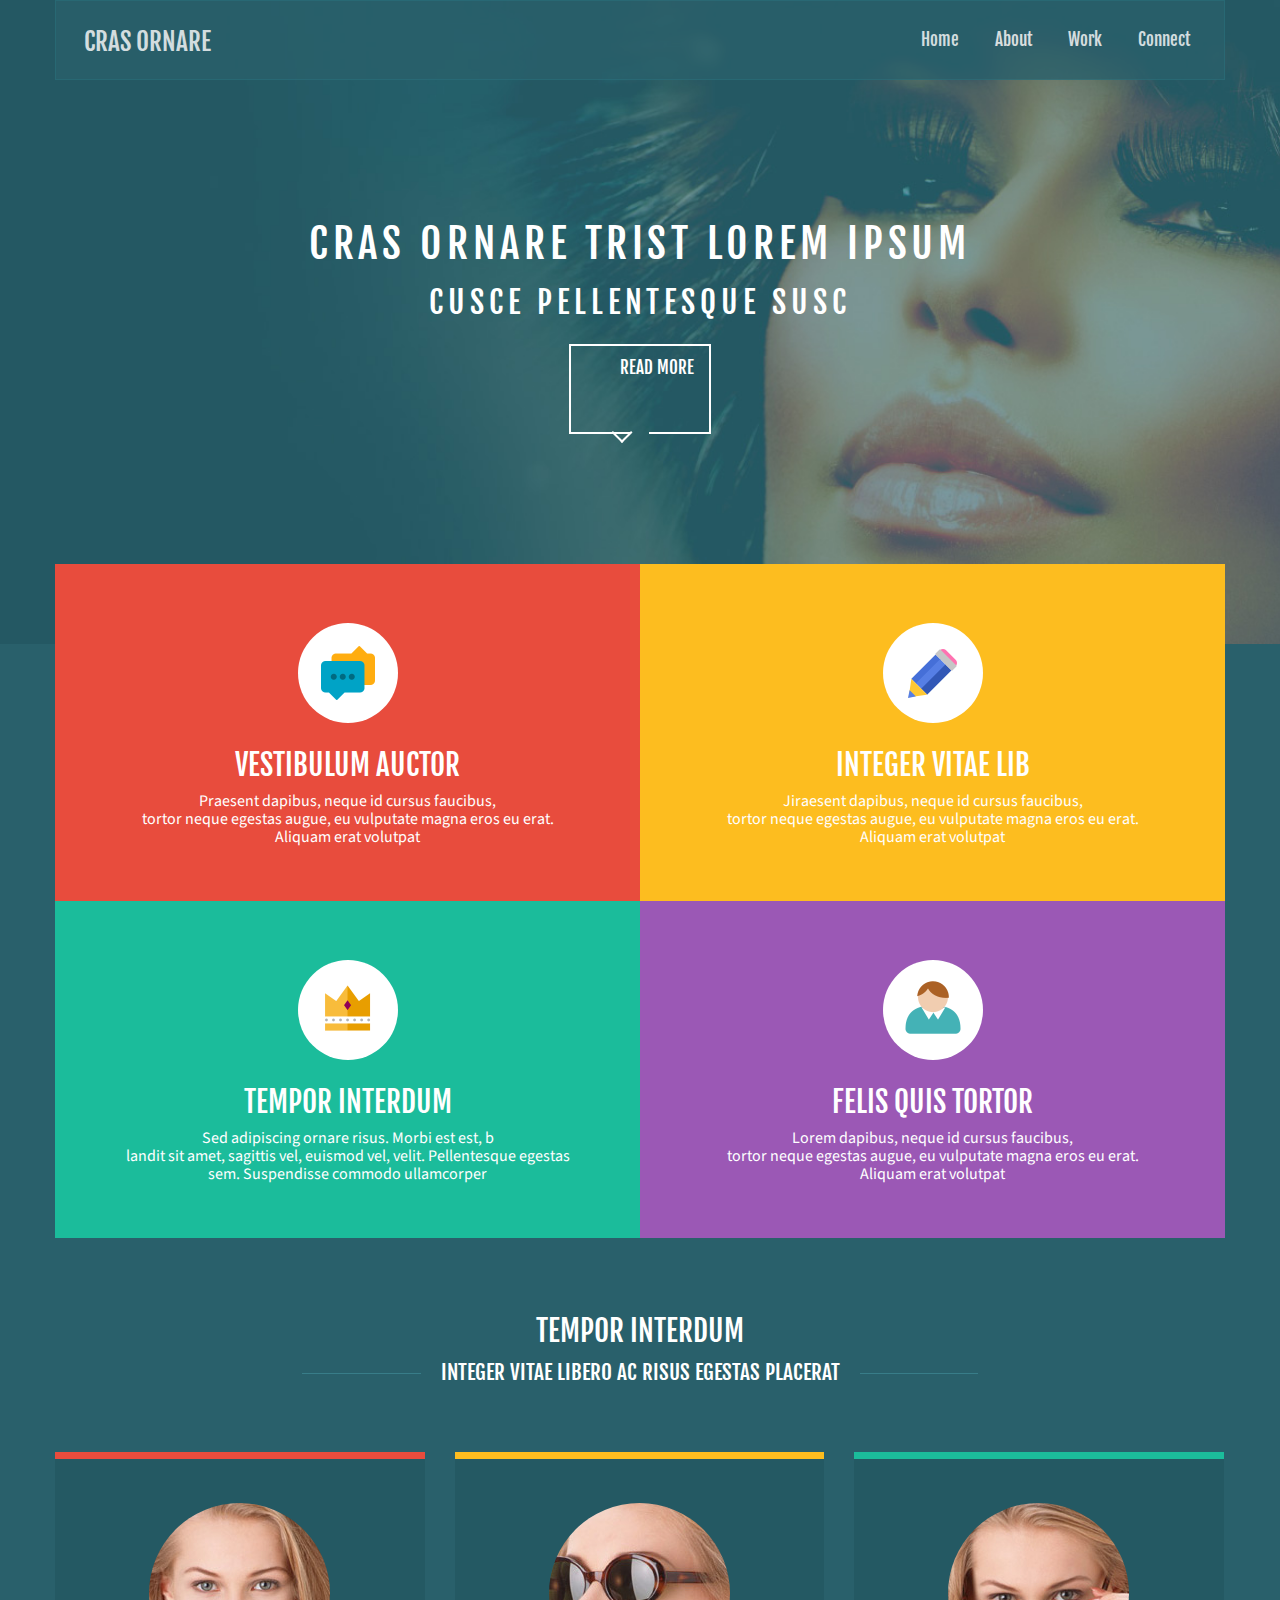
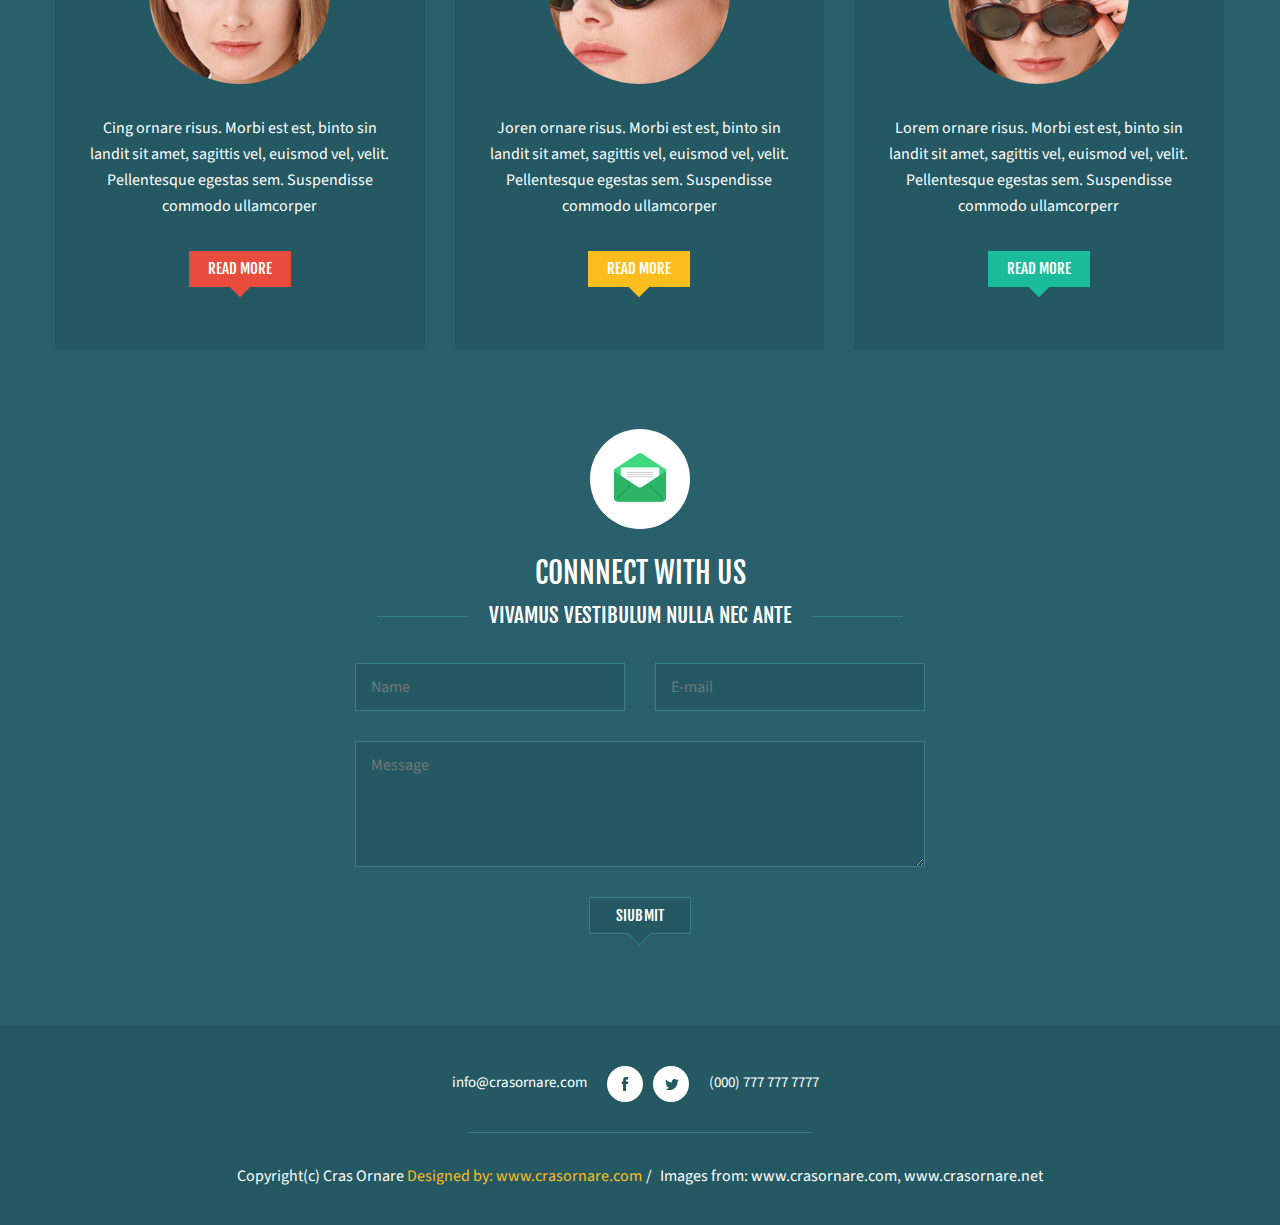
<file: crasornare/index.html>
<!DOCTYPE html>
<html lang="en">
<head>
	<meta charset="UTF-8">
	<meta name="viewport" content="width=device-width, initial-scale=1.0">
	<title>Cras Ornare</title>
	<link href="https://fonts.googleapis.com/css?family=Fjalla+One&amp;subset=latin-ext" rel="stylesheet">
	<link href="https://fonts.googleapis.com/css?family=Source+Sans+Pro" rel="stylesheet">
	<link rel="stylesheet" href="css/style.css">
</head>
<body>
	<header class="header" id="header">
		<div class="container header__container">
			<div class="header__block">
				<h1 class="logo">
					<a href="#" class="logo__link">Cras ornare</a>
				</h1>
				<div class="main-nav-btn not-active" id="main-nav-btn"><span></span></div>
				<nav class="main-nav" id="main-nav">
					<ul class="main-nav__list">
						<li class="main-nav__item"><a href="#" class="main-nav__link">Home</a></li>
						<li class="main-nav__item"><a href="#" class="main-nav__link">About</a></li>
						<li class="main-nav__item"><a href="#" class="main-nav__link">Work</a></li>
						<li class="main-nav__item"><a href="#" class="main-nav__link">Connect</a></li>
					</ul>
				</nav>
			</div>
		</div>
	</header>
	<div class="promo" id="promo">
		<h2 class="promo__title">Cras ornare trist lorem ipsum</h2>
		<p class="promo__title-txt">cusce pellentesque susc</p>
		<button class="promo__btn"><span class="promo__btn-txt">read more</span></button>
	</div>
	<div class="section container">
		<div class="section__block">
			<div class="section__box section__box-vestibulum">
					<h5 class="info-title section__box-title section__box-title-vestibulum">Vestibulum auctor</h5>
					<p class="box-txt section__box-txt">Praesent dapibus, neque id cursus faucibus,<br> tortor neque egestas augue, eu vulputate magna eros eu erat. Aliquam erat volutpat</p>
			</div>
			<div class="section__box section__box-integer">
					<h5 class="info-title section__box-title section__box-title-integer">Integer vitae lib</h5>
					<p class="box-txt section__box-txt">Jiraesent dapibus, neque id cursus faucibus,<br> tortor neque egestas augue, eu vulputate magna eros eu erat. Aliquam erat volutpat</p>
			</div>
			<div class="section__box section__box-tempor">
					<h5 class="info-title section__box-title section__box-title-tempor">tempor interdum</h5>
					<p class="box-txt section__box-txt">Sed adipiscing ornare risus. Morbi est est, b <br>landit sit amet, sagittis vel, euismod vel, velit. Pellentesque egestas sem. Suspendisse commodo ullamcorper</p>
			</div>
			<div class="section__box section__box-felis">
					<h5 class="info-title section__box-title section__box-title-felis">felis quis tortor</h5>
					<p class="box-txt section__box-txt">Lorem dapibus, neque id cursus faucibus, <br>tortor neque egestas augue, eu vulputate magna eros eu erat. Aliquam erat volutpat</p>
			</div>
		</div>
	</div>
	<div class="info-block">
		<div class="container info-block__container">
			<h5 class="info-title info-block__title">tempor interdum</h5>
			<div class="info-block__title-txt-block">
				<p class="box-txt info-block__title-txt">Integer vitae libero ac risus egestas placerat</p>
			</div>
			<div class="info-block__box">
				<div class="info-block__inner-box info-block__box-cing">
					<img src="img/Cing-1.jpg" class="info-block__img" width="181" height="181" alt="Cing-1">
					<p class="box-txt info-block__box-txt">Cing ornare risus. Morbi est est, binto sin landit sit amet, sagittis vel, euismod vel, velit. Pellentesque egestas sem. Suspendisse commodo ullamcorper</p>
					<button class="info-block__btn info-block__btn-cing">read more</button>
				</div>
			</div>
			<div class="info-block__box">
				<div class="info-block__inner-box info-block__box-joren">
					<img src="img/Joren-2.jpg" class="info-block__img" width="181" height="181" alt="Cing-1">
					<p class="box-txt info-block__box-txt">Joren ornare risus. Morbi est est, binto sin landit sit amet, sagittis vel, euismod vel, velit. Pellentesque egestas sem. Suspendisse commodo ullamcorper</p>
					<button class="info-block__btn info-block__btn-joren">read more</button>
				</div>
			</div>
			<div class="info-block__box">
				<div class="info-block__inner-box info-block__box-lorem">
					<img src="img/Lorem-3.jpg" class="info-block__img" width="181" height="181" alt="Cing-1">
					<p class="box-txt info-block__box-txt">Lorem ornare risus. Morbi est est, binto sin landit sit amet, sagittis vel, euismod vel, velit. Pellentesque egestas sem. Suspendisse commodo ullamcorperr</p>
					<button class="info-block__btn info-block__btn-lorem">read more</button>
				</div>
			</div>
		</div>
	</div>
	<div class="connect">
		<div class="container">
			<h5 class="info-title connect__title">connnect with us</h5>
			<div class="connect__title-txt-block">
				<p class="box-txt connect__title-txt">Vivamus vestibulum nulla nec ante</p>
			</div>
			<form class="connect__form">
				<div class="connect__input-block">
					<input type="text" class="connect__input-name" name="name" placeholder="Name">
				</div>
				<div class="connect__input-block">
					<input type="email" class="connect__input-email" name="email" placeholder="E-mail">
				</div>
				<div class="connect__textarea-block">
					<textarea class="connect__textarea" name="message" placeholder="Message"></textarea>
				</div>
				<div class="connect__btn-block">
					<button class="connect__btn"><span class="connect__btn-txt">siubmit</span></button>
				</div>
			</form>
		</div>
	</div>
	<footer class="footer">
		<div class="footer__block container">
			<div class="footer__contact-block">
				<a href="#" class="footer__email">info@crasornare.com</a>
				<a href="#" class="footer__face"></a>
				<a href="#" class="footer__twitter"></a>
				<a href="#" class="footer__phone">(000) 777 777 7777</a>
			</div>
			<div class="footer__resources">
				<p class="footer__resources-txt">Copyright(c) Cras Ornare</p>
				<a href="http://www.crasornare.com" class="footer__resources-link footer__resources-link-design-by"> Designed by: www.crasornare.com </a>
				<p class="footer__resources-txt footer__resources-txt-img-from"> Images from:</p>
				<a href="http://www.crasornare.com" class="footer__resources-link"> www.crasornare.com,</a>
				<a href="http://www.crasornare.net" class="footer__resources-link"> www.crasornare.net</a>
			</div>
		</div>
	</footer>
	<script src="vendor/jquery-3.6.0.min.js"></script>
	<script src="js/core.js"></script>
</body>
</html>
</file>
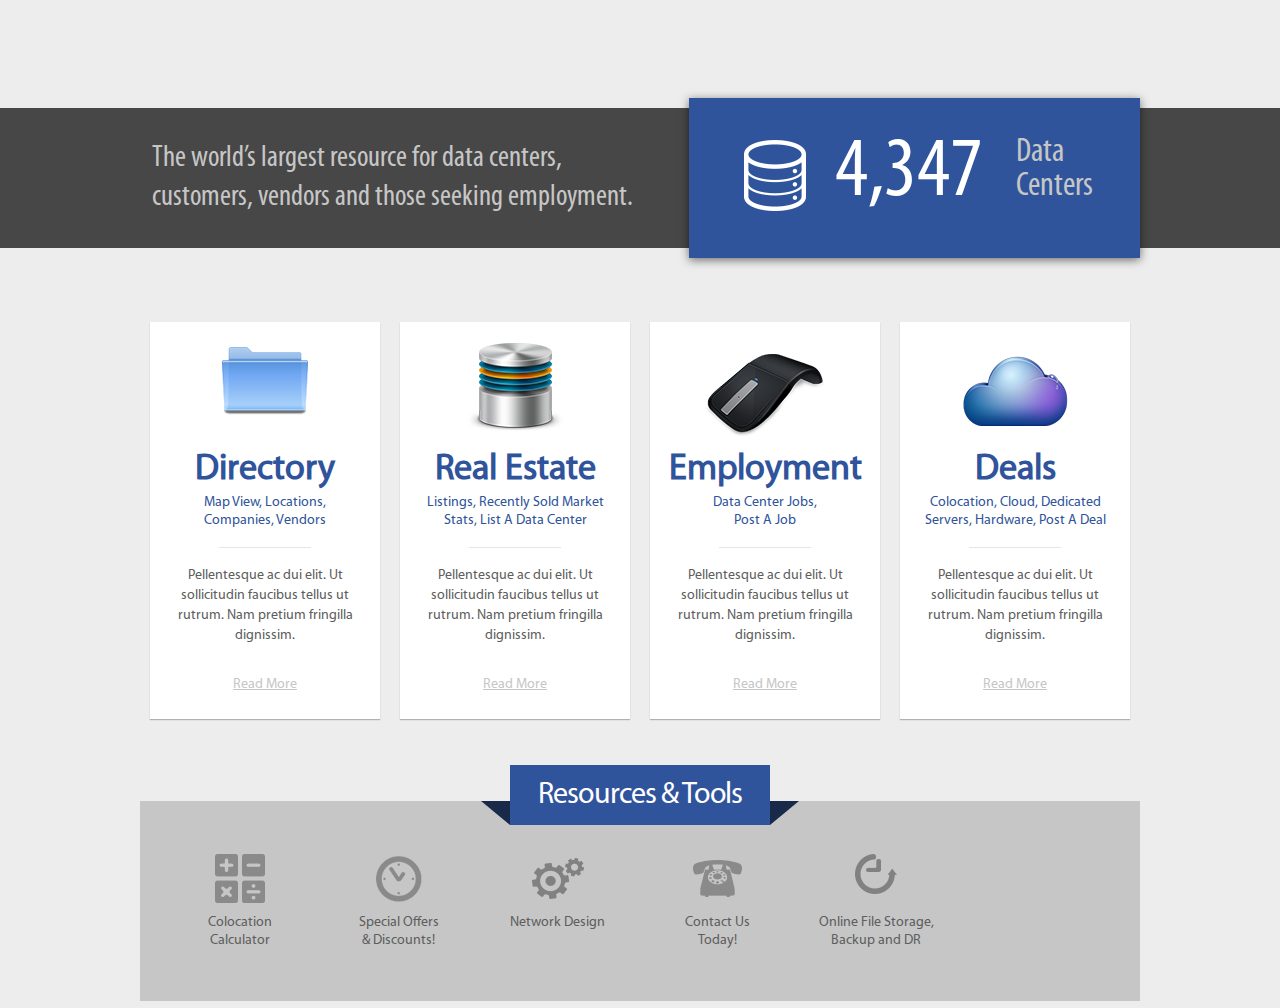
<file: datacenter/index.html>
<!DOCTYPE html>
<html lang="en">
	<head>
		<meta charset="UTF-8">
		<meta name="viewport" content="width=device-width, initial-scale=1.0">
		<title>Data Center</title>
		<link rel="stylesheet" href="fonts/font.css">
		<link rel="stylesheet" href="css/reset.css">
		<link rel="stylesheet" href="css/style.css">
		<link rel="stylesheet" href="css/media.css">
	</head>
	<body>
		<div class="header-block">
			<div class="container header">
				<h5 class="title">The world’s largest resource for data centers, customers, vendors and those seeking employment.</h5>
				<div class="data-center-calc">
					<div>
						<p class="calc">4,347</p>
						<p class="calc-text">Data</br>Centers</p>
					</div>
				</div>
			</div>
		</div>
		<div class="container">
			<div class="content">
				<aside>
					<div class="block">
						<h6 class="directory">Directory</h6>
						<p class="submenu">Map View, Locations, Companies, Vendors</p>
						<i></i>
						<p class="aside-text">Pellentesque ac dui elit. Ut sollicitudin faucibus tellus ut rutrum. Nam pretium fringilla dignissim. </p>
						<a href="#">Read More</a>
					</div>
				</aside>
				<aside>
					<div class="block">
						<h6 class="real-estate">Real Estate</h6>
						<p class="submenu">Listings, Recently Sold Market Stats, List A Data Center</p>
						<i></i>
						<p class="aside-text">Pellentesque ac dui elit. Ut sollicitudin faucibus tellus ut rutrum. Nam pretium fringilla dignissim. </p>
						<a href="#">Read More</a>
					</div>
				</aside>
				<aside>
					<div class="block">
						<h6 class="employment">Employment</h6>
						<p class="submenu">Data Center Jobs,</br> Post A Job</p>
						<i></i>
						<p class="aside-text">Pellentesque ac dui elit. Ut sollicitudin faucibus tellus ut rutrum. Nam pretium fringilla dignissim. </p>
						<a href="#">Read More</a>
					</div>
				</aside>
				<aside>
					<div class="block">
						<h6 class="deals">Deals</h6>
						<p class="submenu">Colocation, Cloud, Dedicated Servers, Hardware, Post A Deal</p>
						<i></i>
						<p class="aside-text">Pellentesque ac dui elit. Ut sollicitudin faucibus tellus ut rutrum. Nam pretium fringilla dignissim. </p>
						<a href="#">Read More</a>
					</div>
				</aside>
			</div>
			<div class="tools">
				<div class="tool-icons">
					<div>
						<a href="#" class="colocation">Colocation Calculator</a>
						<a href="#" class="special-offers">Special Offers</br>& Discounts!</a>
						<a href="#" class="consulting">Network Design</a>
						<a href="#" class="contact">Contact Us</br>Today!</a>
						<a href="#" class="online-backup">Online File Storage, Backup and DR</a>
					</div>
				</div>
				<div class="tools-header">
					<p class="tool-text">Resources & Tools</p>
				</div>
			</div>
		</div>
	</body> 
</html>
</file>
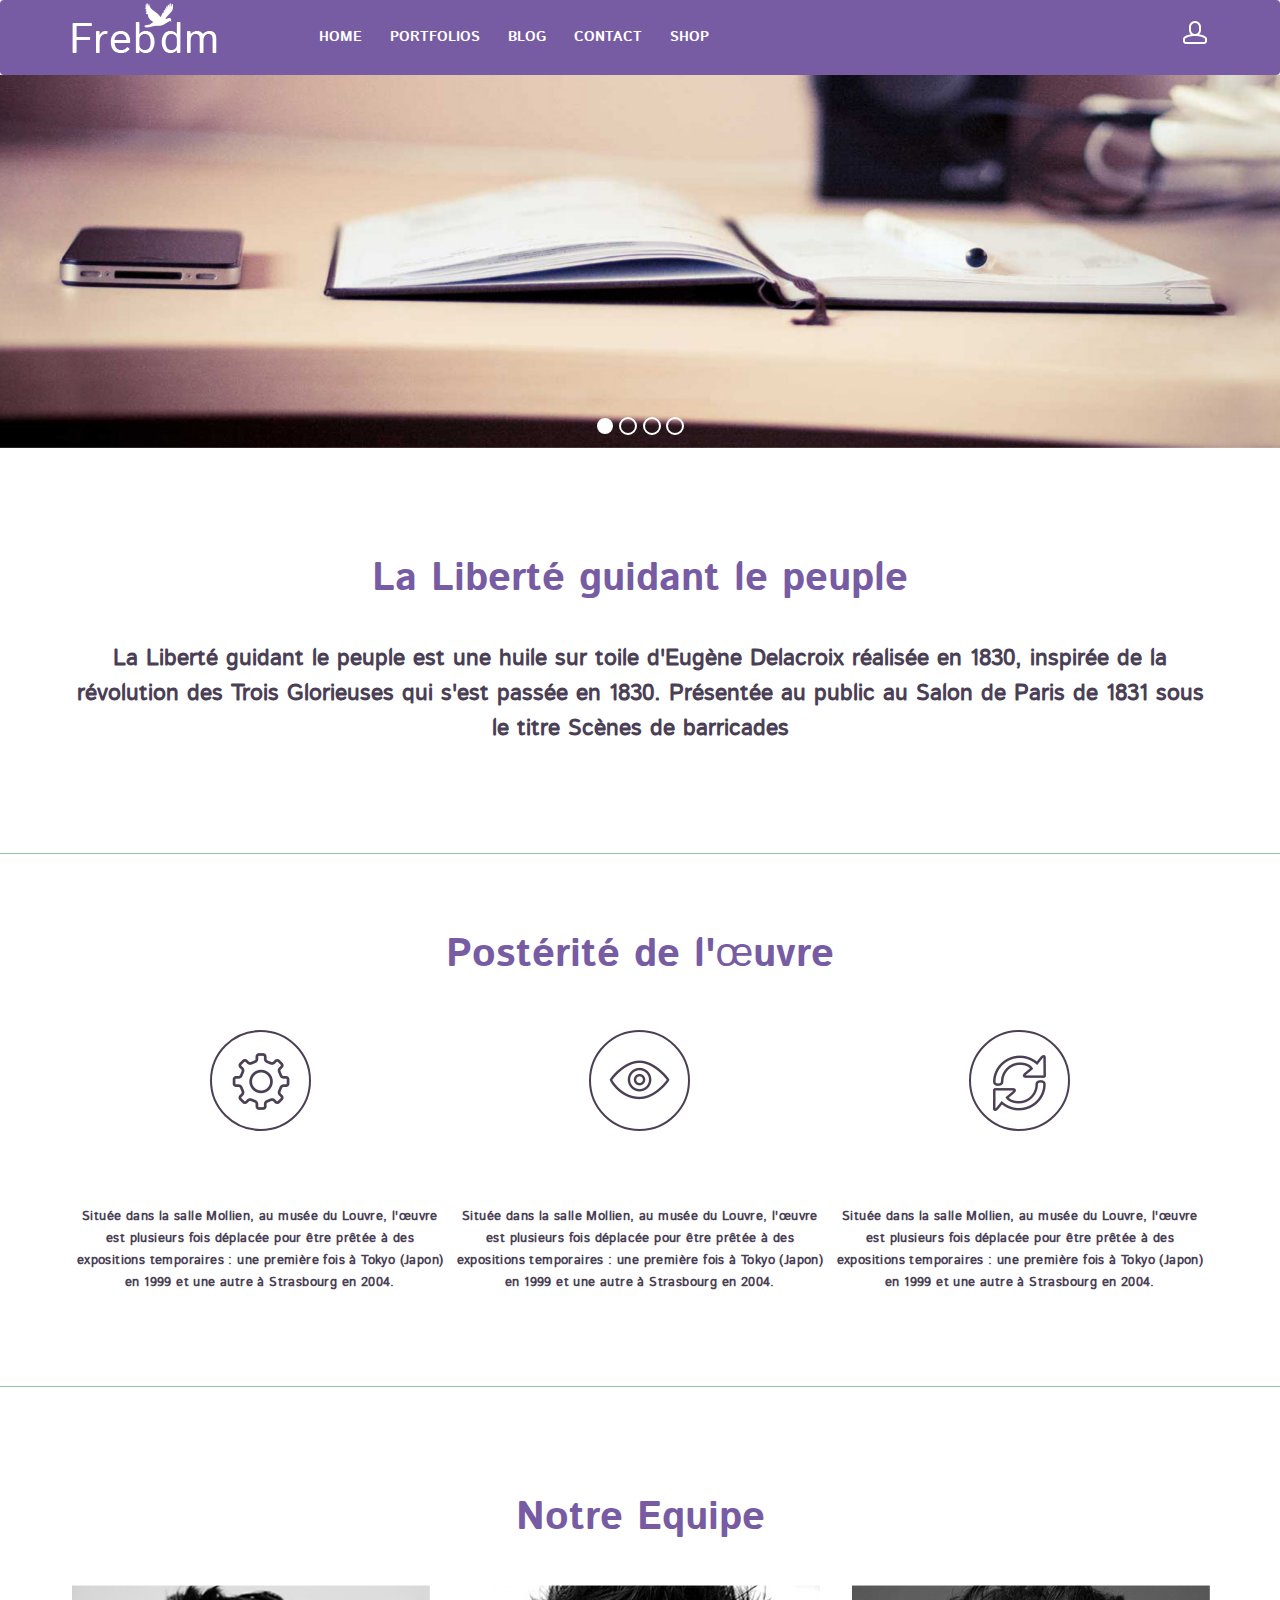
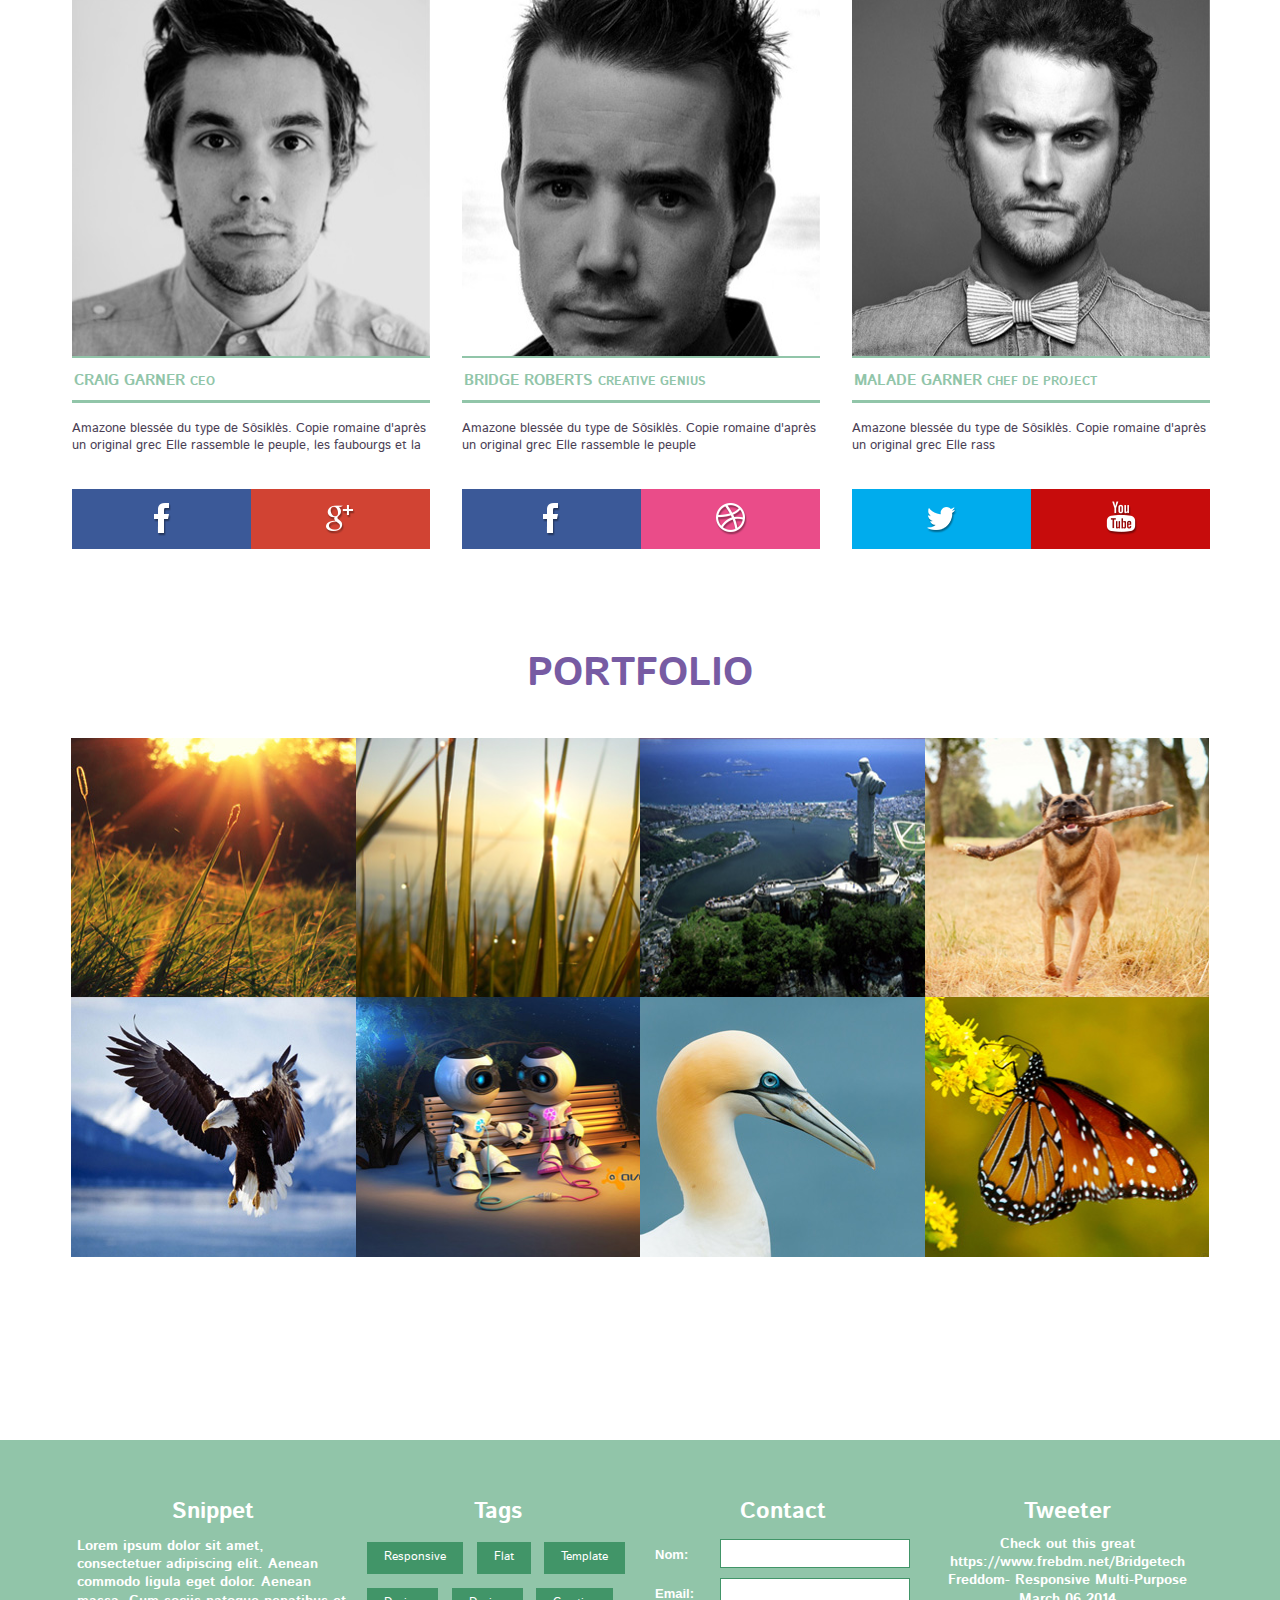
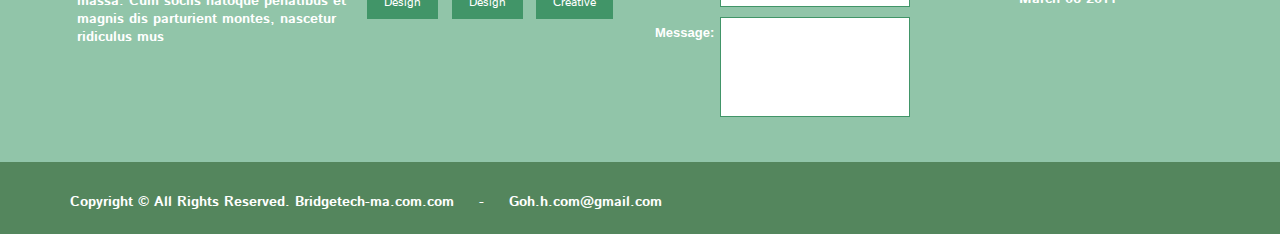
<file: Frebdm/index.html>
<!DOCTYPE html>
<html lang="en">
<head>
	<meta charset="UTF-8">
	<meta name="viewport" content="width=device-width, initial-scale=1.0">
	<title>Freedom</title>
	<link rel="stylesheet" href="css/bootstrap.min.css">
	<link rel="stylesheet" href="css/style.css">
	<link rel="stylesheet" href="css/media.css">
	<link rel="stylesheet" href="fonts/fonts.css">
</head>
<body>
	<header>
		<nav class="navbar navbar-inverse" role="navigation">
			<div class="container">
			<!-- Brand and toggle get grouped for better mobile display -->
				<div class="navbar-header">
					<button type="button" class="navbar-toggle" data-toggle="collapse" data-target="#bs-example-navbar-collapse-1">
						<span class="sr-only">Toggle navigation</span>
						<span class="icon-bar"></span>
						<span class="icon-bar"></span>
						<span class="icon-bar"></span>
					</button>
					<a href="#" class="logo">
						<img src="img/logo.png" height="52" width="146" alt="logo">
					</a>
				</div>
				<!-- Collect the nav links, forms, and other content for toggling -->
				<div class="collapse navbar-collapse" id="bs-example-navbar-collapse-1">
					<ul class="nav navbar-nav">
						<li><a href="#">home</a></li>
						<li><a href="#">portfolios</a></li>
						<li><a href="#">blog</a></li>
						<li><a href="#">contact</a></li>
						<li><a href="#">shop</a></li>
					</ul>
					<a href="#" class="user">
						<img src="img/ic-user.png" height="23" width="24" alt="user">
					</a>
				</div><!-- /.navbar-collapse -->
			</div><!-- /.container-fluid -->
		</nav>
	</header>
	<div id="carousel-example-generic" class="carousel slide" data-ride="carousel">
	<!-- Indicators -->
		<ol class="carousel-indicators ">
			<li data-target="#carousel-example-generic" data-slide-to="0" class="active"></li>
			<li data-target="#carousel-example-generic" data-slide-to="1"></li>
			<li data-target="#carousel-example-generic" data-slide-to="2"></li>
			<li data-target="#carousel-example-generic" data-slide-to="3"></li>
		</ol>
	<!-- Wrapper for slides -->
		<div class="carousel-inner" role="listbox">
			<div class="item active">
				<img src="upload/slide-pic-1.jpg" height="544" width="1800" alt="">
			</div>
			<div class="item">
				<img src="upload/slide-pic-2.jpg" height="544" width="1800" alt="">
			</div>
			<div class="item">
				<img src="upload/slide-pic-3.jpg" height="564" width="1800" alt="">
			</div>
			<div class="item">
				<img src="upload/slide-pic-4.jpg" height="564" width="1800" alt="">
			</div>
		</div>
	</div>
	<div class="block-liberte">
		<div class="container">
			<h2>La Liberté guidant le peuple</h2>
			<p>La Liberté guidant  le peuple est une huile sur toile d'Eugène Delacroix réalisée en 1830, inspirée de la révolution des Trois Glorieuses qui s'est passée en 1830. Présentée au public au Salon de Paris de 1831 sous le titre Scènes de barricades</p>
		</div>
	</div>
	<div class="block-poster">
		<div class="container">
			<h2>Postérité de l'œuvre</h2>
			<div class="teem-items">
				<div class="teem-item center poster-item-1">
					<a href="#" class="photo-poster"></a>
					<p>Située dans la salle Mollien, au musée du Louvre, l'œuvre est plusieurs fois déplacée pour être prêtée à des expositions temporaires : une première fois à Tokyo (Japon) en 1999 et une autre à Strasbourg en 2004.</p>
				</div><!--/teem-item-->
				<div class="teem-item center poster-item-2">
					<a href="#" class="photo-poster"></a>
					<p>Située dans la salle Mollien, au musée du Louvre, l'œuvre est plusieurs fois déplacée pour être prêtée à des expositions temporaires : une première fois à Tokyo (Japon) en 1999 et une autre à Strasbourg en 2004.</p>
				</div><!--/teem-item-->
				<div class="teem-item center poster-item-3">
					<a href="#" class="photo-poster"></a>
					<p>Située dans la salle Mollien, au musée du Louvre, l'œuvre est plusieurs fois déplacée pour être prêtée à des expositions temporaires : une première fois à Tokyo (Japon) en 1999 et une autre à Strasbourg en 2004.</p>
				</div><!--/teem-item-->
			</div>
		</div>
	</div>
	<div class="teem-block container">
		<h2>Notre Equipe</h2>
		<div class="teem-items">
			<div class="teem-item">
				<a href="#" class="photo">
					<img src="upload/notre-pic-1.jpg" height="372" width="358" alt="">
					<strong>Craig Garner <span>CEO</span></strong>	
				</a>
				<p>Amazone blessée du type de Sôsiklès. Copie romaine d'après un original grec Elle rassemble le peuple, les faubourgs et la</p>
				<div class="social">
					<div class="inner">
						<a href="#" class="fb"></a>
						<a href="#" class="g_plus"></a>
					</div>
				</div>
			</div><!--/teem-item-->
			<div class="teem-item">
				<a href="#" class="photo">
					<img src="upload/notre-pic-2.jpg" height="372" width="358" alt="">
					<strong>Bridge Roberts <span>Creative Genius</span></strong>	
				</a>
				<p>Amazone blessée du type de Sôsiklès. Copie romaine d'après un original grec Elle rassemble le peuple</p>
				<div class="social">
					<div class="inner">						
						<a href="#" class="fb"></a>
						<a href="#" class="dribble"></a>
					</div>
				</div>
			</div><!--/teem-item-->
			<div class="teem-item">
				<a href="#" class="photo">
					<img src="upload/notre-pic-3.jpg" height="372" width="358" alt="">
					<strong>Malade Garner <span>Chef de project</span></strong>	
				</a>
				<p>Amazone blessée du type de Sôsiklès. Copie romaine d'après un original grec Elle rass</p>
				<div class="social">
					<div class="inner">
						<a href="#" class="twitter"></a>
						<a href="#" class="youtube"></a>
					</div>
				</div>
			</div><!--/teem-item-->
		</div>
	</div>
	<div class="portfolio-block container">
		<h3>Portfolio</h3>
		<div class="images">
			<div class="img">
				<img src="upload/portfolio-1.jpg" height="260" width="285" alt="">
				<a href="#" class="img-link"><i class="eye"></i></a>
			</div>
			<div class="img">
				<img src="upload/portfolio-2.jpg" height="260" width="285" alt="">
				<a href="#" class="img-link"><i class="eye"></i></a>
			</div>
			<div class="img">
				<img src="upload/portfolio-3.jpg" height="260" width="285" alt="">
				<a href="#" class="img-link"><i class="eye"></i></a>
			</div>
			<div class="img">
				<img src="upload/portfolio-4.jpg" height="260" width="285" alt="">
				<a href="#" class="img-link"><i class="eye"></i></a>
			</div>
			<div class="img">
				<img src="upload/portfolio-5.jpg" height="260" width="285" alt="">
				<a href="#" class="img-link"><i class="eye"></i></a>
			</div>
			<div class="img">
				<img src="upload/portfolio-6.jpg" height="260" width="285" alt="">
				<a href="#" class="img-link"><i class="eye"></i></a>
			</div>
			<div class="img">
				<img src="upload/portfolio-7.jpg" height="260" width="285" alt="">
				<a href="#" class="img-link"><i class="eye"></i></a>
			</div>
			<div class="img">
				<img src="upload/portfolio-8.jpg" height="260" width="285" alt="">
				<a href="#" class="img-link"><i class="eye"></i></a>
			</div>
		</div>
	</div>
	<div class="feedback-block">
		<div class="container">
			<div class="cols">
				<div class="col snippet">
					<h4>Snippet</h4>
					<p>Lorem ipsum dolor sit amet, consectetuer adipiscing elit. Aenean commodo ligula eget dolor. Aenean massa. Cum sociis natoque penatibus et magnis dis parturient montes, nascetur ridiculus mus</p>
				</div>
				<div class="col tags">
					<h4>Tags</h4>
					<a href="#">Responsive</a>
					<a href="#">Flat</a>
					<a href="#">Template</a>
					<a href="#">Design</a>
					<a href="#">Design</a>
					<a href="#">Creative</a>
				</div>
				<div class="col contact">
					<h4>Contact</h4>
					<div class="form-block">
						<form>
							<div class="form-row">
								<label>Nom:</label>
								<span><input type="text"></span>
							</div>
							<div class="form-row">
								<label>Email:</label>
								<span><input type="email"></span>
							</div>
							<div class="form-row">
								<label>Message:</label>
								<span><textarea></textarea></span>
							</div>
						</form>
					</div>
				</div>
				<div class="col tw">
					<h4>Tweeter</h4>
					<a href="https://www.Frebdm.net/Bridgetech">Check out this great https://www.frebdm.net/Bridgetech Freddom- Responsive Multi-Purpose March 06 2014</a>
				</div>
			</div>
		</div>
	</div>
	<footer>
		<div class="container">
			<p>Copyright © All Rights Reserved. Bridgetech-ma.com.com &nbsp &nbsp - &nbsp &nbsp Goh.h.com@gmail.com</p>
		</div>
	</footer>
	<script src="vendor/jquery-1.12.4.min.js"></script>
	<script src="vendor/bootstrap.min.js"></script>
</body>
</html>
</file>
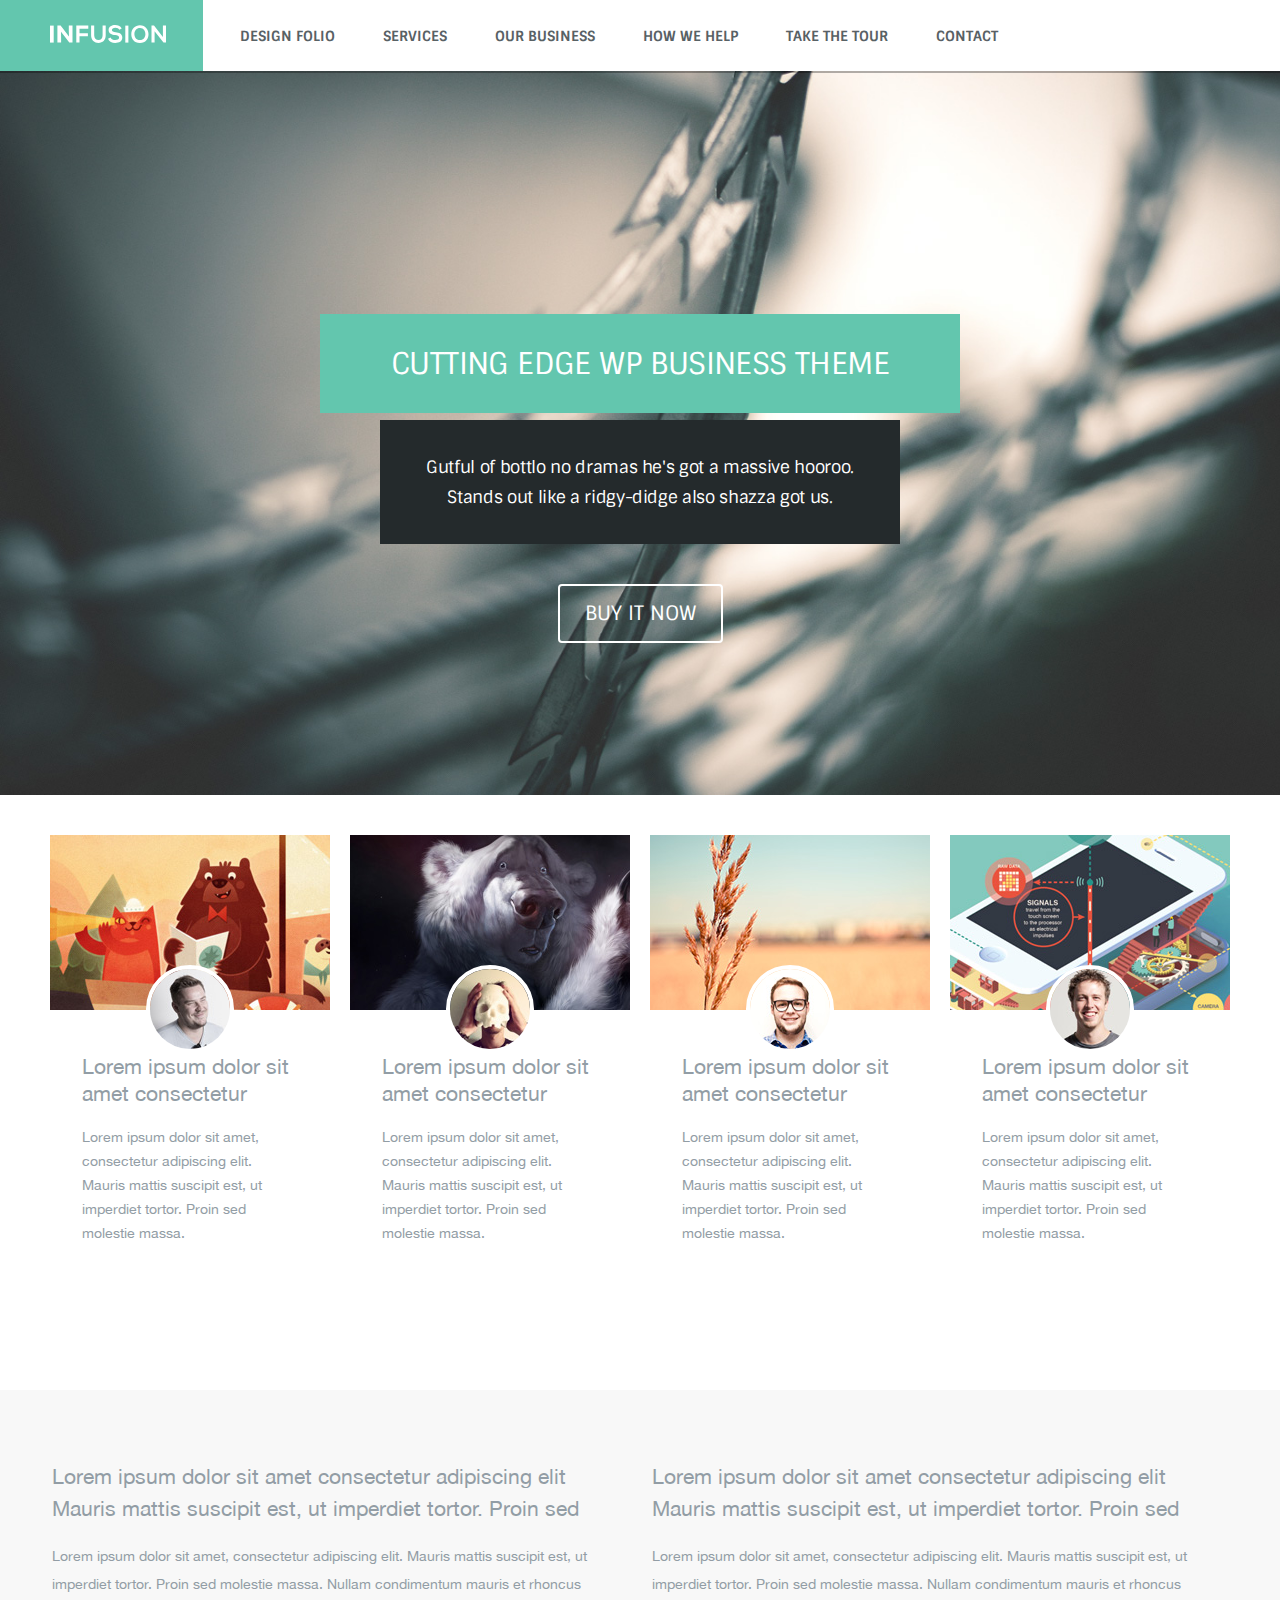
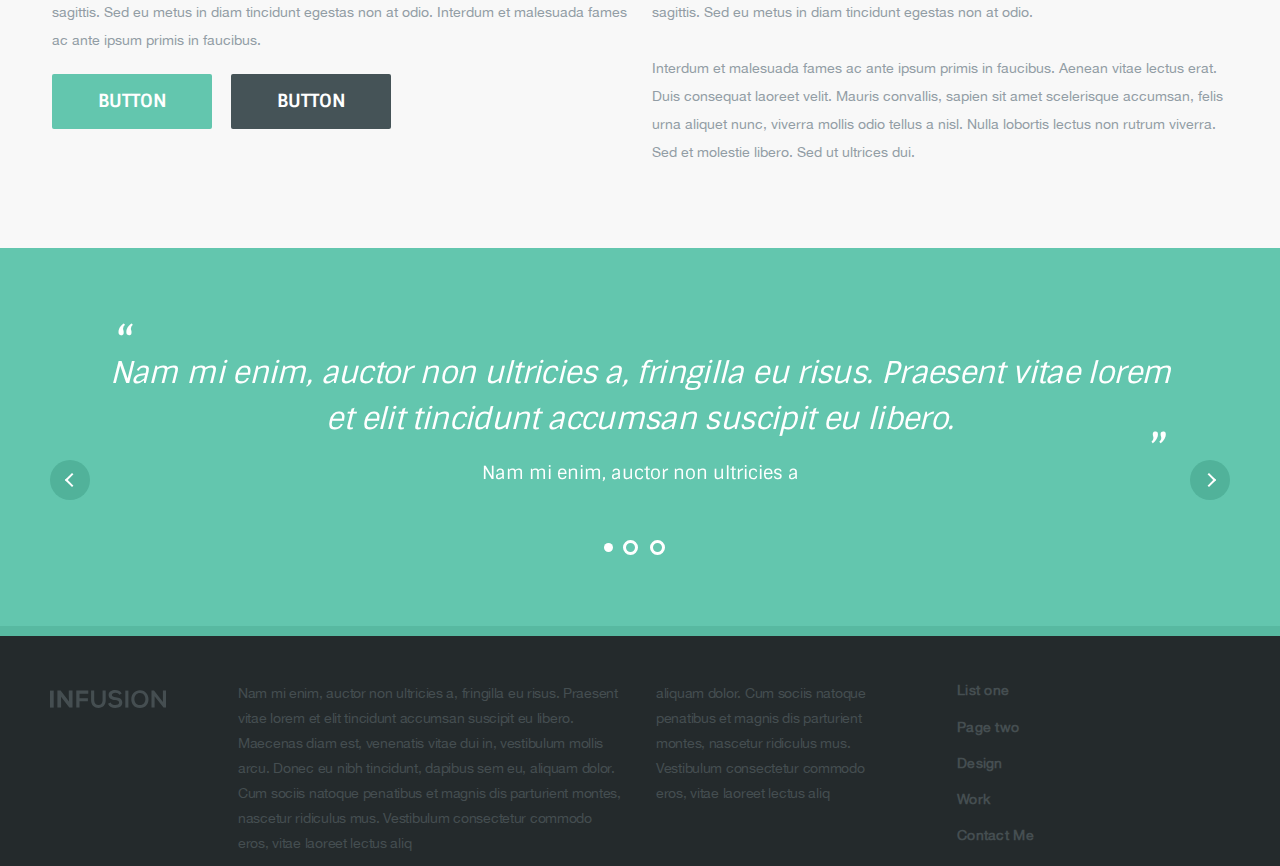
<file: infusion/index.html>
<!DOCTYPE html>
<html lang="en">
<head>
	<meta charset="UTF-8">
	<meta name="viewport" content="width=device-width, initial-scale=1.0">
	<title>Infusion</title>
	<link href="https://fonts.googleapis.com/css?family=Sintony:400,700" rel="stylesheet">
	<link rel="stylesheet" href="css/style.css">
</head>
<body>
	<header class="header" id="header">
		<div class="container header__container">
			<h1 class="logo">
				<a href="#" class="logo__link">
					<img src="img/logo-Infusion.svg" class="logo_img" width="116" height="18" alt="logo">
				</a>
			</h1>
			<div class="main-nav-btn not-active" id="main-nav-btn"><span></span></div>
			<nav class="main-nav main-nav-btn-act" id="main-nav">
				<ul class="main-nav__list">
					<li class="main-nav__item-base"><a href="#" class="main-nav__link-base main-nav__link-base-w-sub">design Folio</a>
						<ul class="main-nav__sub-nav main-nav__sub-nav-folio">
							<li class="main-nav__item-sub"><a href="#" class="main-nav__link-sub">Sub navigation</a></li>
							<li class="main-nav__item-sub"><a href="#" class="main-nav__link-sub">creative work</a></li>
							<li class="main-nav__item-sub"><a href="#" class="main-nav__link-sub">other work</a></li>
							<li class="main-nav__item-sub"><a href="#" class="main-nav__link-sub">painting</a></li>
							<li class="main-nav__item-sub"><a href="#" class="main-nav__link-sub">art</a></li>
							<li class="main-nav__item-sub"><a href="#" class="main-nav__link-sub">mad dog</a></li>
						</ul>
					</li>
					<li class="main-nav__item-base"><a href="#" class="main-nav__link-base main-nav__link-base-w-sub">Services</a>
						<ul class="main-nav__sub-nav main-nav__sub-nav-services">
							<li class="main-nav__item-sub"><a href="#" class="main-nav__link-sub">painting</a></li>
							<li class="main-nav__item-sub"><a href="#" class="main-nav__link-sub">creative work</a></li>
							<li class="main-nav__item-sub"><a href="#" class="main-nav__link-sub">other work</a></li>
							<li class="main-nav__item-sub"><a href="#" class="main-nav__link-sub">art</a></li>
							<li class="main-nav__item-sub"><a href="#" class="main-nav__link-sub">mad dog</a></li>
						</ul>
					</li>
					<li class="main-nav__item-base"><a href="#" class="main-nav__link-base">our business</a></li>
					<li class="main-nav__item-base"><a href="#" class="main-nav__link-base">how we help</a></li>
					<li class="main-nav__item-base"><a href="#" class="main-nav__link-base">take the tour</a></li>
					<li class="main-nav__item-base"><a href="#" class="main-nav__link-base">contact</a></li>
				</ul>
			</nav>
		</div>
	</header>
	<div class="promo" id="promo">
		<h2 class="promo__title">cutting edge wp business theme</h2>
		<p class="promo__title-txt">Gutful of bottlo no dramas he's got a massive hooroo. Stands out like a ridgy-didge also shazza got us.</p>
		<input type="submit" name="buy it" value="buy it now" class="promo__btn">
	</div>
	<div class="section">
		<div class="container">
			<div class="section__box">
				<div class="section__box-content">
					<div class="section__box-img-block">
						<img src="img/design-block-1.jpg" class="section__box-img" width="280" height="175" alt="Lorem">
						<img src="img/design-block-1-persona.jpg" class="section__box-person" width="80" height="80" alt="Lorem-person">
					</div>
					<h5 class="info-title section__box-title">Lorem ipsum dolor sit amet consectetur</h5>
					<p class="box-txt section__box-txt">Lorem ipsum dolor sit amet, consectetur adipiscing elit. Mauris mattis suscipit est, ut imperdiet tortor. Proin sed molestie massa.</p>
				</div>
			</div>
			<div class="section__box">
				<div class="section__box-content">
					<div class="section__box-img-block">
						<img src="img/design-block-2.jpg" class="section__box-img" width="280" height="175" alt="Lorem">
						<img src="img/design-block-2-persona.jpg" class="section__box-person" width="80" height="80" alt="Lorem-person">
					</div>
					<h5 class="info-title section__box-title">Lorem ipsum dolor sit amet consectetur</h5>
					<p class="box-txt section__box-txt">Lorem ipsum dolor sit amet, consectetur adipiscing elit. Mauris mattis suscipit est, ut imperdiet tortor. Proin sed molestie massa.</p>
				</div>
			</div>
			<div class="section__box">
				<div class="section__box-content">
					<div class="section__box-img-block">
						<img src="img/design-block-3.jpg" class="section__box-img" width="280" height="175" alt="Lorem">
						<img src="img/design-block-3-persona.jpg" class="section__box-person" width="80" height="80" alt="Lorem-person">
					</div>
					<h5 class="info-title section__box-title">Lorem ipsum dolor sit amet consectetur</h5>
					<p class="box-txt section__box-txt">Lorem ipsum dolor sit amet, consectetur adipiscing elit. Mauris mattis suscipit est, ut imperdiet tortor. Proin sed molestie massa.</p>
				</div>
			</div>
			<div class="section__box">
				<div class="section__box-content">
					<div class="section__box-img-block">
						<img src="img/design-block-4.jpg" class="section__box-img" width="280" height="175" alt="Lorem">
						<img src="img/design-block-4-persona.jpg" class="section__box-person" width="80" height="80" alt="Lorem-person">
					</div>
					<h5 class="info-title section__box-title">Lorem ipsum dolor sit amet consectetur</h5>
					<p class="box-txt section__box-txt">Lorem ipsum dolor sit amet, consectetur adipiscing elit. Mauris mattis suscipit est, ut imperdiet tortor. Proin sed molestie massa.</p>
				</div>
			</div>
		</div>
	</div>
	<div class="info-block">
		<div class="container">
			<div class="info-block__submit-box">
				<h5 class="info-title info-block__submit-box-title">Lorem ipsum dolor sit amet consectetur adipiscing elit Mauris mattis suscipit est, ut imperdiet tortor. Proin sed </h5>
				<p class="box-txt info-block__submit-box-txt">Lorem ipsum dolor sit amet, consectetur adipiscing elit. Mauris mattis suscipit est, ut imperdiet tortor. Proin sed molestie massa. Nullam condimentum mauris et rhoncus sagittis. Sed eu metus in diam tincidunt egestas non at odio. Interdum et malesuada fames ac ante ipsum primis in faucibus.</p>
				<input type="submit" name="button" value="button" class="info-block__submit-btn info-block__submit-btn--sea-green">
				<input type="submit" name="button" value="button" class="info-block__submit-btn info-block__submit-btn--black">
			</div>
			<div class="info-block__submit-box">
				<h5 class="info-title info-block__submit-box-title">Lorem ipsum dolor sit amet consectetur adipiscing elit Mauris mattis suscipit est, ut imperdiet tortor. Proin sed </h5>
				<p class="box-txt info-block__submit-box-txt">Lorem ipsum dolor sit amet, consectetur adipiscing elit. Mauris mattis suscipit est, ut imperdiet tortor. Proin sed molestie massa. Nullam condimentum mauris et rhoncus sagittis. Sed eu metus in diam tincidunt egestas non at odio.<br><br> Interdum et malesuada fames ac ante ipsum primis in faucibus. Aenean vitae lectus erat. Duis consequat laoreet velit. Mauris convallis, sapien sit amet scelerisque accumsan, felis urna aliquet nunc, viverra mollis odio tellus a nisl. Nulla lobortis lectus non rutrum viverra. Sed et molestie libero. Sed ut ultrices dui.</p>
			</div>
		</div>
	</div>
	<div class="quotes">
		<div class="container quotes__slider">
			<div class="quotes__block slide">
				<p class="quotes__quote"><i>Nam mi enim, auctor non ultricies a, fringilla eu risus. Praesent vitae lorem et elit tincidunt accumsan suscipit eu libero.</i></p>
				<p class="quotes__quote-author">Nam mi enim, auctor non ultricies a</p>
			</div>
			<div class="quotes__block slide">
				<p class="quotes__quote"><i>Nam mi enim, auctor non ultricies a, fringilla eu risus. Praesent vitae lorem et elit tincidunt accumsan suscipit eu libero.</i></p>
				<p class="quotes__quote-author">Nam mi enim, auctor non ultricies a</p>
			</div>
			<div class="quotes__block slide">
				<p class="quotes__quote"><i>Nam mi enim, auctor non ultricies a, fringilla eu risus. Praesent vitae lorem et elit tincidunt accumsan suscipit eu libero.</i></p>
				<p class="quotes__quote-author">Nam mi enim, auctor non ultricies a</p>
			</div>
		</div>
	</div>
	<footer class="footer">
		<div class="footer__block container">
			<h1 class="logo footer__logo">
				<a href="#" class="logo__link footer__logo-link">
					<img src="img/logo-Infusion.svg" class="logo_img footer__logo-img" width="116" height="18" alt="logo">
				</a>
			</h1>
			<div class="footer__txt-block">
				<p class="footer__txt footer__txt--left">Nam mi enim, auctor non ultricies a, fringilla eu risus. Praesent vitae lorem et elit tincidunt accumsan suscipit eu libero. Maecenas diam est, venenatis vitae dui in, vestibulum mollis arcu. Donec eu nibh tincidunt, dapibus sem eu, aliquam dolor. Cum sociis natoque penatibus et magnis dis parturient montes, nascetur ridiculus mus. Vestibulum consectetur commodo eros, vitae laoreet lectus aliq</p>
				<p class="footer__txt footer__txt--right">aliquam dolor. Cum sociis natoque penatibus et magnis dis parturient montes, nascetur ridiculus mus. Vestibulum consectetur commodo eros, vitae laoreet lectus aliq</p>
			</div>
			<div class="footer__nav-block">
				<ul class="footer__nav-list">
					<li class="footer__nav-item"><a href="#" class="footer__nav-link">List one</a></li>
					<li class="footer__nav-item"><a href="#" class="footer__nav-link">Page two</a></li>
					<li class="footer__nav-item"><a href="#" class="footer__nav-link">Design</a></li>
					<li class="footer__nav-item"><a href="#" class="footer__nav-link">Work</a></li>
					<li class="footer__nav-item"><a href="#" class="footer__nav-link">Contact Me</a></li>
				</ul>
			</div>
		</div>
	</footer>
	<script src="vendor/jquery-3.2.0.min.js"></script>
	<script src="vendor/slick.min.js"></script>
	<script src="js/core.js"></script>
</body>
</html>
</file>
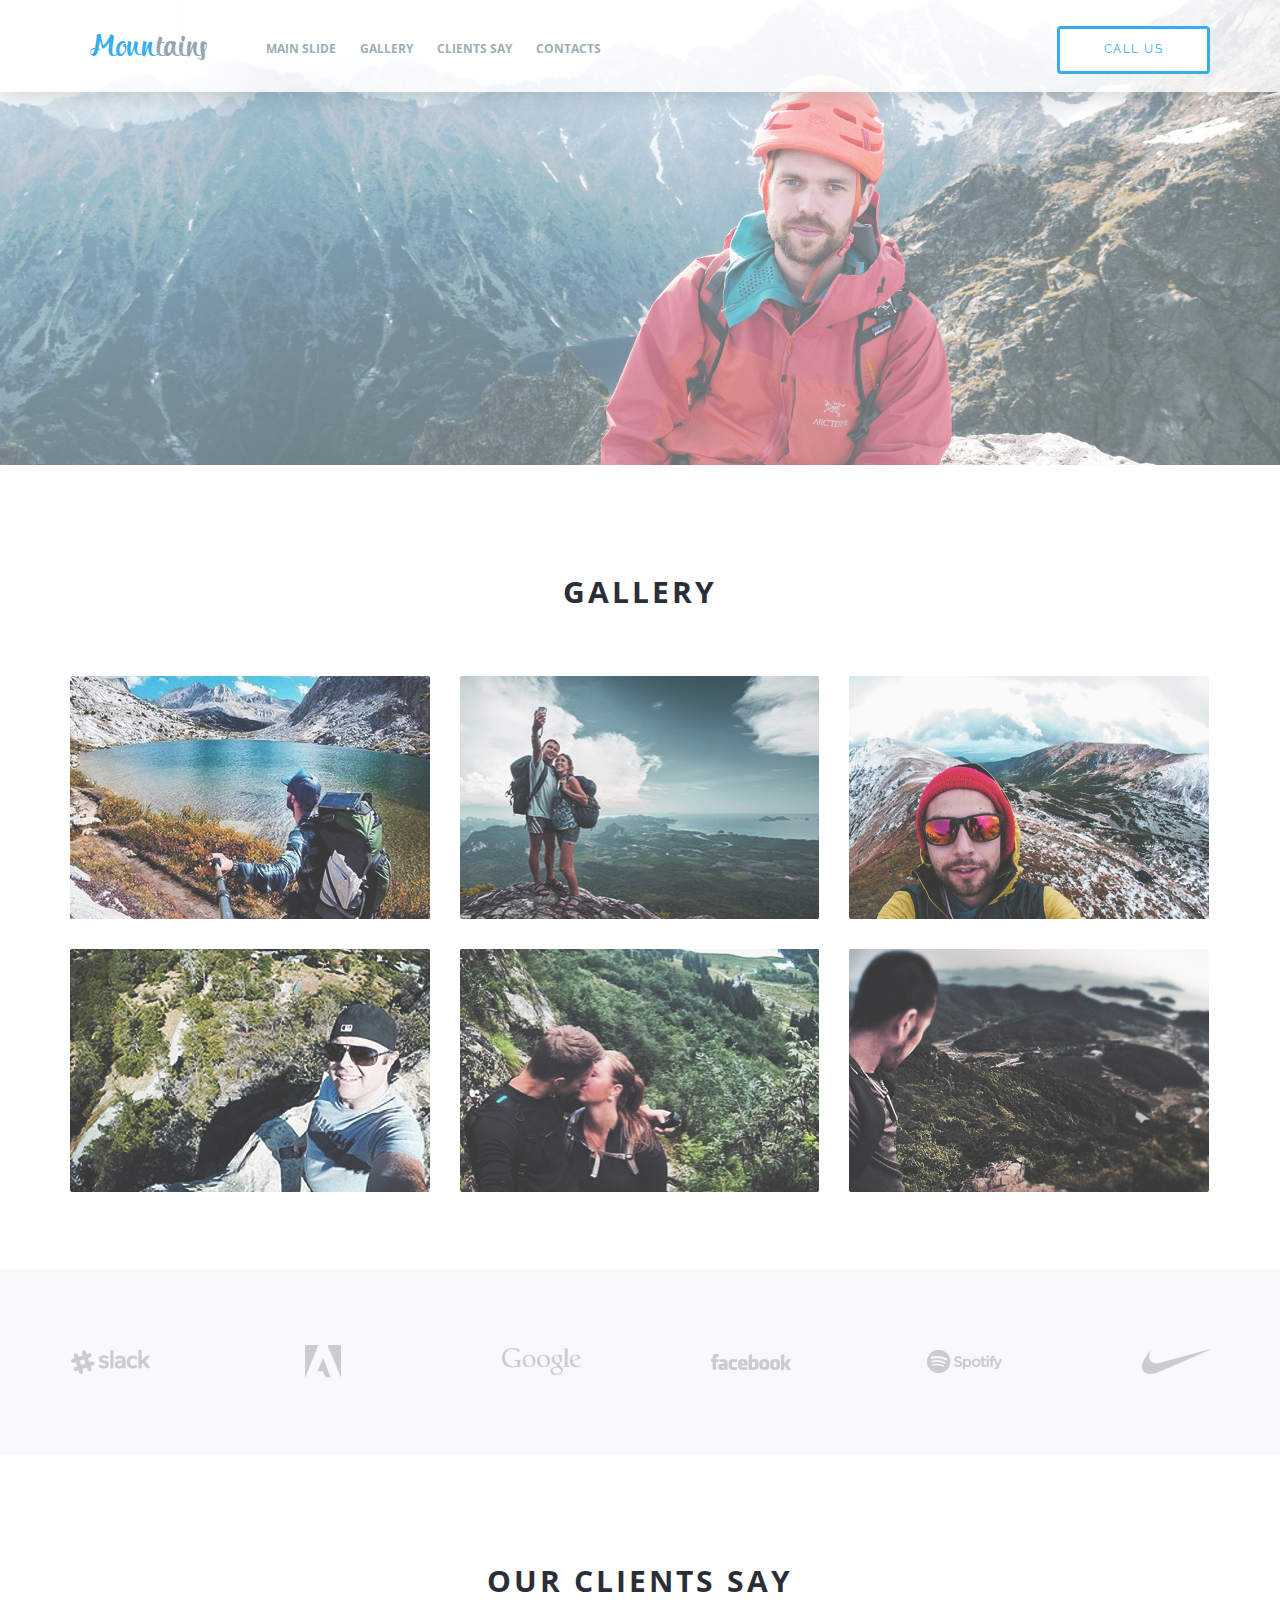
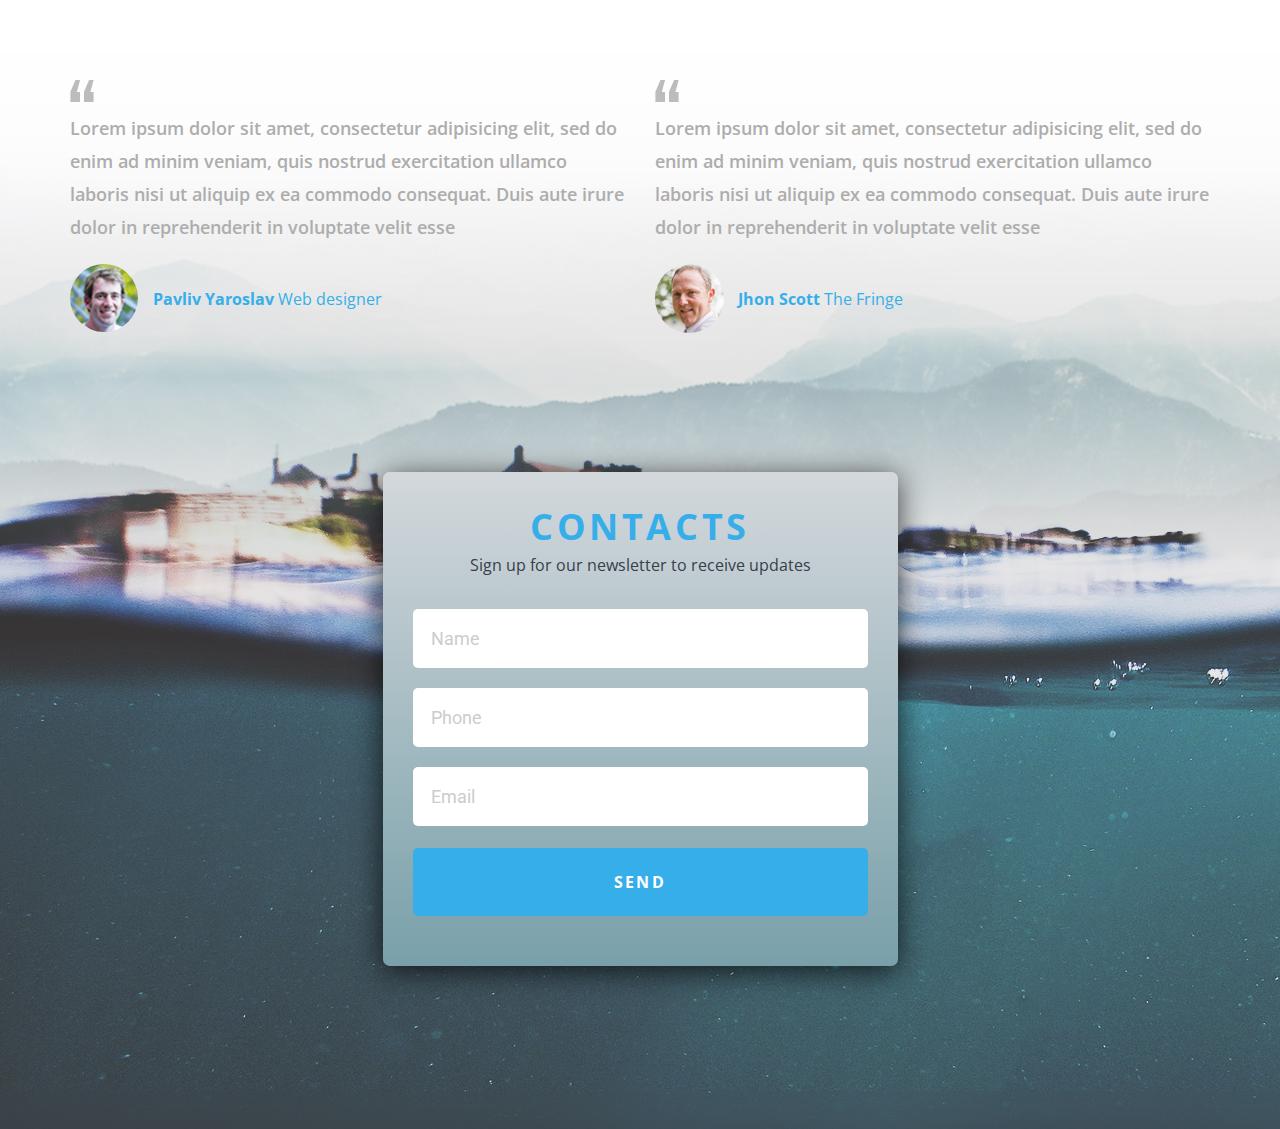
<file: mountains/index.html>
<!DOCTYPE html>
<html lang="en">
	<head>
		<meta charset="UTF-8">
		<meta name="viewport" content="width=device-width, initial-scale=1.0">
		<title>Mountains</title>
		<link href="https://fonts.googleapis.com/css?family=Open+Sans:400,600,700" rel="stylesheet">
		<link href="https://fonts.googleapis.com/css?family=Raleway:700" rel="stylesheet">
		<link href="https://fonts.googleapis.com/css?family=Roboto:400,500,700" rel="stylesheet">
		<link rel="stylesheet" href="fonts/fonts.css">
		<link rel="stylesheet" href="css/reset.css">
		<link rel="stylesheet" href="css/style.css">
		<link rel="stylesheet" href="css/media.css">
	</head>
	<body>
		<div class="main-slide" id="main-slide">
			<img src="upload/header_background.jpg" width="1920" height="698" alt="header_background">
		</div>
		<header>
			<nav class="container header">
				<a href="#" class="logo">Moun<span>tains</span></a>
				<ul class="nav">
					<li><a href="#main-slide">main slide</a></li>
					<li><a href="#gallery">gallery</a></li>
					<li><a href="#client">Clients say</a></li>
					<li><a href="#contact">contacts</a></li>
				</ul>
				<a href="#call-us" class="btn open_modal">call us</a>
			</nav>
		</header>
		<div class="gallery container clearfix" id="gallery">
			<h5>gallery</h5>
			<div class="gal-item">
				<img src="upload/gallery_img_1.jpg" width="360" height="243" alt="img-1">
			</div>
			<div class="gal-item">
				<img src="upload/gallery_img_2.jpg" width="360" height="243" alt="img-2">
			</div>
			<div class="gal-item">
				<img src="upload/gallery_img_3.jpg" width="360" height="243" alt="img-3">
			</div>
			<div class="gal-item">
				<img src="upload/gallery_img_4.jpg" width="360" height="243" alt="img-4">
			</div>
			<div class="gal-item">
				<img src="upload/gallery_img_5.jpg" width="360" height="243" alt="img-5">
			</div>
			<div class="gal-item">
				<img src="upload/gallery_img_6.jpg" width="360" height="243" alt="img-6">
			</div>		
		</div>
		<div class="logos clearfix">
			<div class="container">
				<div class="logos-item"><a href="#" class="slack"></a></div>
				<div class="logos-item"><a href="#" class="adobe"></a></div>
				<div class="logos-item"><a href="#" class="google"></a></div>
				<div class="logos-item"><a href="#" class="facebook"></a></div>
				<div class="logos-item"><a href="#" class="spotify"></a></div>
				<div class="logos-item"><a href="#" class="nike"></a></div>
			</div>
		</div>
		<div class="clients-block clearfix">
			<div class="container">
				<div class="clearfix" id="client">
					<h5>our clients say</h5>
					<div class="clients">
						<p class="client-say">Lorem ipsum dolor sit amet, consectetur adipisicing elit, sed do  enim ad minim veniam, quis nostrud exercitation ullamco laboris nisi ut aliquip ex ea commodo consequat. Duis aute irure dolor in reprehenderit in voluptate velit esse </p>
						<p class="client pavliv">Pavliv Yaroslav <span>Web designer</span></p>
					</div>	
					<div class="clients">
						<p class="client-say">Lorem ipsum dolor sit amet, consectetur adipisicing elit, sed do enim ad minim veniam, quis nostrud exercitation ullamco laboris nisi ut aliquip ex ea commodo consequat. Duis aute irure dolor in reprehenderit in voluptate velit esse </p>
						<p class="client scott">Jhon Scott <span>The Fringe</span></p>
					</div>
				</div>
				
				<div class=" outer-block clearfix" id="contact">
					<div class="form-block">
						<form id="registr-form">
							<h6>contacts</h6>
							<p class="contact-text">Sign up for our newsletter to receive updates</p>
							<div class="form-row clearfix">
								<input type="text" name="name" id="name" placeholder="Name">
							</div>
							<div class="form-row clearfix">
								<input type="text" id="digits" name="digits" placeholder="Phone">
							</div>
							<div class="form-row clearfix">
								<input type="email" id="email" name="email" placeholder="Email">
							</div>
							<input type="submit" name="submit" class="button" value="send">
						</form>
					</div>
				</div>
			</div>
		</div>
		<div class="form-block modal clearfix" id="call-us" style="display: none;">
			<form id="contact-form">
				<h6>contacts</h6>
				<p class="contact-text">Sign up for our newsletter to receive updates</p>
				<div class="form-row clearfix">
					<input type="text" name="name" id="name" placeholder="Name">
				</div>
				<div class="form-row clearfix">
					<input type="text" id="digits" name="digits" placeholder="Phone">
				</div>
				<div class="form-row clearfix">
					<input type="email" id="email" name="email" placeholder="Email">
				</div>
				<input type="submit" name="submit" class="button" value="send">
			</form>
		</div>
		<div class="overlay" style="display: none"></div>

		<script src="vendor/jquery-3.3.1.min.js"></script>
		<script src="vendor/jquery.validate.min.js"></script>
		<script src="js/core.js"></script>
	</body>
</html>
</file>
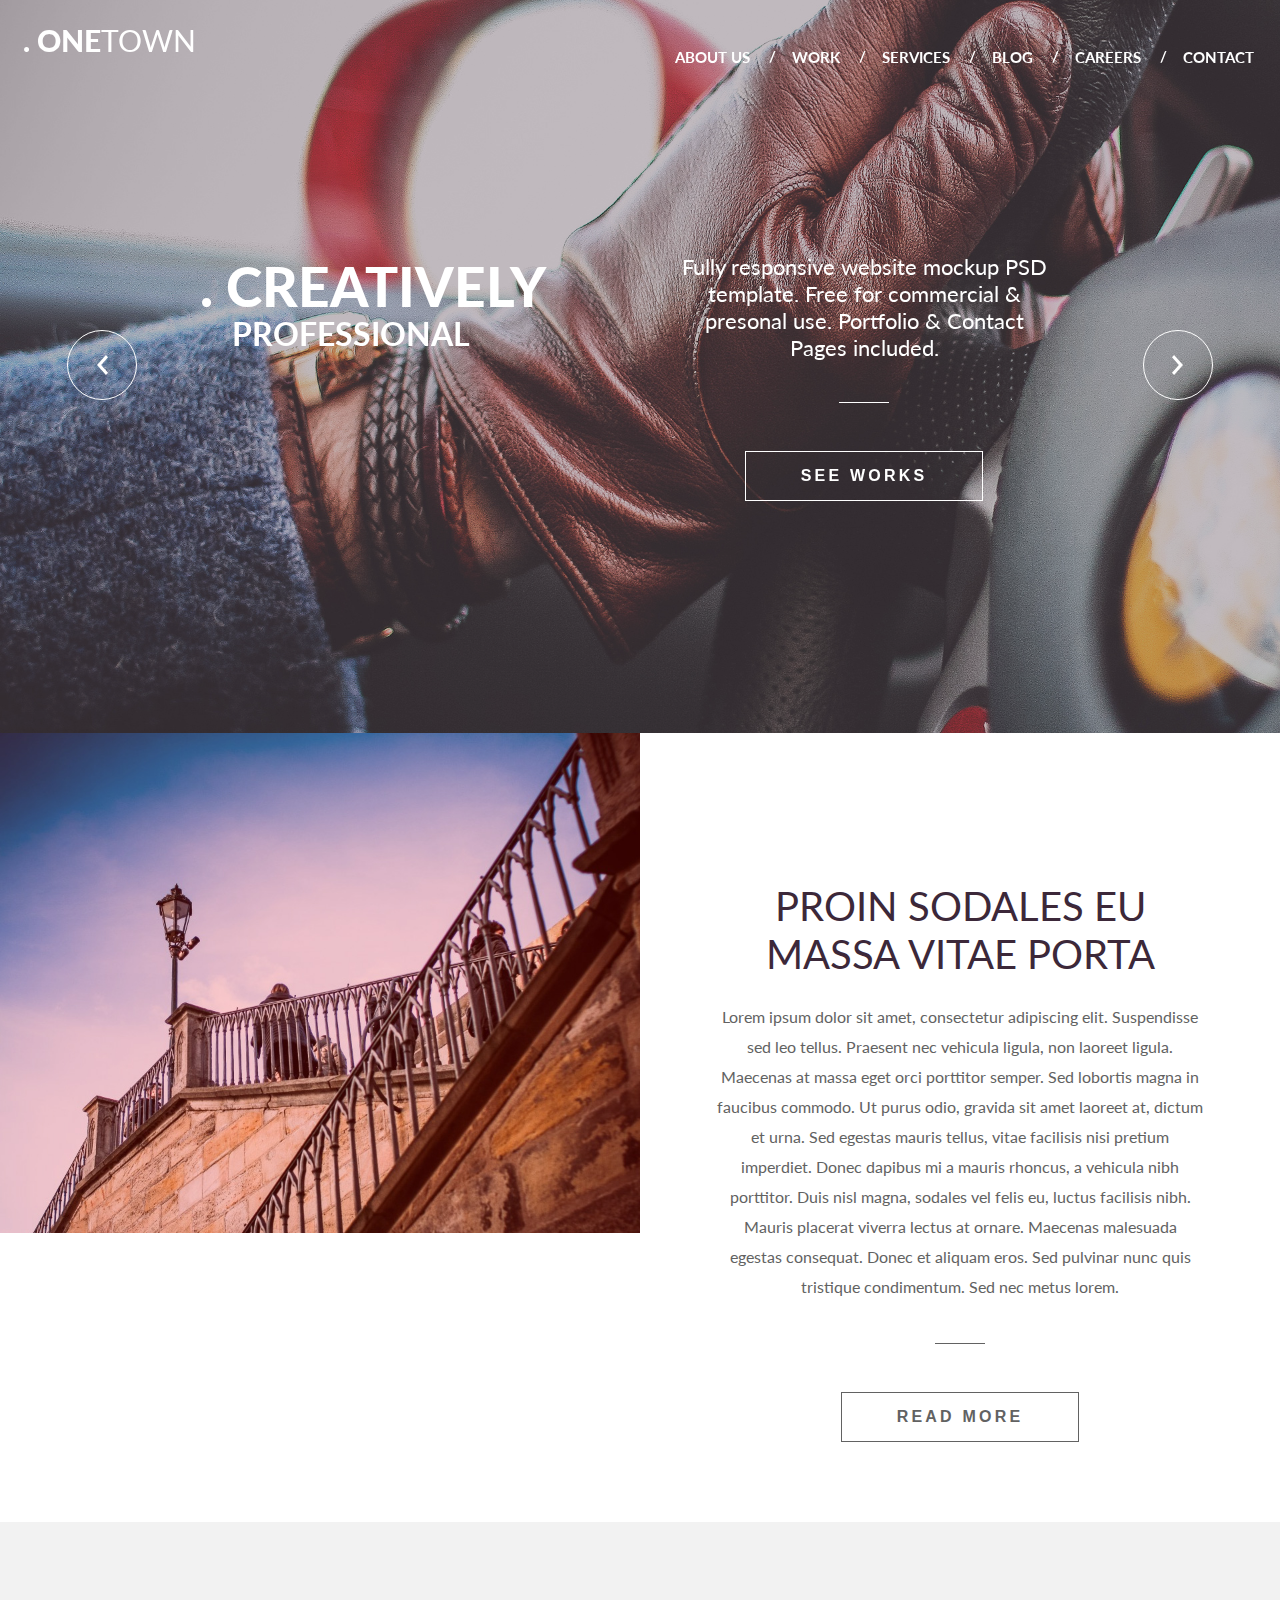
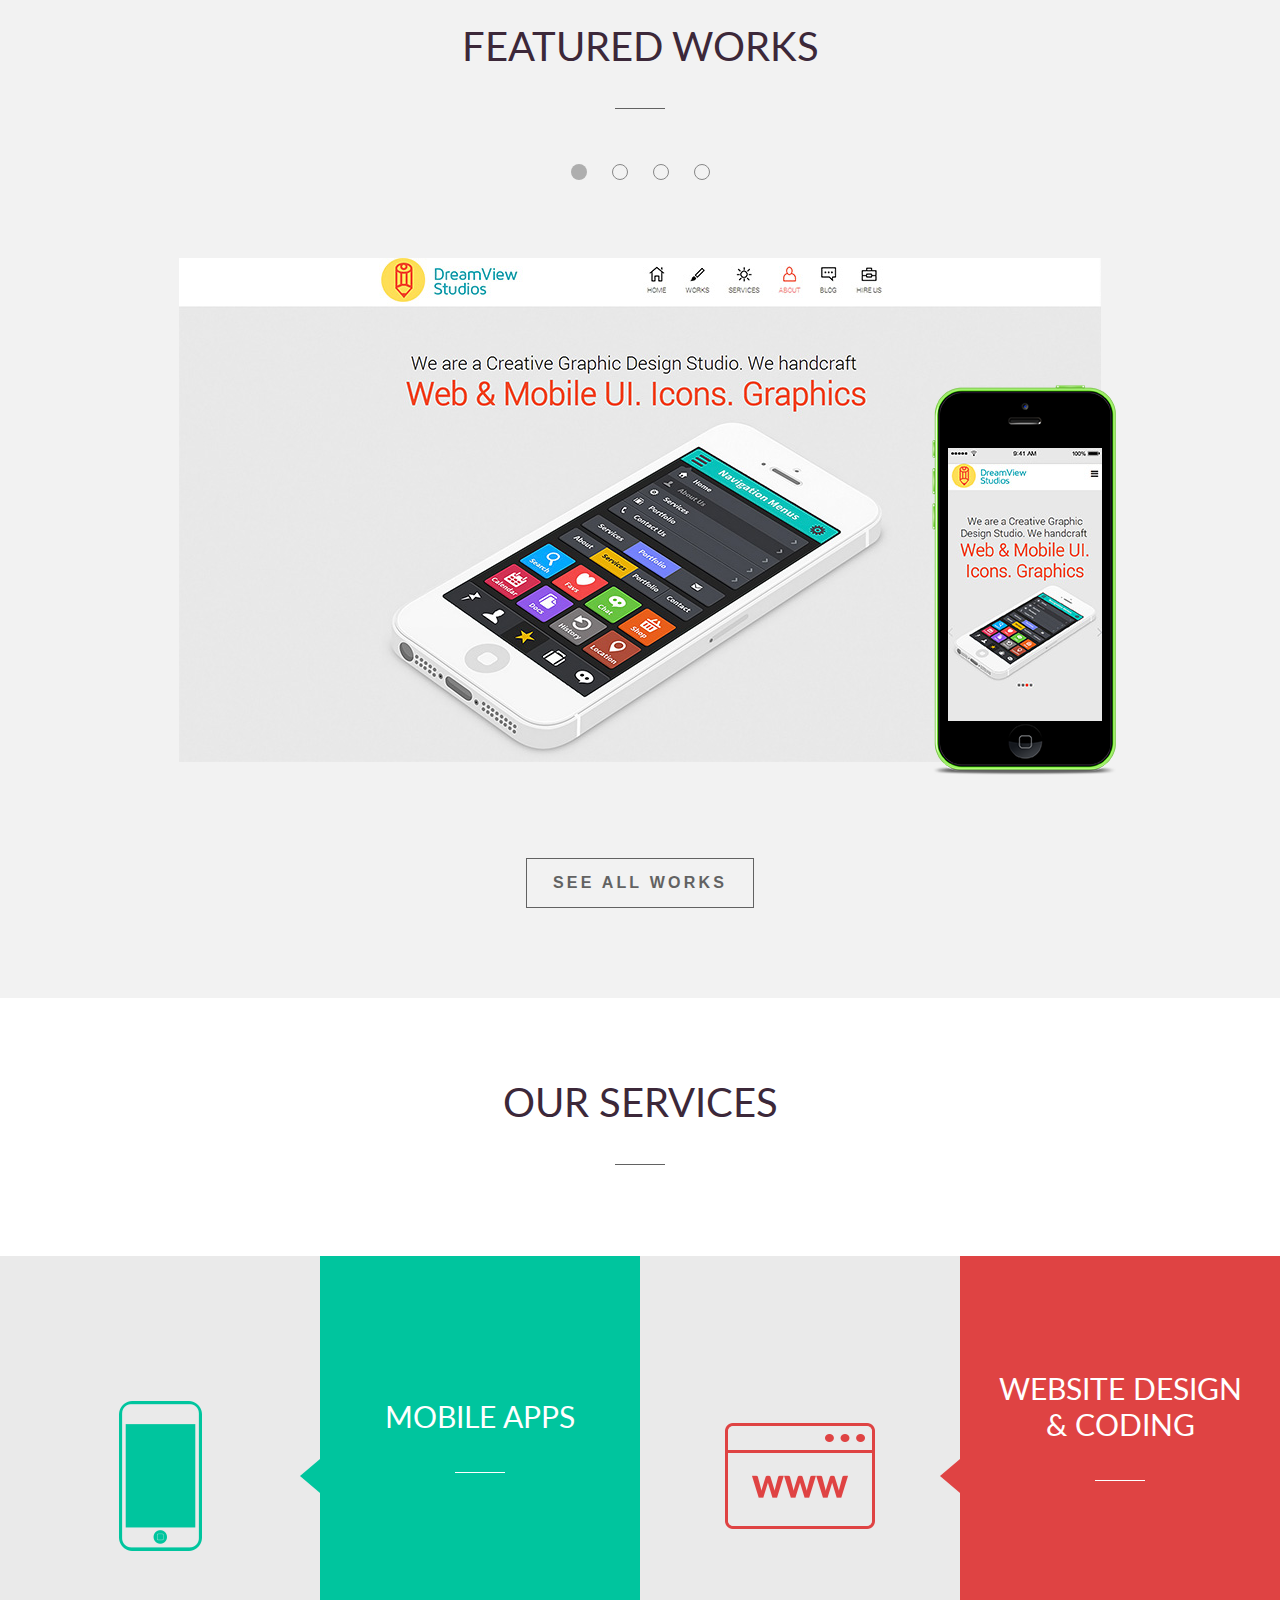
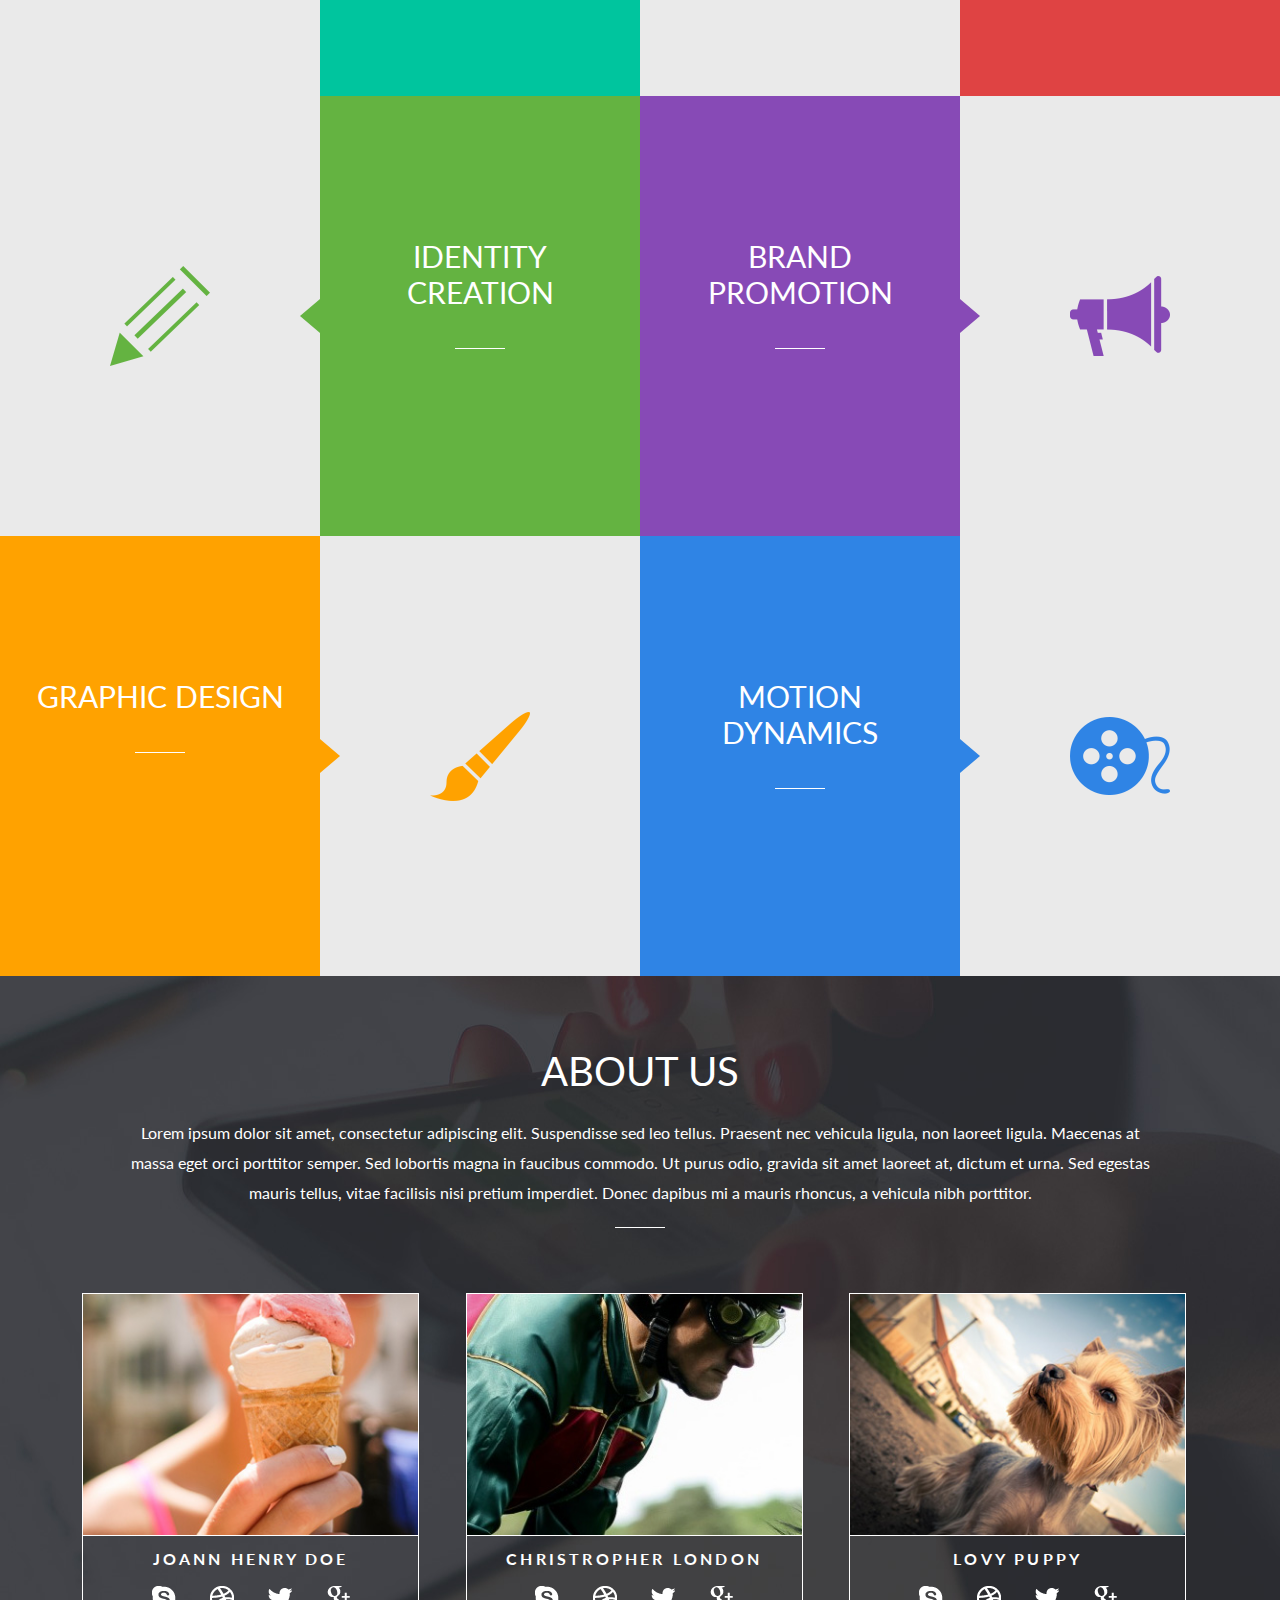
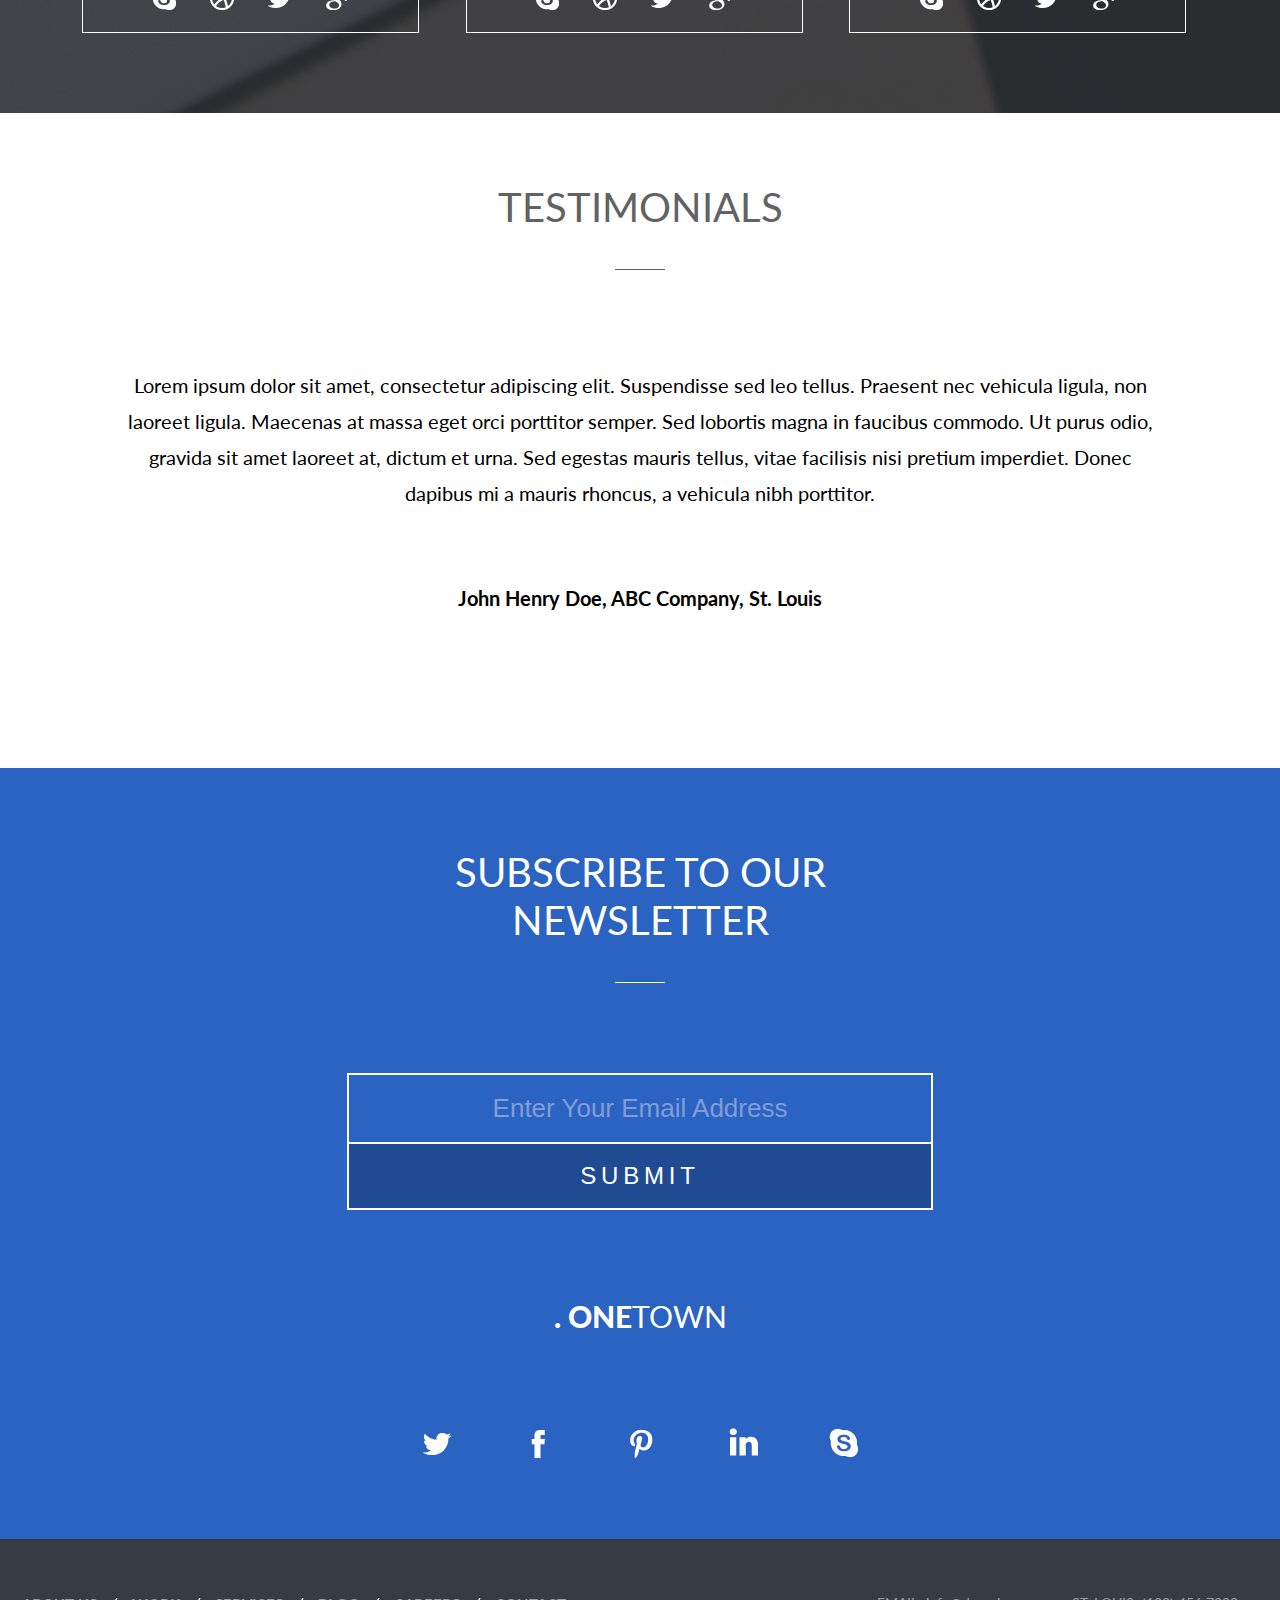
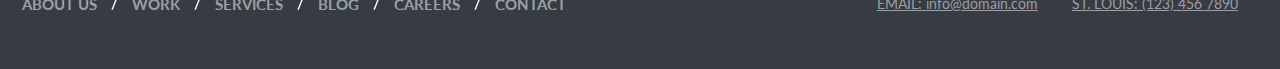
<file: onetown/index.html>
<!DOCTYPE html>
<html lang="en">
	<head>
		<meta charset="UTF-8">
		<meta name="viewport" content="width=device-width, initial-scale=1.0">
		<title>. ONETOWN</title>
		<link href="https://fonts.googleapis.com/css?family=Lato:300,300i,400,400i,700,700i,900,900i" rel="stylesheet">
		<link rel="stylesheet" href="css/reset.css">
		<link rel="stylesheet" href="css/slick.css">
		<link rel="stylesheet" href="css/style.css">
		<link rel="stylesheet" href="css/media.css">
	</head>
	<body>
		<div class="main-slide" id="main-slide">
			<div class="slide">
				<div class="slider-info container">
					<div class="slider-title-block">
						<p class="slide-title">. creatively</p>
						<span>professional</span>
					</div>
					<div class="slider-info-block">
						<p class="slide-text">Fully responsive website mockup PSD template. Free for commercial & presonal use.  Portfolio & Contact Pages included.</p>
						<button class="btn btn-white">see works</button>
					</div>
				</div>
			<img src="upload/main-slide-1.jpg" width="1920" height="1100" alt="main-slide-1">
			</div>
			<div class="slide">
				<div class="slider-info container">
					<div class="slider-title-block">
						<p class="slide-title">. creatively</p>
						<span>professional</span>
					</div>
					<div class="slider-info-block">
						<p class="slide-text">Fully responsive website mockup PSD template. Free for commercial & presonal use.  Portfolio & Contact Pages included.</p>
						<button class="btn btn-white">see works</button>
					</div>
				</div>
			<img src="upload/main-slide-1.jpg" width="1920" height="1100" alt="main-slide-2">
			</div>
		</div>
		<header class="main-header">
			<nav class="container header">
				<a href="#" class="logo">. one<span>town</span></a>
				<ul class="nav">
					<li><a href="#aboutus">about us</a></li>
					<li><a href="#work">work</a></li>
					<li><a href="#services">services</a></li>
					<li><a href="#">blog</a></li>
					<li><a href="#">careers</a></li>
					<li><a href="#contact">contact</a></li>
				</ul>
			</nav>
		</header>
		<main class="clearfix" id="main">
			<img src="upload/slide-vita-proste.jpg" width="960" height="750" alt="vita proste">
			<div class="main-block">
				<h3>Proin sodales eu massa vitae porta</h3>
				<p>Lorem ipsum dolor sit amet, consectetur adipiscing elit. Suspendisse sed leo tellus. Praesent nec vehicula ligula, non laoreet ligula. Maecenas at massa eget orci porttitor semper. Sed lobortis magna in faucibus commodo. Ut purus odio, gravida sit amet laoreet at, dictum et urna. Sed egestas mauris tellus, vitae facilisis nisi pretium imperdiet. Donec dapibus mi a mauris rhoncus, a vehicula nibh porttitor. Duis nisl magna, sodales vel felis eu, luctus facilisis nibh. Mauris placerat viverra lectus at ornare. Maecenas malesuada egestas consequat. Donec et aliquam eros. Sed pulvinar nunc quis tristique condimentum. Sed nec metus lorem.</p>
				<button class="btn btn-gray">read more</button>
			</div>
		</main>
		<aside id="work" class="clearfix">
			<h4>featured works</h4>
			<img src="img/imac.png" class="imac" width="1007" height="876" alt="imac">
			<div class="works-slide clearfix">
				<div class="slide clearfix">
					<img src="upload/imac-content-1.jpg" width="922" height="504" alt="imac">
				</div>
				<div class="slide clearfix">
					<img src="upload/imac-content-1.jpg" width="922" height="504" alt="imac">
				</div>
				<div class="slide clearfix">
					<img src="upload/imac-content-1.jpg" width="922" height="504" alt="imac">
				</div>
				<div class="slide clearfix">
					<img src="upload/imac-content-1.jpg" width="922" height="504" alt="imac">
				</div>
			</div>
			<img src="img/iphone-2.png" class="iphone clearfix" width="184" height="390" alt="imac">
			<div class="works-slide-phone clearfix">
				<div class="slide clearfix">
					<img src="upload/iphone-content.jpg" width="154" height="273" alt="iphone">
				</div>
				<div class="slide clearfix">
					<img src="upload/iphone-content.jpg" width="154" height="273" alt="iphone">
				</div>
				<div class="slide clearfix">
					<img src="upload/iphone-content.jpg" width="154" height="273" alt="iphone">
				</div>
				<div class="slide clearfix">
					<img src="upload/iphone-content.jpg" width="154" height="273" alt="iphone">
				</div>
			</div>
			<button class="btn btn-gray see_all_works">see all works</button>
		</aside>
		<section class="clearfix" id="services">
			<h4 class="section">our services</h4>
			<div class="service-block">
				<div class="block mobile">
					<div class="img-block">
					</div>
					<div class="text-block">
						<h4>Mobile apps</h4>
					</div>
				</div>
				<div class="block website">
					<div class="img-block">
					</div>
					<div class="text-block">
						<h4>website design & coding</h4>
					</div>
				</div>
				<div class="block identity">
					<div class="img-block">
					</div>
					<div class="text-block">
						<h4>Identity creation</h4>
					</div>
				</div>
				<div class="block brand">
					<div class="text-block">
						<h4>Brand promotion</h4>
					</div>
					<div class="img-block">
					</div>
				</div>
				<div class="block graphic">
					<div class="text-block">
						<h4>graphic design</h4>
					</div>
					<div class="img-block">
					</div>
				</div>
				<div class="block motion">
					<div class="text-block">
						<h4>motion dynamics</h4>
					</div>
					<div class="img-block">
					</div>
				</div>
			</div>
		</section>
		<div class="about-us clearfix" id="aboutus">
			<div class="container about-us-block">
				<h4>about us</h4>
				<p class="about-us-text">Lorem ipsum dolor sit amet, consectetur adipiscing elit. Suspendisse sed leo tellus. Praesent nec vehicula ligula, non laoreet ligula. Maecenas at massa eget orci porttitor semper. Sed lobortis magna in faucibus commodo. Ut purus odio, gravida sit amet laoreet at, dictum et urna. Sed egestas mauris tellus, vitae facilisis nisi pretium imperdiet. Donec dapibus mi a mauris rhoncus, a vehicula nibh porttitor. </p>
				<div class="about-us-infoblock">
					<div class="about-us-content">
						<img src="upload/joann_henry_doe.jpg" width="350" height="251" alt="joann_henry_doe">
						<div class="name-block">
							<p>joann henry doe</p>
							<a href="#" class="skype"></a>
							<a href="#" class="dribble"></a>
							<a href="#" class="twitter"></a>
							<a href="#" class="googleplus"></a>
						</div>
					</div>
					<div class="about-us-content">
						<img src="upload/christopher_london.jpg" width="350" height="251" alt="joann_henry_doe">
						<div class="name-block">
							<p>Christropher london</p>
							<a href="#" class="skype"></a>
							<a href="#" class="dribble"></a>
							<a href="#" class="twitter"></a>
							<a href="#" class="googleplus"></a>
						</div>
					</div>
					<div class="about-us-content">
						<img src="upload/lovy_puppy.jpg" width="350" height="251" alt="joann_henry_doe">
						<div class="name-block">
							<p>lovy puppy</p>
							<a href="#" class="skype"></a>
							<a href="#" class="dribble"></a>
							<a href="#" class="twitter"></a>
							<a href="#" class="googleplus"></a>
						</div>
					</div>
				</div>
			</div>
		</div>
		<div class="testim container">
			<h4>testimonials</h4>
			<p class="testim-text">Lorem ipsum dolor sit amet, consectetur adipiscing elit. Suspendisse sed leo tellus. Praesent nec vehicula ligula, non laoreet ligula. Maecenas at massa eget orci porttitor semper. Sed lobortis magna in faucibus commodo. Ut purus odio, gravida sit amet laoreet at, dictum et urna. Sed egestas mauris tellus, vitae facilisis nisi pretium imperdiet. Donec dapibus mi a mauris rhoncus, a vehicula nibh porttitor.</p>
			<p class="testim-contact">John Henry Doe, ABC Company, St. Louis</p>
		</div>
		<div class="subs">
			<div class="subs-content">
				<h4>subscribe to our newsletter</h4>
				<form class="subs-input" id="subs-input">
					<input class="email" type="email" name="email" placeholder="Enter Your Email Address">
					<input class="submit" type="submit" name="submit" value="submit">
				</form>
				<a href="#" class="logo">. one<span>town</span></a>
				<div class="subs-links">
					<a href="#" class="subs-twitter"></a>
					<a href="#" class="subs-face"></a>
					<a href="#" class="subs-pin"></a>
					<a href="#" class="subs-linked"></a>
					<a href="#" class="subs-skype"></a>
				</div>
			</div>
		</div>
		<footer class="clearfix">
			<div class="container">
				<ul class="nav">
					<li><a href="#aboutus">about us</a></li>
					<li><a href="#work">work</a></li>
					<li><a href="#services">services</a></li>
					<li><a href="#blog">blog</a></li>
					<li><a href="#careers">careers</a></li>
					<li><a href="#contact">contact</a></li>
				</ul>
				<div class="address-block">
					<a href="#"><span>email: </span>info@domain.com</a>
					<a href="#"><span>St. Louis: </span>(123) 456 7890</a>
				</div>
			</div>
		</footer>
		<script src="vendor/jquery-3.3.1.min.js"></script>
		<script src="vendor/jquery.validate.min.js"></script>
		<script src="vendor/slick.min.js"></script>
		<script src="js/core.js"></script>
	</body>
</html>
</file>
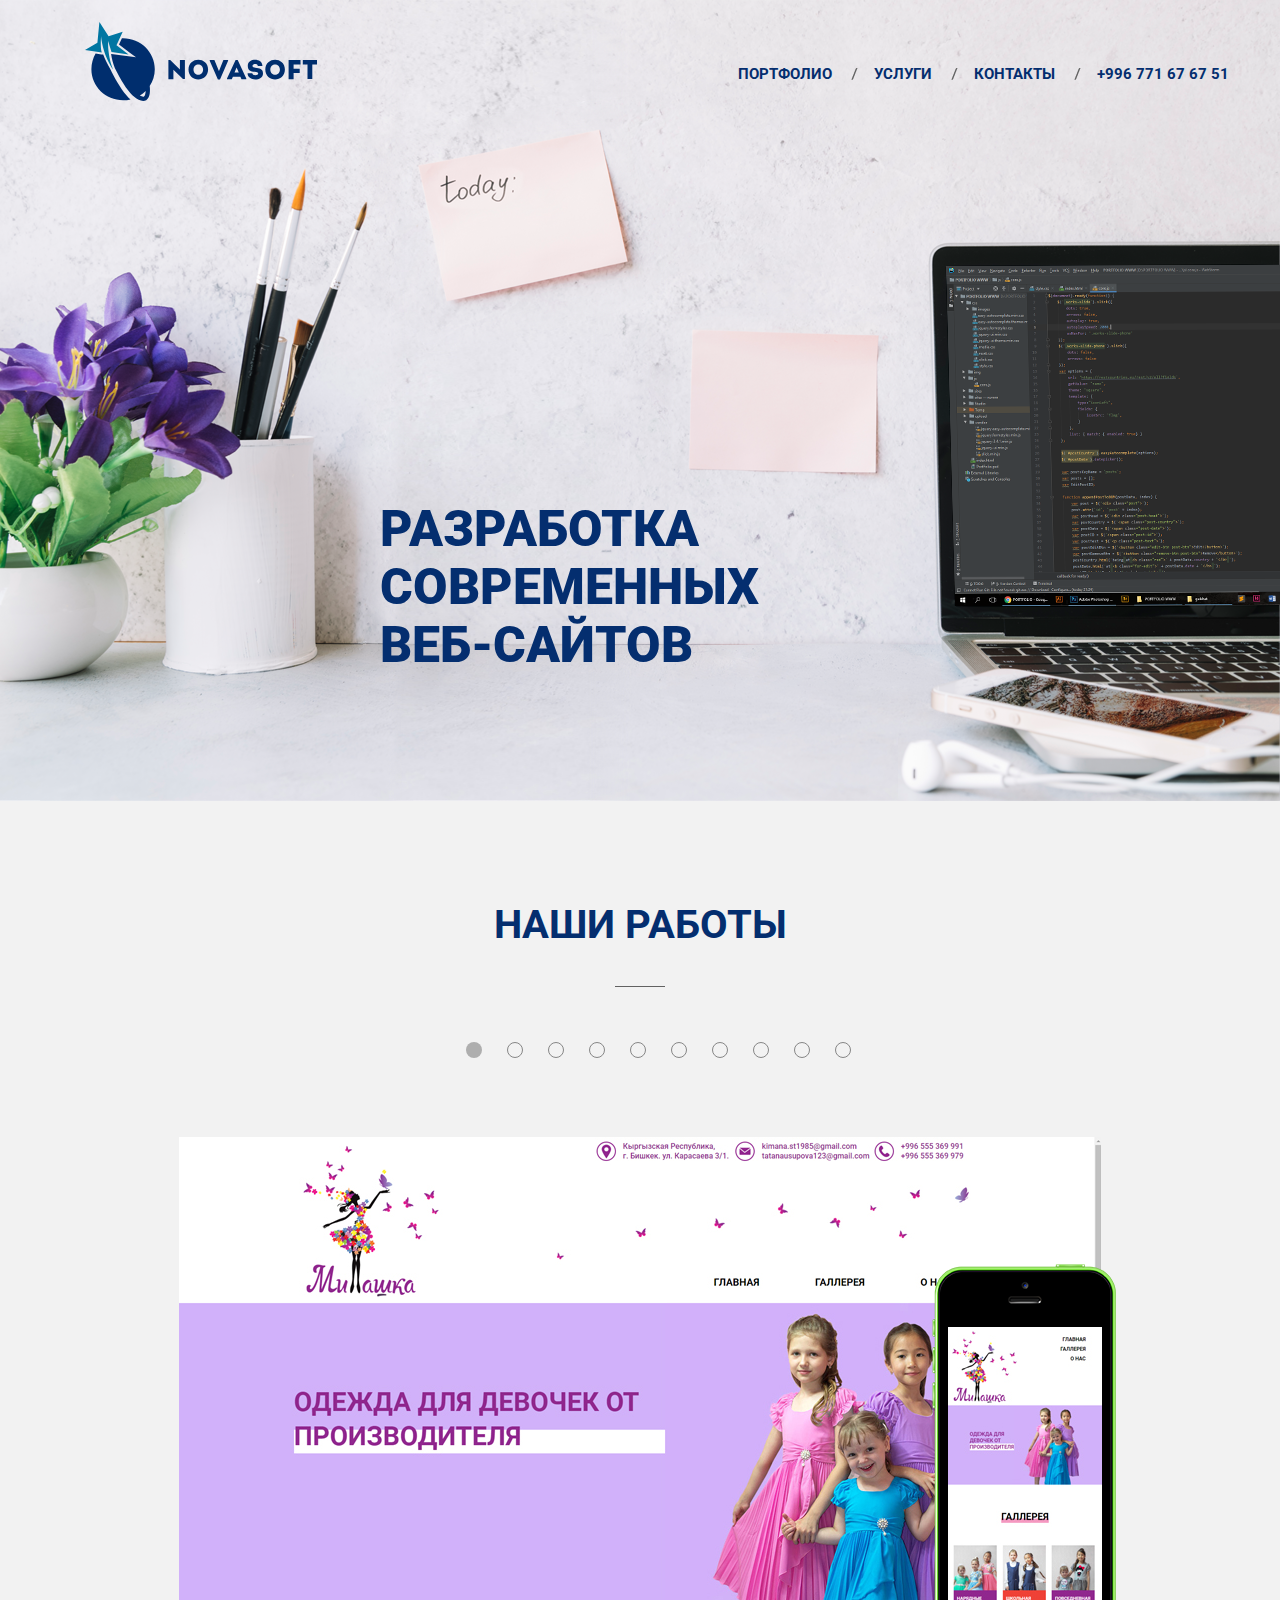
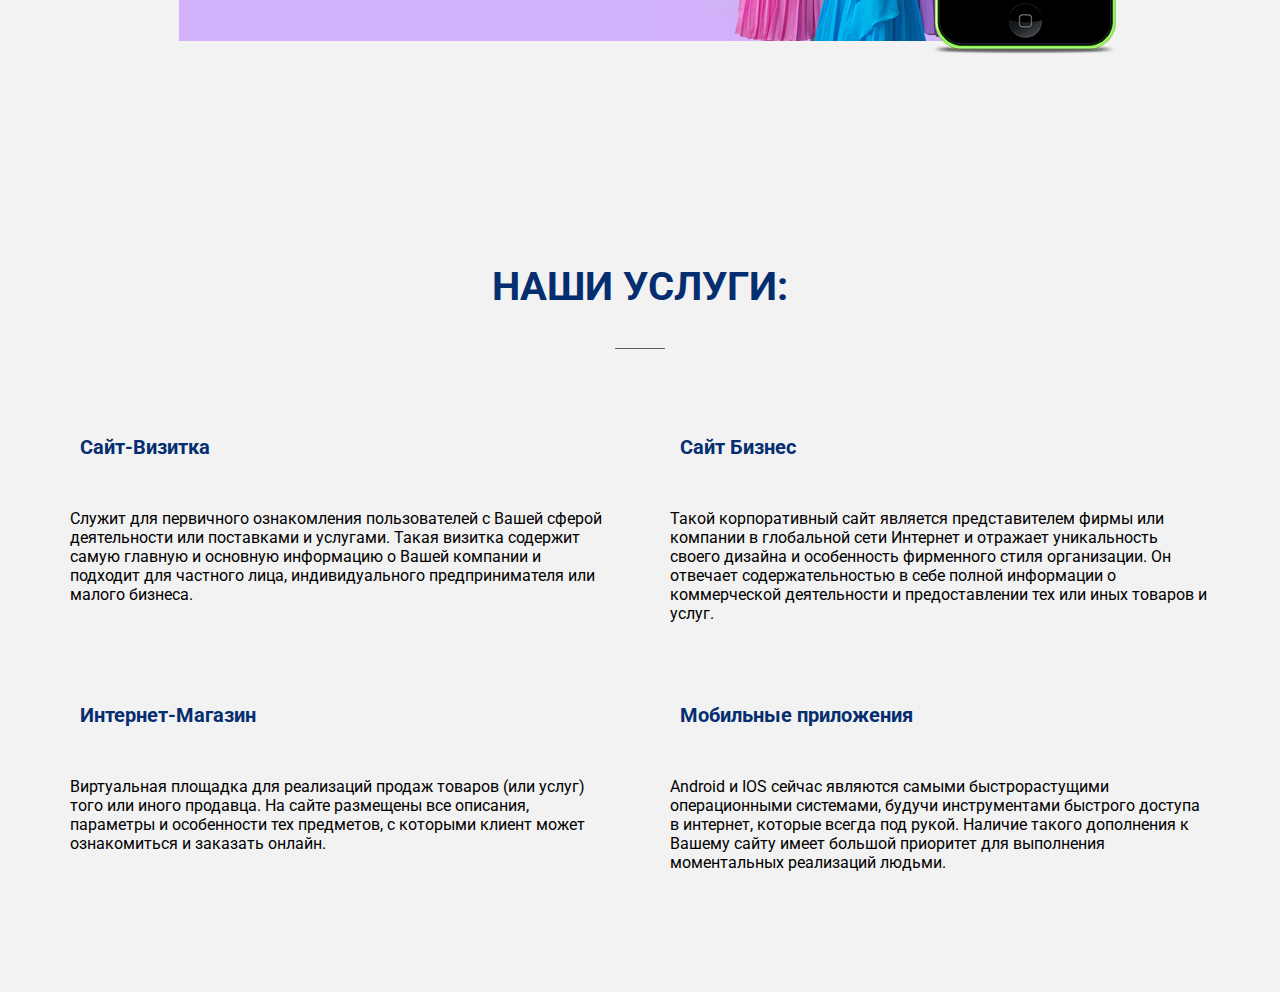
<file: portfolio/index.html>
<!DOCTYPE html>
<html lang="en">
<head>
	<meta charset="utf-8">
	<meta name="viewport" content="width=device-width, user-scalable=no, initial-scale=1">
	<meta http-equiv="X-UA-Compatible" content="ie=edge">
	<title>PORTFOLIO</title>
	<link href="https://fonts.googleapis.com/css?family=Roboto:100,100i,300,300i,400,400i,500,500i,700,700i,900,900i&display=swap" rel="stylesheet">
	<link rel="stylesheet" href="css/reset.css">
    <link rel="stylesheet" href="css/easy-autocomplete.themes.min.css">
    <link rel="stylesheet" href="css/easy-autocomplete.min.css">
	<link rel="stylesheet" href="css/jquery.formstyler.css">
	<link rel="stylesheet" href="css/jquery-ui.min.css">
	<link rel="stylesheet" href="css/jquery-ui.theme.min.css">
	<link rel="stylesheet" href="css/slick.css">
	<link rel="stylesheet" href="css/style.css">
	<link rel="stylesheet" href="css/media.css">
	<script src="vendor/jquery-3.4.1.min.js"></script>
	<script src="vendor/jquery.formstyler.min.js"></script>
    <script src="vendor/jquery.easy-autocomplete.min.js"></script>
	<script src="vendor/jquery-ui.min.js"></script>
	<script src="vendor/slick.min.js"></script>
	<script src="js/core.js"></script>
</head>
<body>
	<div class="main_background_block">
		<img class="main_background main_background_Fon" src="img/PortFolio_main_Fon_1200x801.jpg" width="1200" height="801" alt="Today">
		<img class="main_background main_background_right" src="img/PortFolio_main_right_721x801_code.png" width="721" height="801" alt="Today">
		<img class="main_background main_background_left" src="img/PortFolio_main_left_417x801.png" width="417" height="801" alt="Today">
		<img class="main_background main_background_today" src="img/PortFolio_main_Today_309x272.png" width="309" height="272" alt="Today">
		<img class="main_background main_background_note" src="img/PortFolio_main_note_255x207.png" width="255" height="207" alt="Today">
		<p class="slogan sl_desktop">Разработка<br>современных<br>веб-сайтов</p>
		<p class="slogan sl_phone">Разработка современных веб-сайтов</p>
	</div>
	<div class="main_navigation_block container clearfix">
		<div class="logo_block">
			<a href="#" class="logo"><img src="img/logo-novasoft-257x79-01.svg" width="279" height="79"></a>
		</div>
		<div class="main-nav-btn not-active" id="main-nav-btn"><span></span></div>
		<nav class="navigation_block" id="main-nav">
			<ul class="nav">
				<li><a href="#work">портфолио</a></li>
				<li><a href="#services">услуги</a></li>
				<li><a href="#">контакты</a></li>
				<li><a href="#">+996 771 67 67 51</a></li>
			</ul>
		</nav>
	</div>
	<aside id="work" class="clearfix">
		<h4>Наши работы</h4>
		<img src="img/imac.png" class="imac" width="1007" height="876" alt="imac">
		<div class="works-slide clearfix">
			<div class="slide clearfix">
				<a href="http://milashka-kg.ru/">
					<img src="upload/imac-content-milashka.jpg" width="922" height="504" alt="imac">
				</a>
			</div>
			<div class="slide clearfix">
				<a href="https://gulshat1705.github.io/HTML_CSS_JS/crasornare/">
				<img src="upload/imac-content-cras_ornare.jpg" width="922" height="504" alt="imac">
				</a>
			</div>
			<div class="slide clearfix">
				<a href="https://gulshat1705.github.io/HTML_CSS_JS/craze/">
				<img src="upload/imac-content-craze.jpg" width="922" height="504" alt="imac">
				</a>
			</div>
			<div class="slide clearfix">
				<a href="https://gulshat1705.github.io/HTML_CSS_JS/datacenter/">
				<img src="upload/imac-content-data_content.jpg" width="922" height="504" alt="imac">
				</a>
			</div>
			<div class="slide clearfix">
				<a href=https://gulshat1705.github.io/HTML_CSS_JS/Frebdm/">
				<img src="upload/imac-content-frebdm.jpg" width="922" height="504" alt="imac">
				</a>
			</div>
			<div class="slide clearfix">
				<a href="https://gulshat1705.github.io/HTML_CSS_JS/infusion/">
				<img src="upload/imac-content-infusion.jpg" width="922" height="504" alt="imac">
				</a>
			</div>
			<div class="slide clearfix">
				<a href="https://gulshat1705.github.io/HTML_CSS_JS/mountains/">
				<img src="upload/imac-content-mountains.jpg" width="922" height="504" alt="imac">
				</a>
			</div>
			<div class="slide clearfix">
				<a href="https://gulshat1705.github.io/HTML_CSS_JS/onetown/">
				<img src="upload/imac-content-one_town_home.jpg" width="922" height="504" alt="imac">
				</a>
			</div>
			<div class="slide clearfix">
				<a href="https://gulshat1705.github.io/HTML_CSS_JS/works.html">
				<img src="upload/imac-content-one_town_works.jpg" width="922" height="504" alt="imac">
				</a>
			</div>
			<div class="slide clearfix">
				<a href="https://gulshat1705.github.io/HTML_CSS_JS/thebikeshop/">
				<img src="upload/imac-content-the_bike_shop.jpg" width="922" height="504" alt="imac">
				</a>
			</div>
		</div>
		<img src="img/iphone-2.png" class="iphone clearfix" width="184" height="390" alt="imac">
		<div class="works-slide-phone clearfix">
			<div class="slide clearfix">
				<a href="http://milashka-kg.ru/">
					<img src="upload/iphone-content_milashka.jpg" width="154" height="273" alt="iphone">
				</a>
			</div>
			<div class="slide clearfix">
				<a href="https://gulshat1705.github.io/crasornare/">
					<img src="upload/iphone-content_crasornare.jpg" width="154" height="273" alt="iphone">
				</a>
			</div>
			<div class="slide clearfix">
				<a href="https://gulshat1705.github.io/craze/">
				<img src="upload/iphone-content_craze.jpg" width="154" height="273" alt="iphone">
				</a>
			</div>
			<div class="slide clearfix">
				<a href="https://gulshat1705.github.io/datacenter/">
				<img src="upload/iphone-content_datacenter.jpg" width="154" height="273" alt="iphone">
				</a>
			</div>
			<div class="slide clearfix">
				<a href="https://gulshat1705.github.io/Frebdm/">
				<img src="upload/iphone-content-frebdm.jpg" width="154" height="273" alt="iphone">
				</a>
			</div>
			<div class="slide clearfix">
				<a href="https://gulshat1705.github.io/infusion/">
				<img src="upload/iphone-content-infusion.jpg" width="154" height="273" alt="iphone">
				</a>
			</div>
			<div class="slide clearfix">
				<a href="https://gulshat1705.github.io/mountains/">
				<img src="upload/iphone-content-mountains.jpg" width="154" height="273" alt="iphone">
				</a>
			</div>
			<div class="slide clearfix">
				<a href="https://gulshat1705.github.io/onetown/">
				<img src="upload/iphone-content-one_town.jpg" width="154" height="273" alt="iphone">
				</a>
			</div>
			<div class="slide clearfix">
				<a href="https://gulshat1705.github.io/onetown/works.html">
				<img src="upload/iphone-content-one_town.jpg" width="154" height="273" alt="iphone">
				</a>
			</div>
			<div class="slide clearfix">
				<a href="https://gulshat1705.github.io/thebikeshop/">
				<img src="upload/iphone-content-the_bike_shop.jpg" width="154" height="273" alt="iphone">
				</a>
			</div>
		</div>
	</aside>
	<aside id="services" class="clearfix">
		<div class="container">
			<h4>Наши услуги:</h4>
			<div class="services_block">
				<div class="service">
					<h6 class="service_title">Сайт-Визитка</h6>
					<p class="service_txt">Служит для первичного ознакомления пользователей с Вашей сферой деятельности или поставками и услугами. Такая визитка содержит самую главную и основную информацию о Вашей компании и подходит для частного лица, индивидуального предпринимателя или малого бизнеса.</p>
				</div>
				<div class="service">
					<h6 class="service_title">Сайт Бизнес</h6>
					<p class="service_txt">Такой корпоративный сайт является представителем фирмы или компании в глобальной сети Интернет и отражает уникальность своего дизайна и особенность фирменного стиля организации. Он отвечает содержательностью в себе полной информации о коммерческой деятельности и предоставлении тех или иных товаров и услуг.</p>
				</div>
				<div class="service">
					<h6 class="service_title">Интернет-Магазин</h6>
					<p class="service_txt">Виртуальная площадка для реализаций продаж товаров (или услуг) того или иного продавца. На сайте размещены все описания, параметры и особенности тех предметов, с которыми клиент может ознакомиться и заказать онлайн.</p>
				</div>
				<div class="service">
					<h6 class="service_title">Мобильные приложения</h6>
					<p class="service_txt">Android и IOS сейчас являются самыми быстрорастущими операционными системами, будучи инструментами быстрого доступа в интернет, которые всегда под рукой. Наличие такого дополнения к Вашему сайту имеет большой приоритет для выполнения моментальных реализаций людьми.</p>
				</div>
			</div>
		</div>
	</aside>


</body>
</html>
</file>
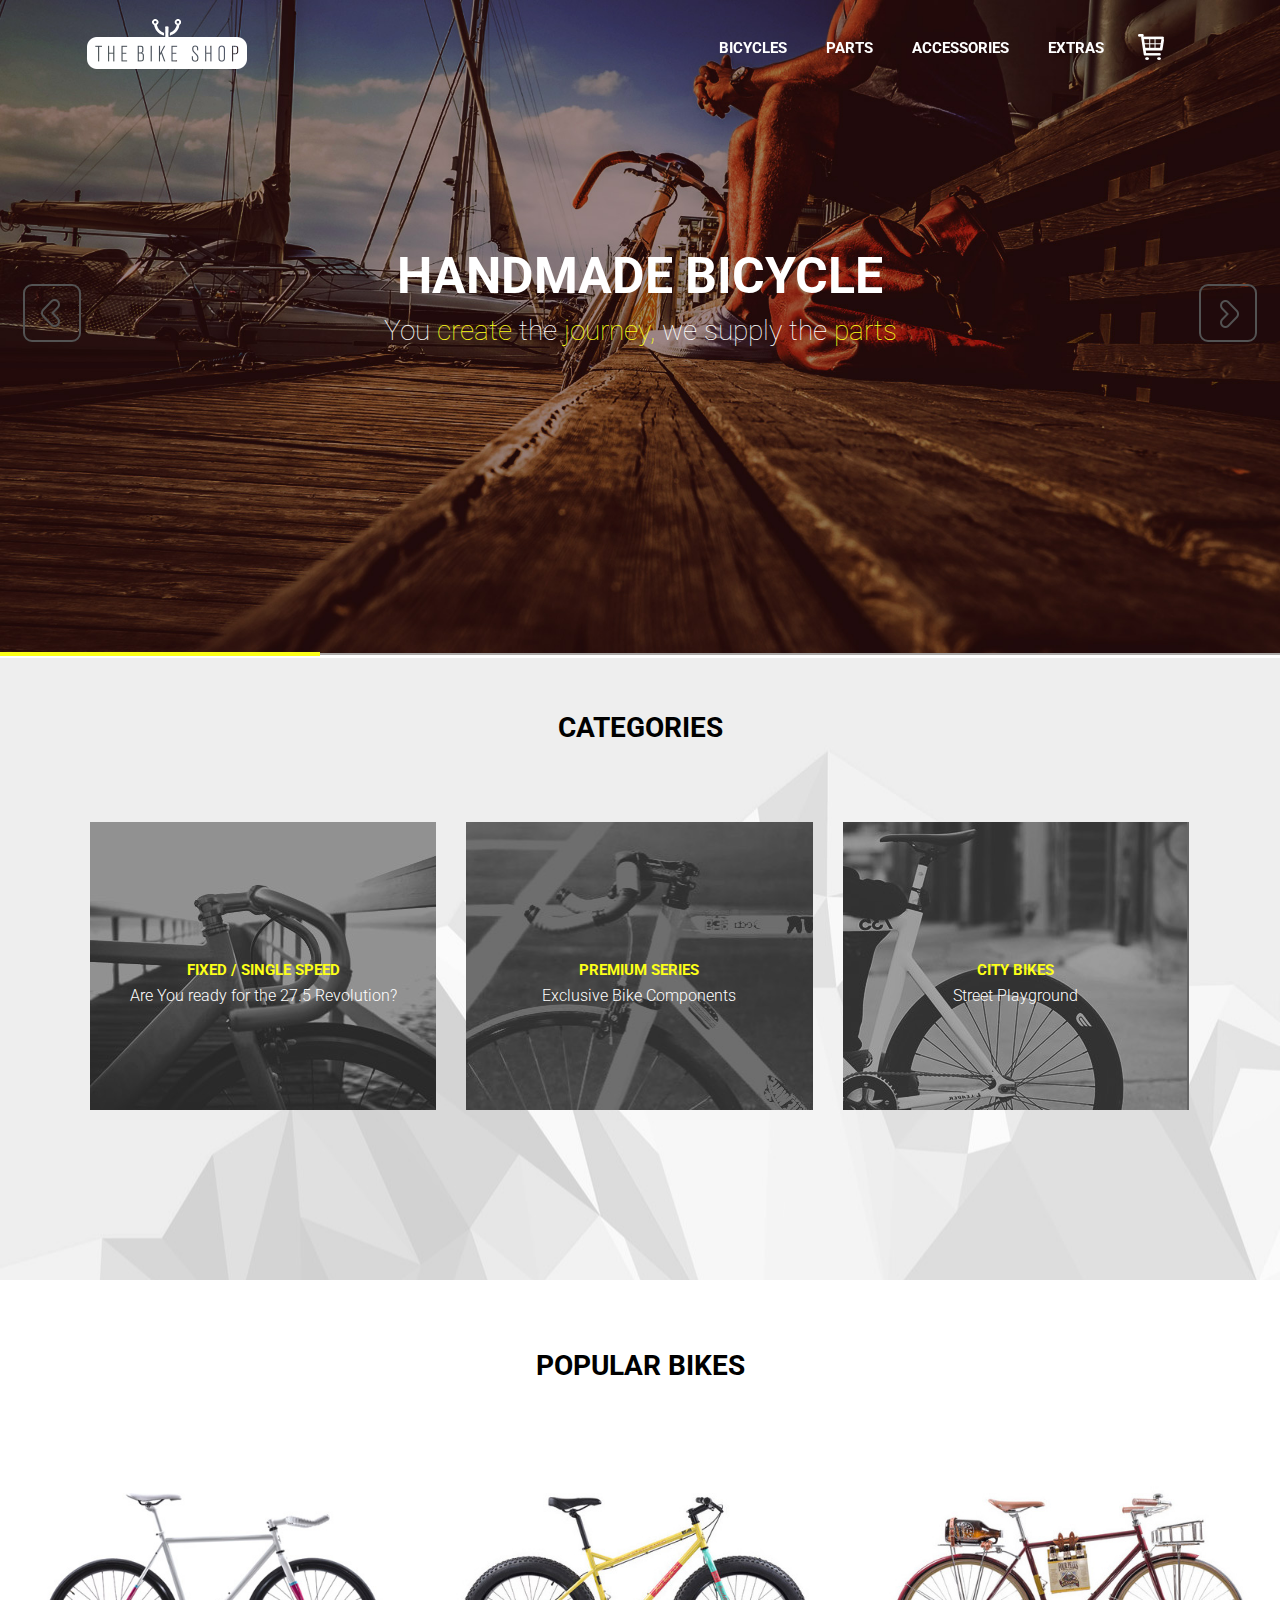
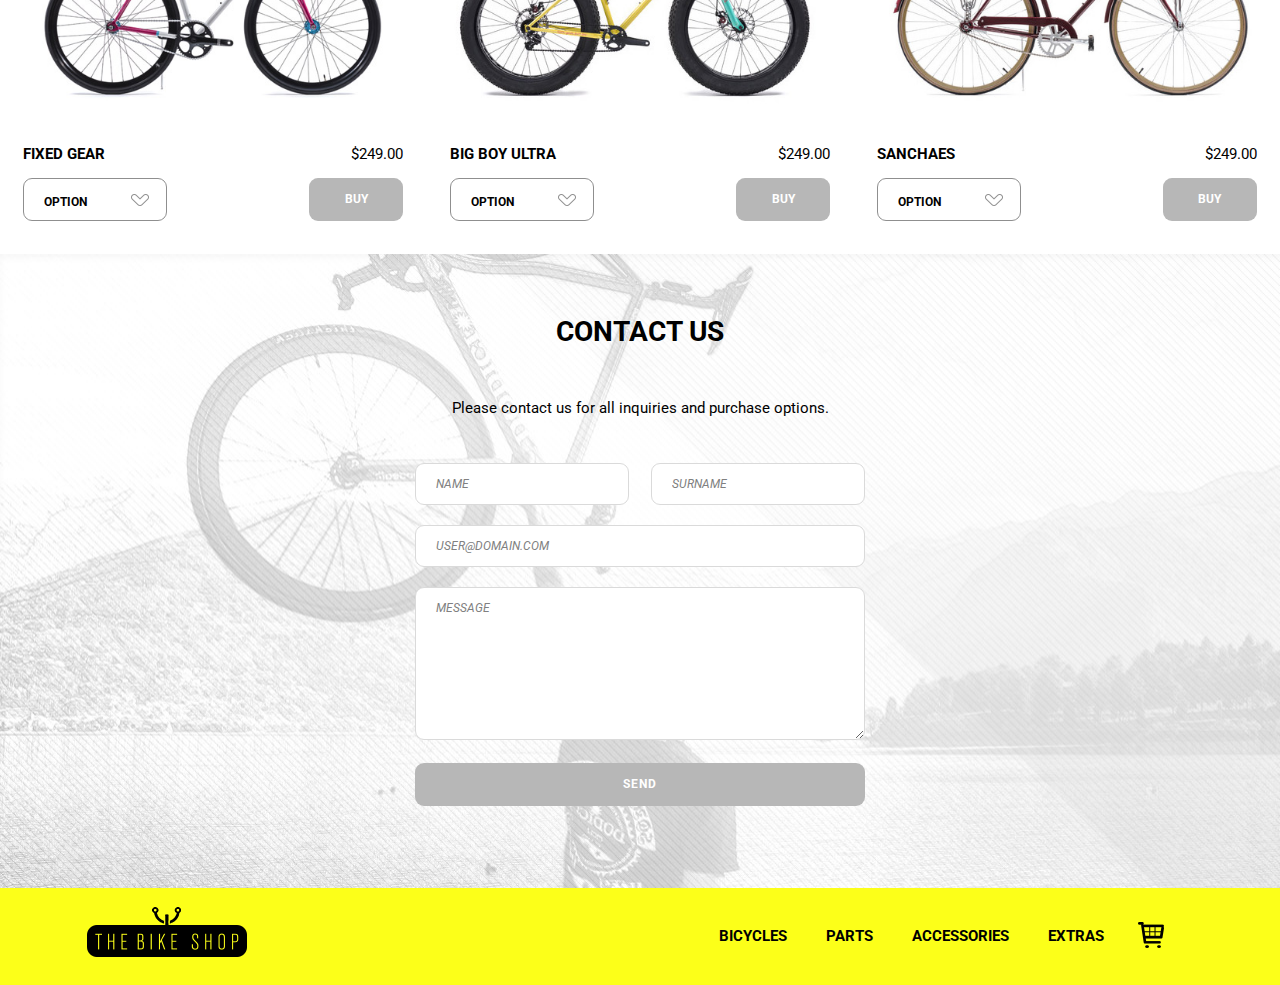
<file: thebikeshop/index.html>
<!DOCTYPE html>
<html lang="en">
  <head>
    <meta charset="UTF-8">
    <meta name="viewport" content="width=device-width, initial-scale=1.0">
    <title>Th Bike Shop</title>
    <link href="https://fonts.googleapis.com/css?family=Roboto:100,300,400,400i,500,700&amp;display=swap" rel="stylesheet">
    <link rel="stylesheet" href="app/css/style.css">
  </head>
  <body>
    <div class="promo">
      <div class="promo__slider">
            <div class="promo__block slide"><img class="promo__img" src="app/img/promo-hand-made.jpg" widht="1920" height="980" alt="">
              <h2 class="promo__title">handmade bicycle</h2>
              <p class="promo__title-txt">You <span>create</span> the <span>journey,</span> we supply the <span>parts</span></p>
            </div>
            <div class="promo__block slide"><img class="promo__img" src="app/img/promo-mountain-bicycles.jpg" widht="1920" height="980" alt="">
              <h2 class="promo__title">mountain bicycles</h2>
              <p class="promo__title-txt">You <span>create</span> the <span>journey,</span> we supply the <span>parts</span></p>
            </div>
            <div class="promo__block slide"><img class="promo__img" src="app/img/promo-bmx-bike.jpg" widht="1920" height="980" alt="">
              <h2 class="promo__title">bmx bike</h2>
              <p class="promo__title-txt">You <span>create</span> the <span>journey,</span> we supply the <span>parts</span></p>
            </div>
            <div class="promo__block slide"><img class="promo__img" src="app/img/promo-racing-bicycles.jpg" widht="1920" height="980" alt="">
              <h2 class="promo__title">racing bicycles</h2>
              <p class="promo__title-txt">You <span>create</span> the <span>journey,</span> we supply the <span>parts</span></p>
            </div>
      </div>
    </div>
    <header class="header">
      <div class="header__block container">
        <h1 class="logo"><a class="logo__link" href="#"><img class="logo__img" src="app/img/logo-thebikeshop.png"></a></h1>
        <nav class="main-nav">
          <ul class="main-nav__list">
                <li class="main-nav__item"><a class="main-nav__base-link" href="#">bicycles</a>
                  <ul class="main-nav__sub-nav">
                    <li class="main-nav__sub-item"><a class="main-nav__sub-link" href="#">fixed/single speed</a></li>
                    <li class="main-nav__sub-item"><a class="main-nav__sub-link" href="#">city bikes</a></li>
                    <li class="main-nav__sub-item"><a class="main-nav__sub-link" href="#">premium series</a></li>
                  </ul>
                </li>
                <li class="main-nav__item"><a class="main-nav__base-link" href="#">parts</a>
                  <ul class="main-nav__sub-nav">
                    <li class="main-nav__sub-item"><a class="main-nav__sub-link" href="#">single speed</a></li>
                    <li class="main-nav__sub-item"><a class="main-nav__sub-link" href="#">city bikes</a></li>
                    <li class="main-nav__sub-item"><a class="main-nav__sub-link" href="#">premium series</a></li>
                  </ul>
                </li>
                <li class="main-nav__item"><a class="main-nav__base-link" href="#">accessories</a>
                  <ul class="main-nav__sub-nav">
                    <li class="main-nav__sub-item"><a class="main-nav__sub-link" href="#">fixed speed</a></li>
                    <li class="main-nav__sub-item"><a class="main-nav__sub-link" href="#">ed speed</a></li>
                    <li class="main-nav__sub-item"><a class="main-nav__sub-link" href="#">extra premium</a></li>
                  </ul>
                </li>
                <li class="main-nav__item"><a class="main-nav__base-link" href="#">extras</a>
                  <ul class="main-nav__sub-nav">
                    <li class="main-nav__sub-item"><a class="main-nav__sub-link" href="#">fixed/single</a></li>
                    <li class="main-nav__sub-item"><a class="main-nav__sub-link" href="#">city bikes</a></li>
                    <li class="main-nav__sub-item"><a class="main-nav__sub-link" href="#">bmx bike</a></li>
                  </ul>
                </li>
                <li class="main-nav__item"><a class="main-nav__base-link" href="#"></a>
                  <ul class="main-nav__sub-nav">
                    <li class="main-nav__sub-item"><a class="main-nav__sub-link" href="#">extra premium</a></li>
                    <li class="main-nav__sub-item"><a class="main-nav__sub-link" href="#">fixed/single speed</a></li>
                    <li class="main-nav__sub-item"><a class="main-nav__sub-link" href="#">city bikes</a></li>
                  </ul>
                </li>
          </ul>
        </nav>
      </div>
    </header>
    <div class="category">
      <div class="container">
        <h3 class="category__title title">categories</h3>
        <div class="category__block">
              <div class="category__items">
                <div class="category__item">
                  <div class="category__item-img-block">
                    <div class="category__item-img-triangle"><img class="category__item-img" src="app/img/ctg_fixed.jpg" width="346" height="288" alt=""></div>
                  </div>
                  <div class="category__item-block">
                    <h4 class="category__item-title">fixed / single speed</h4>
                    <p class="category__item-txt">Are You ready for the 27.5 Revolution?</p>
                  </div>
                  <button class="category__item-btn">go to store</button>
                </div>
              </div>
              <div class="category__items">
                <div class="category__item">
                  <div class="category__item-img-block">
                    <div class="category__item-img-triangle"><img class="category__item-img" src="app/img/ctg_premium.jpg" width="346" height="288" alt=""></div>
                  </div>
                  <div class="category__item-block">
                    <h4 class="category__item-title">premium series</h4>
                    <p class="category__item-txt">Exclusive  Bike Components</p>
                  </div>
                  <button class="category__item-btn">go to store</button>
                </div>
              </div>
              <div class="category__items">
                <div class="category__item">
                  <div class="category__item-img-block">
                    <div class="category__item-img-triangle"><img class="category__item-img" src="app/img/ctg_city_bike.jpg" width="346" height="288" alt=""></div>
                  </div>
                  <div class="category__item-block">
                    <h4 class="category__item-title">city bikes</h4>
                    <p class="category__item-txt">Street Playground</p>
                  </div>
                  <button class="category__item-btn">go to store</button>
                </div>
              </div>
        </div>
      </div>
    </div>
    <div class="pop_bikes">
      <h3 class="pop_bikes__title title">popular bikes</h3>
      <div class="pop_bikes__block">
            <div class="pop_bikes__items"><img class="pop_bikes__item-img" src="app/img/pop_bikes_fixed_gear.jpg" width="490" height="391" alt="">
              <div class="pop_bikes__name-block">
                <p class="pop_bikes__name">fixed gear</p>
                <p class="pop_bikes__price">$249.00</p>
              </div>
              <select class="pop_bikes__opt">
                <option class="pop_bikes__opt-item">option</option>
                <option class="pop_bikes__opt-item">flat</option>
                <option class="pop_bikes__opt-item">toe-clips</option>
                <option class="pop_bikes__opt-item">clipless</option>
              </select>
              <button class="pop_bikes__btn">buy</button>
            </div>
            <div class="pop_bikes__items"><img class="pop_bikes__item-img" src="app/img/pop_bikes_big_boy_ultra.jpg" width="490" height="391" alt="">
              <div class="pop_bikes__name-block">
                <p class="pop_bikes__name">big boy ultra</p>
                <p class="pop_bikes__price">$249.00</p>
              </div>
              <select class="pop_bikes__opt">
                <option class="pop_bikes__opt-item">option</option>
                <option class="pop_bikes__opt-item">flat</option>
                <option class="pop_bikes__opt-item">toe-clips</option>
                <option class="pop_bikes__opt-item">clipless</option>
              </select>
              <button class="pop_bikes__btn">buy</button>
            </div>
            <div class="pop_bikes__items"><img class="pop_bikes__item-img" src="app/img/pop_bikes_sanchaez.jpg" width="490" height="391" alt="">
              <div class="pop_bikes__name-block">
                <p class="pop_bikes__name">sanchaes</p>
                <p class="pop_bikes__price">$249.00</p>
              </div>
              <select class="pop_bikes__opt">
                <option class="pop_bikes__opt-item">option</option>
                <option class="pop_bikes__opt-item">flat</option>
                <option class="pop_bikes__opt-item">toe-clips</option>
                <option class="pop_bikes__opt-item">clipless</option>
              </select>
              <button class="pop_bikes__btn">buy</button>
            </div>
      </div>
    </div>
    <div class="contact">
      <div class="contact__block">
        <div class="contact__title title">contact us</div>
        <p class="contact__txt">Please contact us for all inquiries and purchase options.</p>
        <form class="contact__form">
          <div class="contact__input-block contact__input-block-name">
            <input class="contact__input contact__input-name" type="text" name="name" placeholder="name">
          </div>
          <div class="contact__input-block contact__input-block-surname">
            <input class="contact__input contact__input-surname" type="text" name="surname" placeholder="surname">
          </div>
          <div class="contact__input-block contact__input-block-email">
            <input class="contact__input contact__input-email" type="email" name="email" placeholder="user@domain.com">
          </div>
          <div class="contact__textarea-block">
            <textarea class="contact__textarea" placeholder="message"></textarea>
          </div>
          <div class="contact__btn-block">
            <button class="contact__btn">send</button>
          </div>
        </form>
      </div>
    </div>
    <footer class="footer">
      <div class="footer__block container">
        <h1 class="logo"><a class="logo__link" href="#"><img class="logo__img" src="app/img/logo-thebikeshop-black.png"></a></h1>
        <nav class="footer-nav">
          <ul class="footer-nav__list">
                <li class="footer-nav__item"><a class="footer-nav__base-link" href="#">bicycles</a>
                  <ul class="footer-nav__sub-nav">
                    <li class="footer-nav__sub-item"><a class="footer-nav__sub-link" href="#">fixed/single speed</a></li>
                    <li class="footer-nav__sub-item"><a class="footer-nav__sub-link" href="#">city bikes</a></li>
                    <li class="footer-nav__sub-item"><a class="footer-nav__sub-link" href="#">premium series</a></li>
                  </ul>
                </li>
                <li class="footer-nav__item"><a class="footer-nav__base-link" href="#">parts</a>
                  <ul class="footer-nav__sub-nav">
                    <li class="footer-nav__sub-item"><a class="footer-nav__sub-link" href="#">single speed</a></li>
                    <li class="footer-nav__sub-item"><a class="footer-nav__sub-link" href="#">city bikes</a></li>
                    <li class="footer-nav__sub-item"><a class="footer-nav__sub-link" href="#">premium series</a></li>
                  </ul>
                </li>
                <li class="footer-nav__item"><a class="footer-nav__base-link" href="#">accessories</a>
                  <ul class="footer-nav__sub-nav">
                    <li class="footer-nav__sub-item"><a class="footer-nav__sub-link" href="#">fixed speed</a></li>
                    <li class="footer-nav__sub-item"><a class="footer-nav__sub-link" href="#">ed speed</a></li>
                    <li class="footer-nav__sub-item"><a class="footer-nav__sub-link" href="#">extra premium</a></li>
                  </ul>
                </li>
                <li class="footer-nav__item"><a class="footer-nav__base-link" href="#">extras</a>
                  <ul class="footer-nav__sub-nav">
                    <li class="footer-nav__sub-item"><a class="footer-nav__sub-link" href="#">fixed/single</a></li>
                    <li class="footer-nav__sub-item"><a class="footer-nav__sub-link" href="#">city bikes</a></li>
                    <li class="footer-nav__sub-item"><a class="footer-nav__sub-link" href="#">bmx bike</a></li>
                  </ul>
                </li>
                <li class="footer-nav__item"><a class="footer-nav__base-link" href="#"></a>
                  <ul class="footer-nav__sub-nav">
                    <li class="footer-nav__sub-item"><a class="footer-nav__sub-link" href="#">extra premium</a></li>
                    <li class="footer-nav__sub-item"><a class="footer-nav__sub-link" href="#">fixed/single speed</a></li>
                    <li class="footer-nav__sub-item"><a class="footer-nav__sub-link" href="#">city bikes</a></li>
                  </ul>
                </li>
          </ul>
        </nav>
      </div>
    </footer>
    <script src="app/vendor/jquery-3.2.0.min.js"></script>
    <script src="app/vendor/slick.min.js"></script>
    <script src="app/vendor/jquery.formstyler.js"></script>
    <script src="app/js/core.js"></script>
  </body>
</html>
</file>
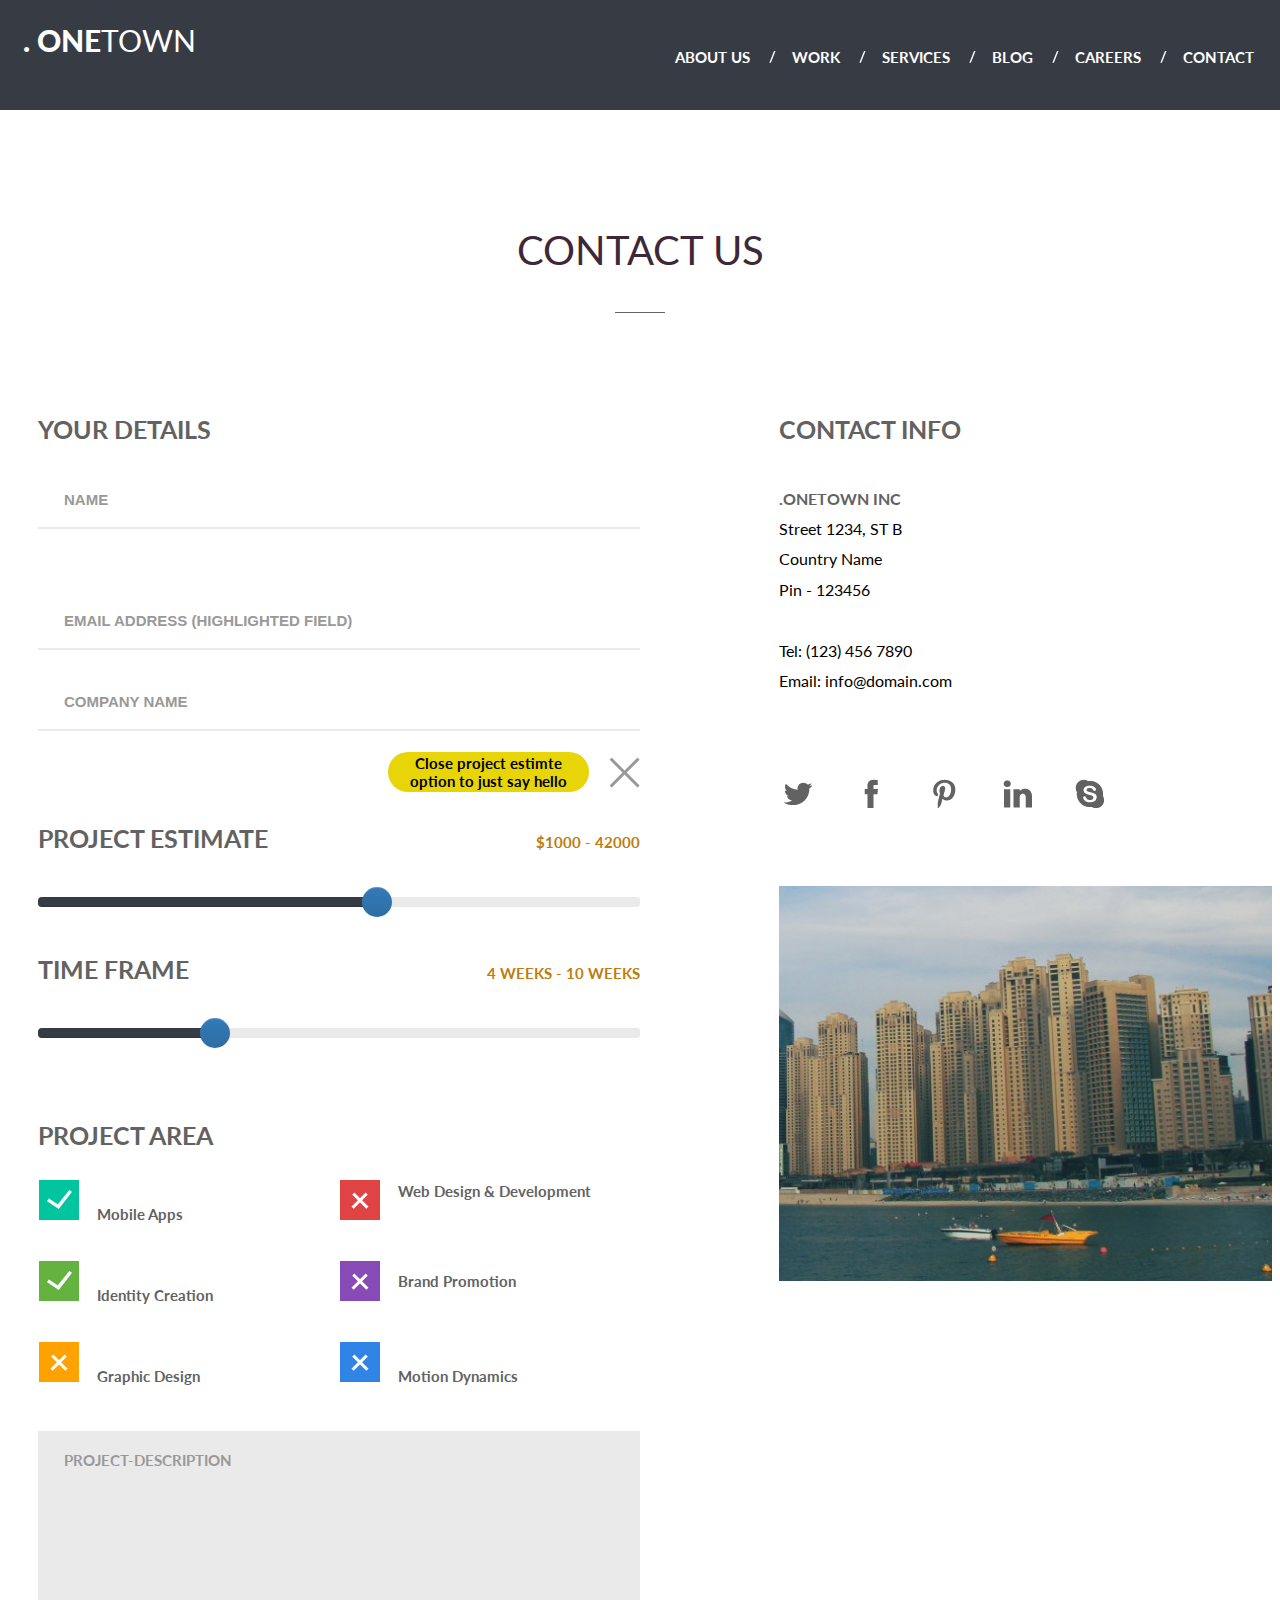
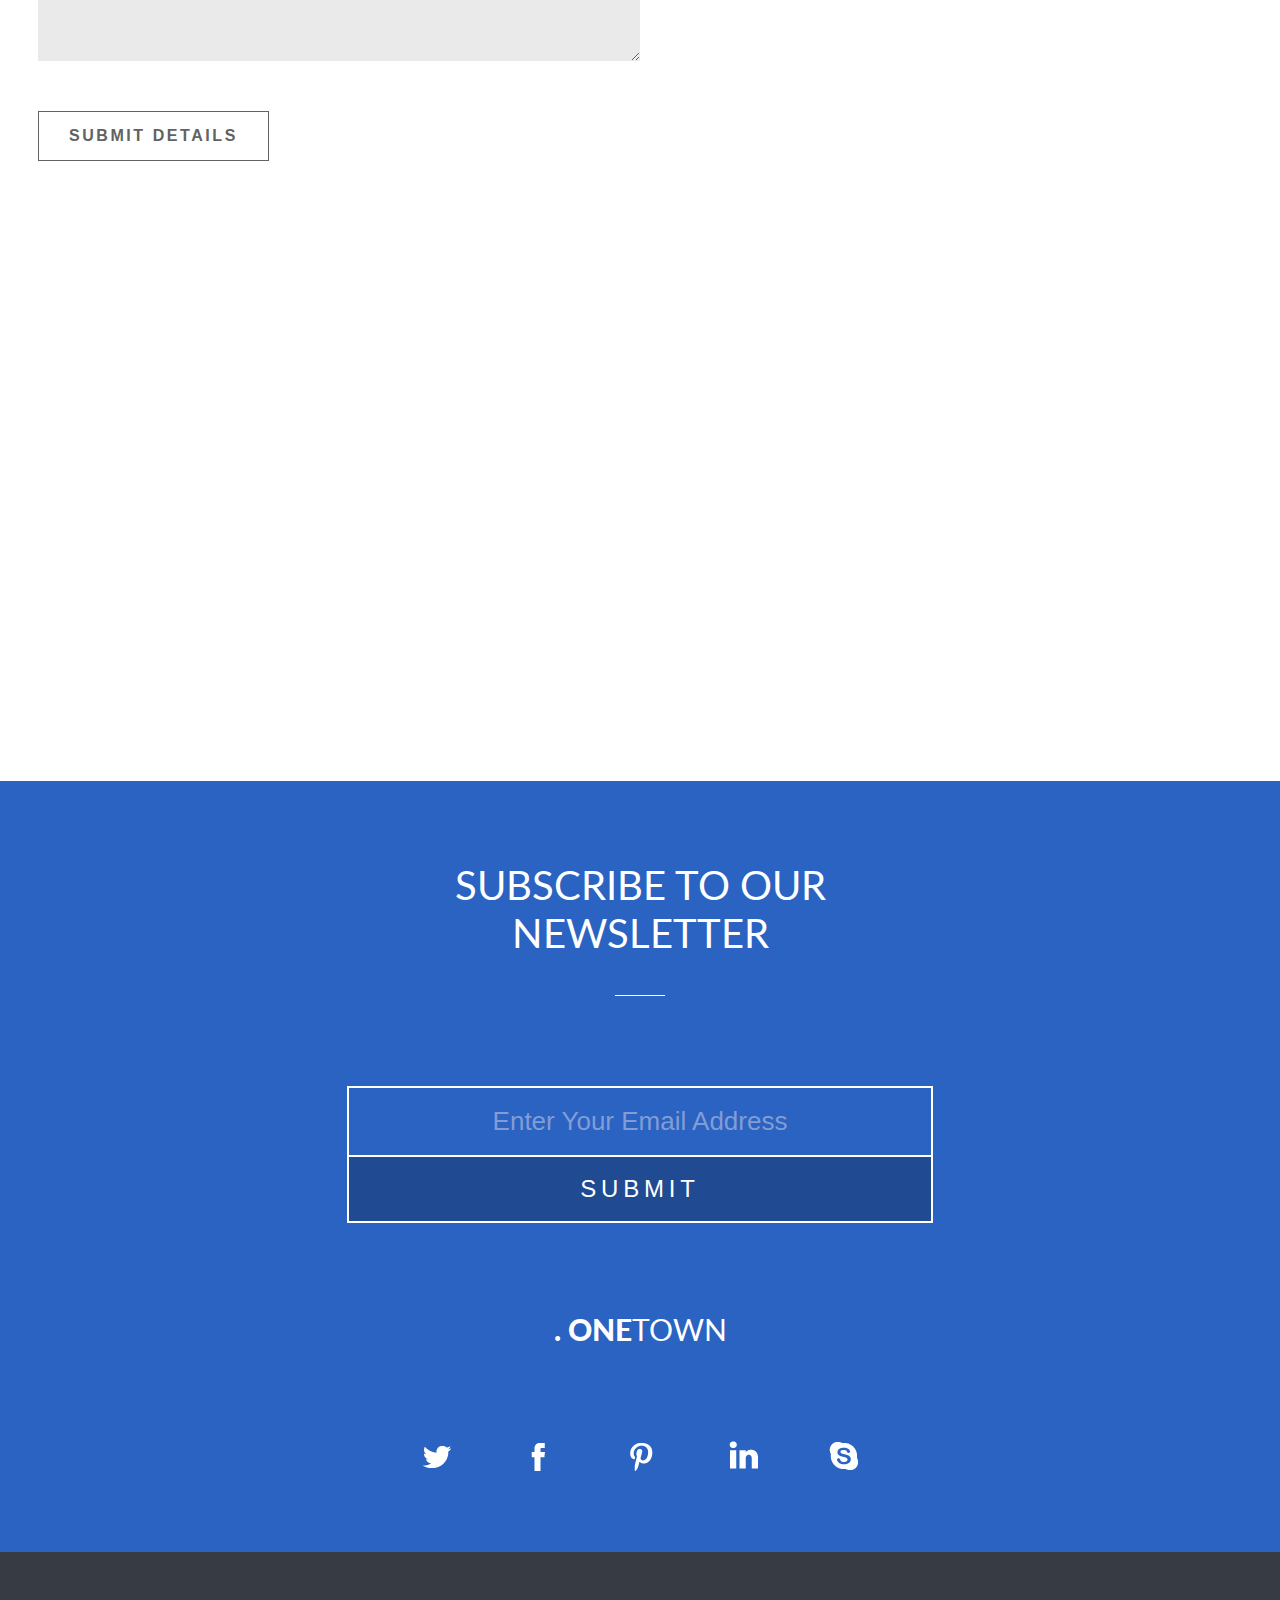
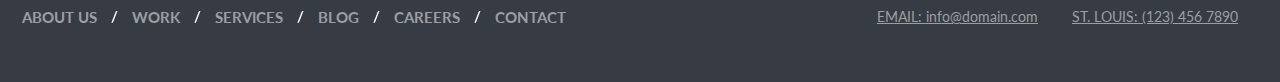
<file: onetown/contact.html>
<!DOCTYPE html>
<html lang="en">
	<head>
		<meta charset="UTF-8">
		<meta name="viewport" content="width=device-width, initial-scale=1.0">
		<title>. ONETOWN contacts</title>
		<link href="https://fonts.googleapis.com/css?family=Lato:300,300i,400,400i,700,700i,900,900i" rel="stylesheet">
		<link rel="stylesheet" href="css/reset.css">
		<link rel="stylesheet" href="css/slick.css">
		<link rel="stylesheet" href="css/bootstrap-slider.min.css">
		<link rel="stylesheet" href="css/style.css">
		<link rel="stylesheet" href="css/media.css">
	</head>
	<body>
		<header class="our-works-header clearfix">
			<nav class="container header">
				<a href="#" class="logo">. one<span>town</span></a>
				<ul class="nav">
					<li><a href="#aboutus">about us</a></li>
					<li><a href="#work">work</a></li>
					<li><a href="#services">services</a></li>
					<li><a href="#blog">blog</a></li>
					<li><a href="#careers">careers</a></li>
					<li><a href="#contact">contact</a></li>
				</ul>
			</nav>
		</header>
		<div class="contact-block container clearfix">
			<h4>contact us</h4>
			<div class="input-field">
				<h5>your details</h5>
				<form id="contact-input" class="ur-detail-input">
					<input class="input-ur-details contact-name" type="text" name="name" placeholder="name">
					<input class="input-ur-details contact-email" type="email" name="email" placeholder="email address (highlighted field)">
					<input class="input-ur-details company" type="text" name="company" placeholder="Company name">
					<div class="project-estimate">
						<a href="#" class="close-btn"></a>
						<p class="close-text">Close project estimte<br>option to just say hello</p>
						<div class="estimate">
							<h5>project estimate</h5>
							<input id="estimate" type="text" data-slider-min="1000" data-slider-max="75000" data-slider-step="100" data-slider-value="42000"/>
							<span id="estimateCurrentSliderValLabel" class="project-range-value">$1000 - <span id="estimateSliderVal">42000</span></span>
						</div>
						<div class="frame">
							<h5>time frame</h5>
							<input id="frame" type="text" data-slider-min="4" data-slider-max="25" data-slider-step="1" data-slider-value="10"/>
							<span id="frameCurrentSliderValLabel" class="project-range-value">4 weeks - <span id="frameSliderVal">10</span> weeks</span>
						</div>
					</div>
					<div class="project-area">
						<h5>project area</h5>
						<div class="checkbox-block">
							<div class="checkbox check-mobile-apps">
								<input type="checkbox" name="mobile-apps" id="mobile-apps" checked="">
								<label for="mobile-apps">Mobile Apps</label>
							</div>
							<div class="checkbox check-web">
								<input type="checkbox" name="web" id="web">
								<label for="web"><span>Web  Design & Development</span></label>
							</div>
							<div class="checkbox check-identity">
								<input type="checkbox" name="identity" id="identity" checked="">
								<label for="identity">Identity Creation</label>
							</div>
							<div class="checkbox check-brand">
								<input type="checkbox" name="brand" id="brand">
								<label for="brand"><span>Brand Promotion</span></label>
							</div>
							<div class="checkbox check-graphic">
								<input type="checkbox" name="graphic" id="graphic">
								<label for="graphic">Graphic Design</label>
							</div>
							<div class="checkbox check-motion">
								<input type="checkbox" name="motion" id="motion">
								<label for="motion">Motion Dynamics</label>
							</div>
						</div>
					</div>
					<textarea name="project-description" placeholder="project-description" class="project-descr-textarea"></textarea>
					<input type="submit" class="submit-project" name="submit-project" value="submit details">
				</form>
			</div>
			<div class="contact-field">
				<h5>contact info</h5>
				<div class="contact-adress">
					<span>.onetown inc</span>
					<p>Street  1234, ST B<br>Country Name<br>Pin - 123456 <br><br>Tel: (123) 456 7890 <br>Email: info@domain.com</p>
				</div>
				<div class="subs-links contact-links">
					<a href="#" class="contact-twitter"><span></span></a>
					<a href="#" class="contact-face"><span></span></a>
					<a href="#" class="contact-pin"><span></span></a>
					<a href="#" class="contact-linked"><span></span></a>
					<a href="#" class="contact-skype"><span></span></a>
				</div>
				<img src="img/contact-image.jpg" width="500" height="400" alt="contact-image">
			</div>
		</div>
		<div class="contact-map">
			<iframe src="https://www.google.com/maps/embed?pb=!1m18!1m12!1m3!1d577277.5866247542!2d-86.61174162267548!3d36.927825564379575!2m3!1f0!2f0!3f0!3m2!1i1024!2i768!4f13.1!3m3!1m2!1s0x8865ef37538b2baf%3A0x65d707c8b2fd4949!2zQ2xheSBTdCwgQm93bGluZyBHcmVlbiwgS1kgNDIxMDEsINCQ0LzQtdGA0LjQutCwINCa0L7RiNC80L4g0KjRgtCw0YLRgtCw0YDRiw!5e0!3m2!1sky!2skg!4v1553150964789" width="600" height="500" frameborder="0" style="border:0" allowfullscreen></iframe>
		</div>
		<div class="subs">
			<div class="subs-content">
				<h4>subscribe to our newsletter</h4>
				<form class="subs-input" id="subs-input">
					<input class="email" type="email" name="email" placeholder="Enter Your Email Address">
					<input class="submit" type="submit" name="submit" value="submit">
				</form>
				<a href="#" class="logo">. one<span>town</span></a>
				<div class="subs-links">
					<a href="#" class="subs-twitter"></a>
					<a href="#" class="subs-face"></a>
					<a href="#" class="subs-pin"></a>
					<a href="#" class="subs-linked"></a>
					<a href="#" class="subs-skype"></a>
				</div>
			</div>
		</div>
		<footer class="clearfix">
			<div class="container">
				<ul class="nav">
					<li><a href="#aboutus">about us</a></li>
					<li><a href="#work">work</a></li>
					<li><a href="#services">services</a></li>
					<li><a href="#blog">blog</a></li>
					<li><a href="#careers">careers</a></li>
					<li><a href="#contact">contact</a></li>
				</ul>
				<div class="address-block">
					<a href="#"><span>email: </span>info@domain.com</a>
					<a href="#"><span>St. Louis: </span>(123) 456 7890</a>
				</div>
			</div>
		</footer>
		<div class="modal clearfix" id="app-ui-kit" style="display: none;">
			<div class="pop-up-block">
				<a href="#" class="close"></a>
				<img src="upload/pop-up-image.jpg" width="1201" height="970" alt="pop-up-image">
			</div>
		</div>
		<div class="modal clearfix" id="imac-11" style="display: none;">
			<div class="pop-up-block">
				<a href="#" class="close"></a>
				<img src="upload/imac-content-1.jpg" width="922" height="504" alt="imac-content-1">
			</div>
		</div>
		<div class="overlay" style="display: none"></div>
		<script src="vendor/jquery-3.3.1.min.js"></script>
		<script src="vendor/jquery.validate.min.js"></script>
		<script src="vendor/slick.min.js"></script>
		<script src="vendor/bootstrap-slider.min.js"></script>
		<script src="js/core.js"></script>
	</body>
</html>
</file>
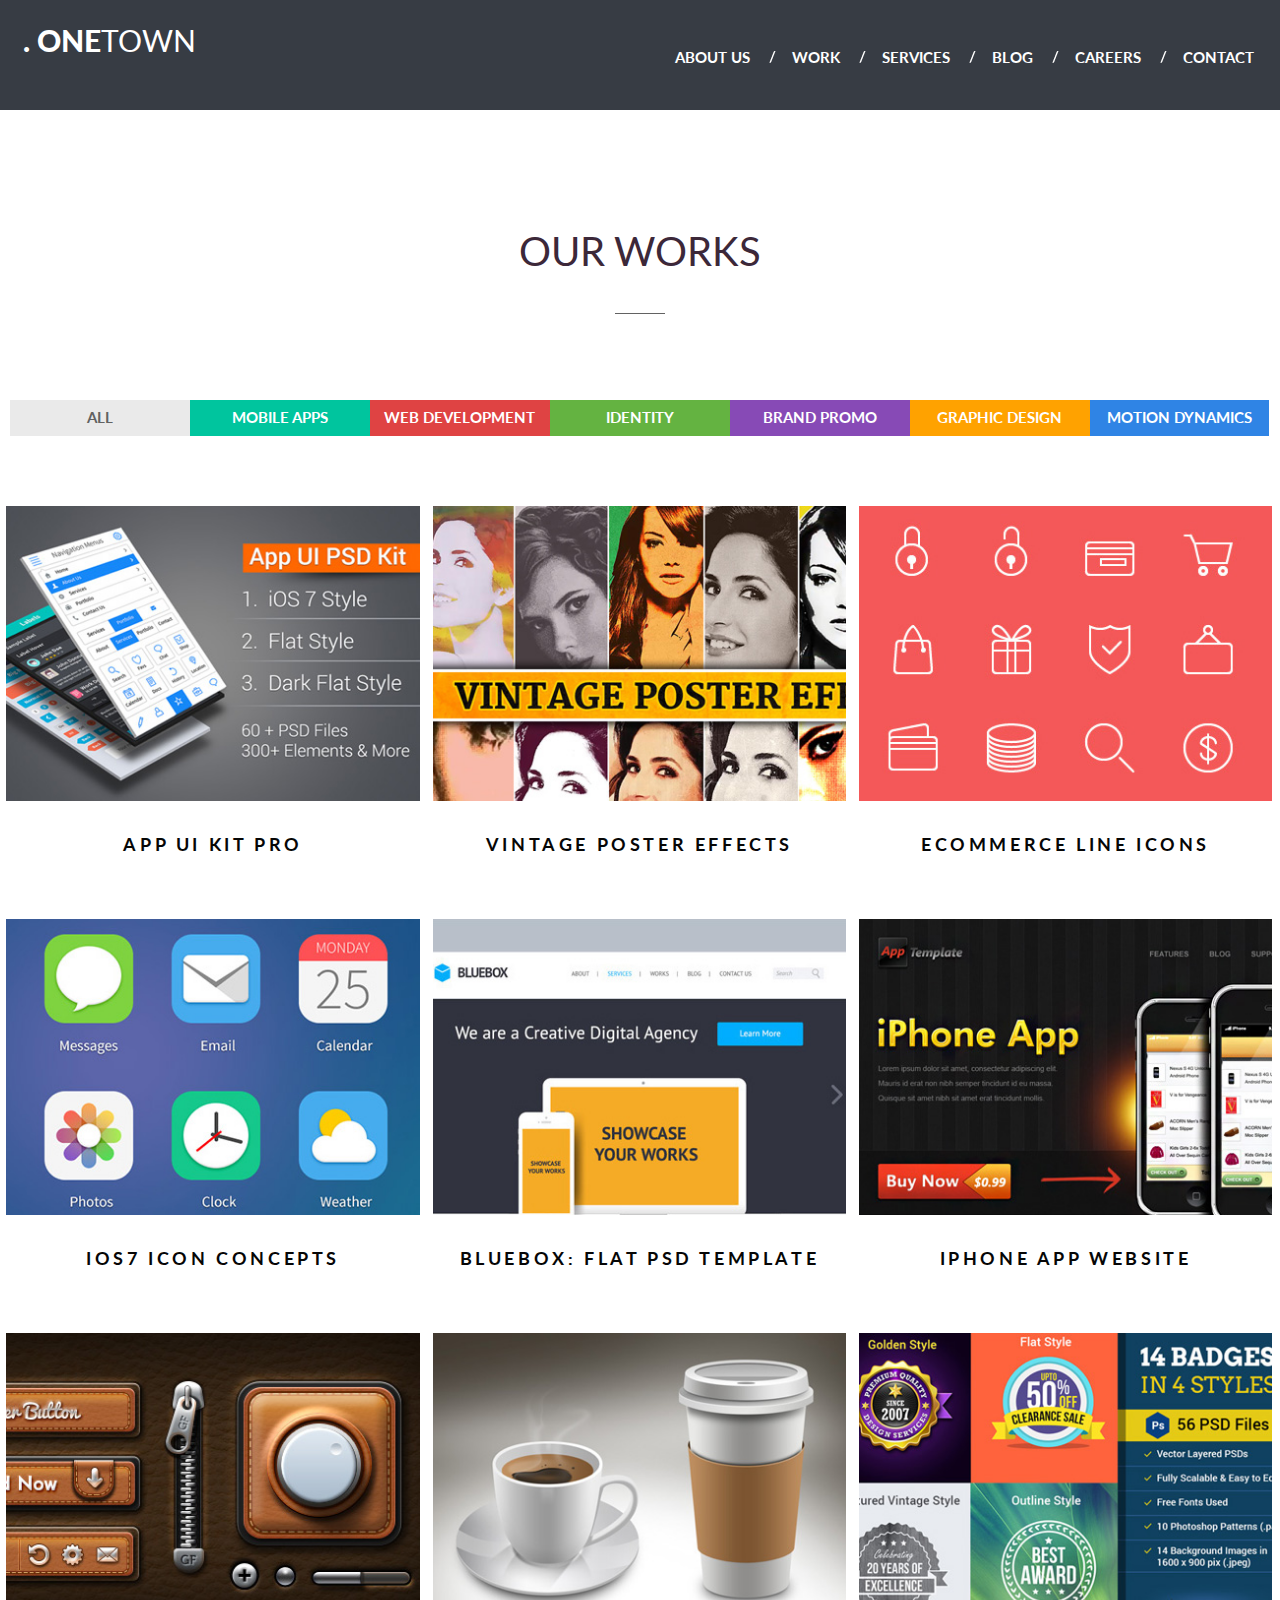
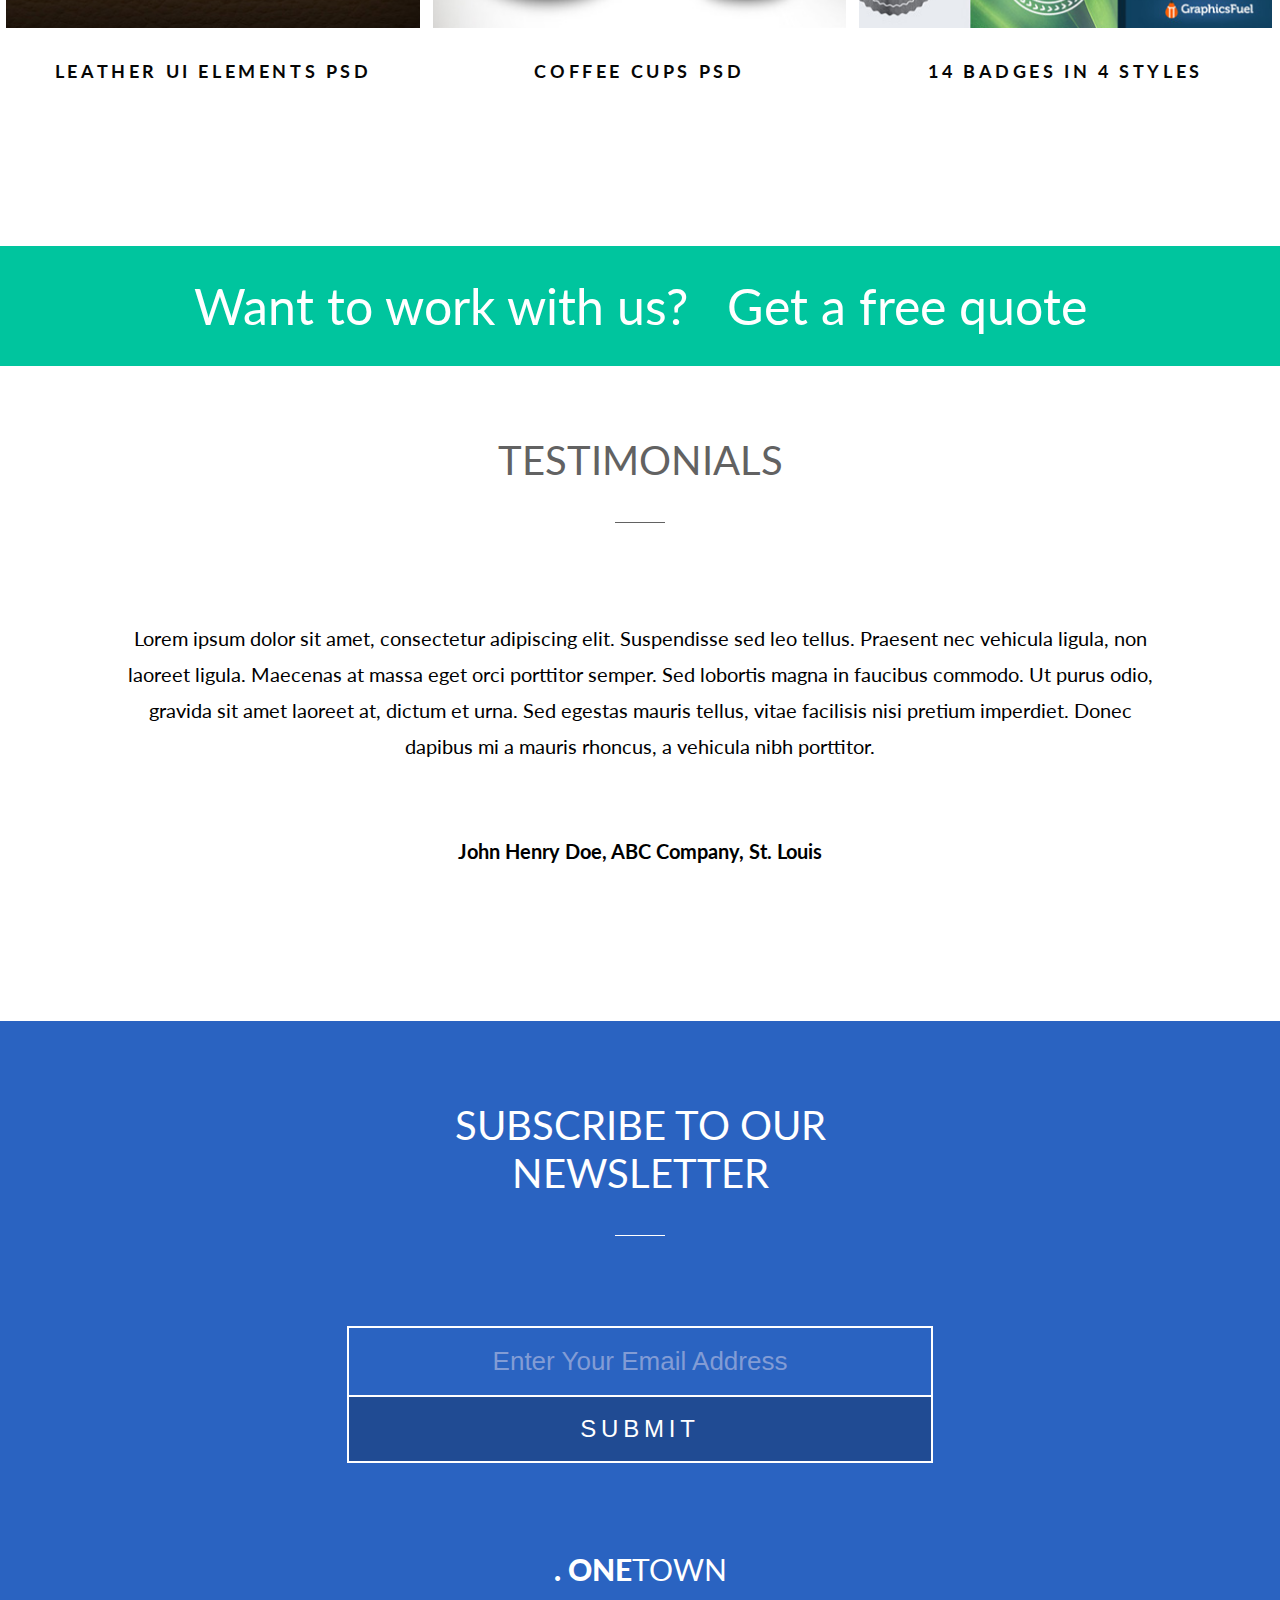
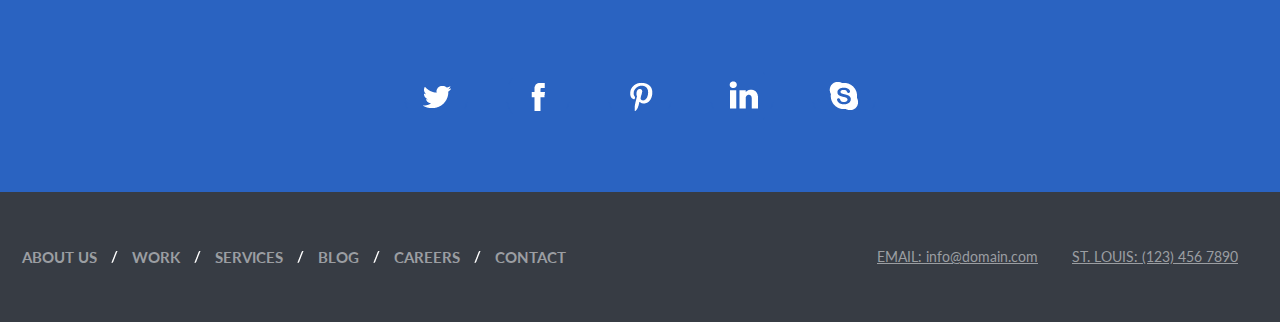
<file: onetown/works.html>
<!DOCTYPE html>
<html lang="en">
	<head>
		<meta charset="UTF-8">
		<meta name="viewport" content="width=device-width, initial-scale=1.0">
		<title>. ONETOWN works</title>
		<link href="https://fonts.googleapis.com/css?family=Lato:300,300i,400,400i,700,700i,900,900i" rel="stylesheet">
		<link rel="stylesheet" href="css/reset.css">
		<link rel="stylesheet" href="css/slick.css">
		<link rel="stylesheet" href="css/style.css">
		<link rel="stylesheet" href="css/media.css">
	</head>
	<body>
		<header class="our-works-header clearfix">
			<nav class="container header">
				<a href="#" class="logo">. one<span>town</span></a>
				<ul class="nav">
					<li><a href="#aboutus">about us</a></li>
					<li><a href="#work">work</a></li>
					<li><a href="#services">services</a></li>
					<li><a href="#blog">blog</a></li>
					<li><a href="#careers">careers</a></li>
					<li><a href="#contact">contact</a></li>
				</ul>
			</nav>
		</header>
		<div class="our-works container clearfix">
			<h4>our works</h4>
			<div class="work-links clearfix">
				<div class="works-all">
					<a href="#">all</a>
				</div>
				<div class="works-mobile">
					<a href="#">mobile apps</a>
				</div>
				<div class="works-web">
					<a href="#">web development</a>
				</div>
				<div class="works-identity">
					<a href="#">identity</a>
				</div>
				<div class="works-brand">
					<a href="#">brand promo</a>
				</div>
				<div class="works-graphic">
					<a href="#">graphic design</a>
				</div>
				<div class="works-motion">
					<a href="#">motion dynamics</a>
				</div>
			</div>
			<div class="works-block">
				<div class="works-content">
					<a href="#app-ui-kit" class="works-content-block open_modal" >
						<img src="upload/app-ui-kit.jpg" width="420" height="300" alt="app-ui-kit">
						<p>App UI Kit Pro</p>
					</a>
				</div>
				<div class="works-content">
					<a href="#imac-11" class="works-content-block open_modal" >
						<img src="upload/vintage-poster.jpg" width="420" height="300" alt="vintage-poster">
						<p>vintage poster effects</p>
					</a>
				</div>
				<div class="works-content">
					<a href="#app-ui-kit" class="works-content-block open_modal" >
						<img src="upload/ecommerce-line.jpg" width="420" height="300" alt="ecommerce-line">
						<p>ecommerce line icons</p>
					</a>
				</div>
				<div class="works-content">
					<a href="#app-ui-kit" class="works-content-block open_modal" >
						<img src="upload/ios7-icons.jpg" width="420" height="300" alt="ios7-icons">
						<p>iOS7 Icon Concepts</p>
					</a>
				</div>
				<div class="works-content">
					<a href="#app-ui-kit" class="works-content-block open_modal" >
						<img src="upload/bluebox.jpg" width="420" height="300" alt="bluebox">
						<p>BlueBox: Flat PSD Template </p>
					</a>
				</div>
				<div class="works-content">
					<a href="#app-ui-kit" class="works-content-block open_modal" >
						<img src="upload/iphone-app.jpg" width="420" height="300" alt="iphone-app">
						<p>iPhone App website</p>
					</a>
				</div>
				<div class="works-content">
					<a href="#app-ui-kit" class="works-content-block open_modal" >
						<img src="upload/leather-ui.jpg" width="420" height="300" alt="leather-ui">
						<p>Leather UI Elements PSD</p>
					</a>
				</div>
				<div class="works-content">
					<a href="#app-ui-kit" class="works-content-block open_modal" >
						<img src="upload/coffee-cups-psd.jpg" width="420" height="300" alt="coffee-cups-psd">
						<p>Coffee Cups PSD</p>
					</a>
				</div>
				<div class="works-content">
					<a href="#app-ui-kit" class="works-content-block open_modal" >
						<img src="upload/14badges-4styles.jpg" width="420" height="300" alt="14badges-4styles">
						<p>14 Badges in 4 Styles</p>
					</a>
				</div>
			</div>
		</div>
		<a href="#" class="quote">Want to work with us? &nbsp; Get a free quote</a>
		<div class="testim container">
			<h4>testimonials</h4>
			<p class="testim-text">Lorem ipsum dolor sit amet, consectetur adipiscing elit. Suspendisse sed leo tellus. Praesent nec vehicula ligula, non laoreet ligula. Maecenas at massa eget orci porttitor semper. Sed lobortis magna in faucibus commodo. Ut purus odio, gravida sit amet laoreet at, dictum et urna. Sed egestas mauris tellus, vitae facilisis nisi pretium imperdiet. Donec dapibus mi a mauris rhoncus, a vehicula nibh porttitor.</p>
			<p class="testim-contact">John Henry Doe, ABC Company, St. Louis</p>
		</div>
		<div class="subs">
			<div class="subs-content">
				<h4>subscribe to our newsletter</h4>
				<div class="subs-input">
					<input class="email" type="email" name="email" placeholder="Enter Your Email Address">
					<input class="submit" type="submit" name="submit" value="submit">
				</div>
				<a href="#" class="logo">. one<span>town</span></a>
				<div class="subs-links">
					<a href="#" class="subs-twitter"></a>
					<a href="#" class="subs-face"></a>
					<a href="#" class="subs-pin"></a>
					<a href="#" class="subs-linked"></a>
					<a href="#" class="subs-skype"></a>
				</div>
			</div>
		</div>
		<footer class="clearfix">
			<div class="container">
				<ul class="nav">
					<li><a href="#aboutus">about us</a></li>
					<li><a href="#work">work</a></li>
					<li><a href="#services">services</a></li>
					<li><a href="#blog">blog</a></li>
					<li><a href="#careers">careers</a></li>
					<li><a href="#contact">contact</a></li>
				</ul>
				<div class="address-block">
					<a href="#"><span>email: </span>info@domain.com</a>
					<a href="#"><span>St. Louis: </span>(123) 456 7890</a>
				</div>
			</div>
		</footer>
		<div class="modal clearfix" id="app-ui-kit" style="display: none;">
			<div class="pop-up-block">
				<a href="#" class="close"></a>
				<img src="upload/pop-up-image.jpg" width="1201" height="970" alt="pop-up-image">
			</div>
		</div>
		<div class="modal clearfix" id="imac-11" style="display: none;">
			<div class="pop-up-block">
				<a href="#" class="close"></a>
				<img src="upload/imac-content-1.jpg" width="922" height="504" alt="imac-content-1">
			</div>
		</div>
		<div class="overlay" style="display: none"></div>
		<script src="vendor/jquery-3.3.1.min.js"></script>
		<script src="vendor/jquery.validate.min.js"></script>
		<script src="vendor/slick.min.js"></script>
		<script src="js/core.js"></script>
	</body>
</html>
</file>
<file: crasornare/css/style.css>
html, body, div, span, object, iframe, img, strong, b, u, i, table, tbody, tfoot, thead, td, th, tr form, label, legend, header, footer, article, section, aside {
    margin: 0;
    padding: 0;
    border: 0;
    vertical-align: baseline;
    background: transparent;
}

article, aside, details, figcaption, figure, footer, header, hgroup, menu, nav, section {
    display: block;
}

input:focus, select:focus, textarea:focus, button:focus {
    outline: none;
}

html, body {
    width: 100%;
    height: 100%;
}

.clear {
    clear: both;
    font-size: 0;
}

.clearfix::after {
    clear: both;
    content: "";
    display: table;
}

button {
    cursor: pointer;
}

input[type="button"], input[type="submit"] {
    cursor: pointer;
}

table {
    border-collapse: collapse;
    border-spacing: 0;
}

input, select, textarea, button {
    font-family: arial, helvetica, sans-serif;
    font-weight: 400;
    color: #000;
}

* {
    box-sizing: border-box;
}

body {
    font-family: "Fjalla One", sans-serif;
    color: #000;
    background: #29606b;
    font-size: 14px;
    line-height: 1.3;
    min-width: 320px;
}

.container {
    min-width: 320px;
    max-width: 1200px;
    margin: 0 auto;
}

.info-title {
    font-family: "Fjalla One", sans-serif;
    font-weight: normal;
    text-transform: uppercase;
    color: #fff;
    font-size: 29px;
    margin: 0;
}

.box-txt {
    font-family: "Source Sans Pro", sans-serif;
    color: #fff;
    font-size: 16px;
    margin: 0;
    font-weight: 400;
}

.header {
    position: relative;
}

.header::after {
    clear: both;
    content: "";
    display: table;
}

.header__container {
    padding: 0 15px;
}

.header__container::after {
    clear: both;
    content: "";
    display: table;
}

.header__block {
    margin: 0;
    padding: 0;
    background-color: #29606b;
    border: 1px solid #2a6c78;
    opacity: 0.8;
}

.header__block::after {
    clear: both;
    content: "";
    display: table;
}

.logo {
    float: left;
    display: block;
    padding: 0;
    margin: 0;
}

.logo__link {
    font-family: "Fjalla One", sans-serif;
    font-size: 25px;
    font-weight: normal;
    display: inline-block;
    text-decoration: none;
    padding: 25px 28px 20px;
    margin: 0;
    color: #fff;
    text-transform: uppercase;
}

.main-nav {
    display: block;
    float: right;
}

@media screen and (max-width: 640px) {
    .main-nav {
        display: none;
        position: absolute;
        left: auto;
        top: 77px;
        right: 15px;
        bottom: auto;
        height: auto;
        width: 78px;
        background-color: #29606b;
        border: 1px solid #2a6c78;
        opacity: 0.8;
    }
}

.main-nav__list {
    display: inline-block;
    padding: 5px 12px 0 12px;
    margin: 0;
}

@media screen and (max-width: 640px) {
    .main-nav__list {
        height: auto;
        padding: 5px 0;
    }
}

.main-nav__item {
    display: inline-block;
    padding: 0 10px 0 0px;
    margin: 0;
}

@media screen and (max-width: 640px) {
    .main-nav__item {
        display: block;
        padding: 3px 0 0;
    }
}

.main-nav__link {
    display: inline-block;
    text-decoration: none;
    font-family: "Fjalla One", sans-serif;
    font-weight: normal;
    font-size: 17px;
    color: #fff;
    margin: 0;
    padding: 23px 12px 23px 11px;
}

.main-nav__link:hover {
    color: #abbbbe;
}

@media screen and (max-width: 640px) {
    .main-nav__link {
        padding: 5px;
        text-align: left;
    }
}

.main-nav-btn {
    display: none;
    float: right;
    width: 77px;
    height: 77px;
    background: #29606b;
    position: relative;
    cursor: pointer;
    z-index: 30;
    border-left: 1px solid #2a6c78;
}

@media screen and (max-width: 640px) {
    .main-nav-btn {
        display: block;
    }
}

.main-nav-btn span {
    width: 18px;
    height: 2px;
    background: #fff;
    position: absolute;
    position: absolute;
    left: 50%;
    top: 50%;
    right: auto;
    bottom: auto;
    margin: -1px 0 0 -9px;
}

.main-nav-btn span::before, .main-nav-btn span::after {
    content: "";
    width: 18px;
    height: 2px;
    background: #fff;
    position: absolute;
    left: 0;
    transition: transform 1s;
}

.main-nav-btn span::before {
    top: -5px;
}

.main-nav-btn span::after {
    bottom: -5px;
}

.active span {
    background: transparent;
}

.active span::before {
    transform: rotate(45deg);
    top: 0;
}

.active span::after {
    transform: rotate(-45deg);
    bottom: 0;
}

.promo {
    background-image: url(../img/promo-bg.jpg);
    background-position: 0 0;
    background-repeat: no-repeat;
    background-size: auto 100%;
    margin: -90px 0 0;
    padding: 222px 0 210px;
    text-align: center;
}

.promo__title {
    display: block;
    padding: 5px 0;
    margin: 0;
    text-transform: uppercase;
    font-family: "Fjalla One", sans-serif;
    font-weight: normal;
    font-size: 41px;
    letter-spacing: 0.12em;
    color: #fff;
}

@media screen and (max-width: 840px) {
    .promo__title {
        font-size: 32px;
    }
}

@media screen and (max-width: 640px) {
    .promo__title {
        font-size: 28px;
    }
}

.promo__title-txt {
    display: block;
    padding: 13px 0 26px;
    margin: 0;
    text-transform: uppercase;
    font-family: "Fjalla One", sans-serif;
    font-weight: normal;
    font-size: 31px;
    letter-spacing: 0.16em;
    line-height: 30px;
    color: #fff;
}

@media screen and (max-width: 840px) {
    .promo__title-txt {
        font-size: 26px;
    }
}

@media screen and (max-width: 640px) {
    .promo__title-txt {
        font-size: 20px;
    }
}

.promo__btn {
    width: 142px;
    background: transparent;
    border: 2px solid #fff;
    border-bottom: none;
    padding: 0;
    margin: 0;
    position: relative;
}

.promo__btn::before, .promo__btn::after {
    content: "";
    width: calc(50% - 9px);
    height: 2px;
    background-color: #fff;
}

.promo__btn::before {
    position: absolute;
    left: 0;
    top: auto;
    right: auto;
    bottom: 0;
}

.promo__btn::after {
    position: absolute;
    left: auto;
    top: auto;
    right: 0;
    bottom: 0;
}

.promo__btn-txt {
    text-transform: uppercase;
    color: #fff;
    font-family: "Fjalla One", sans-serif;
    font-weight: normal;
    font-size: 17px;
    background: transparent;
    padding: 0 33px;
    line-height: 44px;
    margin: 0;
    position: relative;
}

.promo__btn-txt::before, .promo__btn-txt::after {
    content: "";
    width: 15px;
    height: 2px;
    background-color: #fff;
}

.promo__btn-txt::before {
    position: absolute;
    left: 50%;
    top: auto;
    right: auto;
    bottom: -16.5px;
    margin-left: -12px;
    transform: rotate(45deg);
}

.promo__btn-txt::after {
    position: absolute;
    left: auto;
    top: auto;
    right: 50%;
    bottom: -16.5px;
    margin-right: -12px;
    transform: rotate(-45deg);
}

.section {
    padding: 0 0 40px 0;
    text-align: center;
    margin-top: -80px;
}

.section::after {
    clear: both;
    content: "";
    display: table;
}

.section__block {
    padding: 0 15px;
}

.section__box {
    padding: 59px 0 52px;
    float: left;
    width: 50%;
}

@media screen and (max-width: 640px) {
    .section__box {
        width: 100%;
    }
}

.section__box-title {
    padding: 124px 22px 5px 22px;
    height: 162px;
    overflow: hidden;
    position: relative;
}

.section__box-title::before {
    content: "";
    width: 100px;
    height: 100px;
    position: absolute;
    left: 50%;
    top: 0;
    right: auto;
    bottom: auto;
    background-color: #fff;
    border-radius: 50%;
    margin-left: -50px;
}

.section__box-vestibulum {
    background-color: #e84c3d;
}

.section__box-title-vestibulum::after {
    content: "";
    width: 54px;
    height: 54px;
    position: absolute;
    left: auto;
    top: 23px;
    right: 50%;
    bottom: auto;
    background: url(../img/icon-conversation.png);
    margin-right: -27px;
}

.section__box-integer {
    background-color: #fdbd1f;
}

.section__box-title-integer::after {
    content: "";
    width: 49px;
    height: 49px;
    position: absolute;
    left: auto;
    top: 26px;
    right: 50%;
    bottom: auto;
    background: url(../img/icon-pencil.png);
    margin-right: -24px;
}

.section__box-tempor {
    background-color: #1bbc9b;
}

.section__box-title-tempor::after {
    content: "";
    width: 53px;
    height: 46px;
    position: absolute;
    left: auto;
    top: 25px;
    right: 50%;
    bottom: auto;
    background: url(../img/icon-crown.png);
    margin-right: -26px;
}

.section__box-felis {
    background-color: #9b58b5;
}

.section__box-title-felis::after {
    content: "";
    width: 56px;
    height: 53px;
    position: absolute;
    left: auto;
    top: 21px;
    right: 50%;
    bottom: auto;
    background: url(../img/icon-user.png);
    margin-right: -28px;
}

.section__box-txt {
    padding: 7px 60px;
    line-height: 18px;
    overflow: hidden;
    height: 64px;
}

.info-block {
    margin: 0;
    padding: 20px 0 62px;
    text-align: center;
}

.info-block::after {
    clear: both;
    content: "";
    display: table;
}

.info-block__container {
    padding: 0;
}

.info-block__container::after {
    clear: both;
    content: "";
    display: table;
}

.info-block__title {
    padding: 15px 0 5px;
}

.info-block__title-txt-block, .connect__title-txt-block {
    overflow: hidden;
    padding: 0 0 50px 0;
    margin: 0;
}

.info-block__title-txt, .connect__title-txt {
    display: inline-block;
    text-transform: uppercase;
    padding: 4px 20px 0 20px;
    font-family: "Fjalla One", sans-serif;
    font-weight: normal;
    font-size: 21px;
    position: relative;
}

.info-block__title-txt::after, .connect__title-txt::after {
    clear: both;
    content: "";
    display: table;
}

.info-block__title-txt::before, .connect__title-txt::before, .info-block__title-txt::after, .connect__title-txt::after {
    content: "";
    width: 27%;
    height: 1px;
    background-color: #387d89;
}

.info-block__title-txt::before, .connect__title-txt::before {
    position: absolute;
    left: -27%;
    top: 18px;
    right: auto;
    bottom: auto;
}

.info-block__title-txt::after, .connect__title-txt::after {
    position: absolute;
    left: auto;
    top: 18px;
    right: -27%;
    bottom: auto;
}

.info-block__box {
    float: left;
    width: 33.3%;
    padding: 15px;
}

@media screen and (max-width: 840px) {
    .info-block__box {
        width: 100%;
        padding-left: 10%;
        padding-right: 10%;
    }
}

.info-block__inner-box {
    padding: 0 0 62px 0;
    margin: 0;
    background-color: #245963;
}

.info-block__box-txt {
    padding: 27px 30px 32px 30px;
    line-height: 26px;
}

.info-block__img {
    display: inline-block;
    border-radius: 50%;
    margin: 44px 0 0 0;
}

.info-block__btn {
    width: 102px;
    border: none;
    text-transform: uppercase;
    font-family: "Fjalla One", sans-serif;
    font-weight: normal;
    font-size: 15px;
    line-height: 34px;
    position: relative;
    color: #fff;
}

.info-block__btn::before {
    content: "";
    width: 16px;
    height: 16px;
    position: absolute;
    left: 50%;
    top: auto;
    right: auto;
    bottom: -7px;
    margin-left: -8px;
    transform: rotate(45deg);
}

.info-block__btn-cing {
    background-color: #e84c3d;
}

.info-block__btn-cing::before {
    background-color: #e84c3d;
}

.info-block__box-cing {
    border-top: 7px solid #e84c3d;
}

.info-block__btn-joren {
    background-color: #fdbd1f;
}

.info-block__btn-joren::before {
    background-color: #fdbd1f;
}

.info-block__box-joren {
    border-top: 7px solid #fdbd1f;
}

.info-block__btn-lorem {
    background-color: #1bbc9b;
}

.info-block__btn-lorem::before {
    background-color: #1bbc9b;
}

.info-block__box-lorem {
    border-top: 7px solid #1bbc9b;
}

.connect {
    margin: 0;
    padding: 0 0 80px;
    text-align: center;
}

.connect::after {
    clear: both;
    content: "";
    display: table;
}

.connect__container {
    padding: 0;
}

.connect__container::after {
    clear: both;
    content: "";
    display: table;
}

.connect__title {
    padding: 129px 0 5px;
    position: relative;
}

.connect__title::before {
    content: "";
    width: 100px;
    height: 100px;
    position: absolute;
    left: 50%;
    top: 3px;
    right: auto;
    bottom: auto;
    background-color: #fff;
    border-radius: 50%;
    margin-left: -50px;
}

.connect__title::after {
    content: "";
    width: 54px;
    height: 49px;
    position: absolute;
    left: auto;
    top: 27px;
    right: 50%;
    bottom: auto;
    background: url(../img/icon-mail.png);
    margin-right: -27px;
}

.connect__title-txt-block {
    padding-bottom: 19px;
}

.connect__form {
    max-width: 630px;
    padding: 0 15px;
    margin: 0 auto;
}

.connect__input-block, .connect__textarea-block {
    margin: 0;
    padding: 15px;
    width: 50%;
    float: left;
}

@media screen and (max-width: 640px) {
    .connect__input-block, .connect__textarea-block {
        width: 100%;
    }
}

.connect__input-name, .connect__input-email, .connect__textarea {
    margin: 0;
    padding: 12px 15px;
    width: 100%;
    background-color: #245963;
    border: 1px solid #387d89;
    font-family: "Source Sans Pro", sans-serif;
    font-weight: normal;
    font-size: 16px;
    color: #fff;
}

.connect__textarea-block {
    width: 100%;
}

.connect__textarea {
    min-height: 126px;
}

.connect__btn-block {
    width: 100%;
    float: left;
    padding: 11px 0;
}

.connect__btn {
    margin: 0 auto;
    width: 102px;
    border: 1px solid #387d89;
    border-bottom: none;
    position: relative;
    background-color: #245963;
}

.connect__btn::before, .connect__btn::after {
    content: "";
    width: calc(50% - 11px);
    height: 1px;
    background-color: #387d89;
}

.connect__btn::before {
    position: absolute;
    left: 0;
    top: auto;
    right: auto;
    bottom: 0;
}

.connect__btn::after {
    position: absolute;
    left: auto;
    top: auto;
    right: 0;
    bottom: 0;
}

.connect__btn-txt {
    text-transform: uppercase;
    font-family: "Fjalla One", sans-serif;
    font-weight: normal;
    font-size: 15px;
    letter-spacing: 0.01em;
    line-height: 34px;
    position: relative;
    color: #fff;
}

.connect__btn-txt::before {
    content: "";
    width: 16px;
    height: 16px;
    background-color: #245963;
    border-left: 1px solid #387d89;
    border-bottom: 1px solid #387d89;
    position: absolute;
    left: 50%;
    top: auto;
    right: auto;
    bottom: -17px;
    margin-left: -9px;
    transform: rotate(-45deg);
}

.footer {
    background-color: #245963;
}

.footer::after {
    clear: both;
    content: "";
    display: table;
}

.footer__block {
    text-align: center;
    padding: 20px;
}

.footer__contact-block {
    width: 430px;
    padding: 21px 12px 67px 12px;
    margin: 0 auto;
    position: relative;
}

@media screen and (max-width: 640px) {
    .footer__contact-block {
        width: 320px;
        padding: 0px 12px 77px 12px;
    }
}

.footer__contact-block::after {
    content: "";
    width: 80%;
    height: 1px;
    background-color: #387d89;
    position: absolute;
    left: 50%;
    top: auto;
    right: auto;
    bottom: 0;
    margin-left: -40%;
}

.footer__email, .footer__phone {
    float: left;
    color: #fff;
    font-family: "Source Sans Pro", sans-serif;
    font-size: 15px;
    font-weight: normal;
    display: inline-block;
    padding: 7px 0;
    height: 36px;
    vertical-align: middle;
    margin: 0 15px;
    text-decoration: none;
}

@media screen and (max-width: 640px) {
    .footer__phone {
        margin-top: -20px;
    }
}

.footer__face, .footer__twitter {
    float: left;
    display: inline-block;
    width: 36px;
    height: 36px;
    border-radius: 50%;
    background-color: #fff;
    margin: 0 5px;
    position: relative;
}

@media screen and (max-width: 640px) {
    .footer__face, .footer__twitter {
        margin-top: 17px;
    }
}

.footer__face::before {
    content: "";
    width: 10px;
    height: 18px;
    position: absolute;
    left: 13px;
    top: 9px;
    right: auto;
    bottom: auto;
    background: url(../img/face.svg) 0 0 no-repeat;
}

.footer__face:hover.footer__face::before {
    background-image: url(../img/face-hover.svg);
}

.footer__twitter::before {
    content: "";
    width: 16px;
    height: 15px;
    position: absolute;
    left: 11px;
    top: 11px;
    right: auto;
    bottom: auto;
    background: url(../img/twitter.svg) 0 0 no-repeat;
}

.footer__twitter:hover.footer__twitter::before {
    background-image: url(../img/twitter-hover.svg);
}

.footer__resources {
    padding: 23px 0 8px;
    margin: 0 auto;
}

@media screen and (max-width: 1050px) {
    .footer__resources {
        max-width: 500px;
    }
}

@media screen and (max-width: 640px) {
    .footer__resources {
        max-width: 320px;
    }
}

.footer__resources-txt, .footer__resources-link {
    margin: 0;
    padding: 10px 0;
    font-family: "Source Sans Pro", sans-serif;
    font-weight: normal;
    font-size: 16px;
    color: #fff;
    text-decoration: none;
    display: inline-block;
}

@media screen and (max-width: 1050px) {
    .footer__resources-txt, .footer__resources-link {
        padding-bottom: 0;
    }
}

.footer__resources-txt-img-from {
    padding-left: 5px;
}

.footer__resources-link-design-by {
    color: #fdbd1f;
    padding-right: 10px;
    position: relative;
}

@media screen and (max-width: 1050px) {
    .footer__resources-link-design-by::after {
        display: none;
    }
}

.footer__resources-link-design-by::after {
    content: "/";
    font-family: "Source Sans Pro", sans-serif;
    font-weight: normal;
    font-size: 16px;
    color: #fff;
    position: absolute;
    left: auto;
    top: 10px;
    right: 0;
    bottom: auto;
}
</file>
<file: datacenter/fonts/font.css>
@font-face {
  font-family: 'MyriadPro-Cond';
  src: url('MyriadPro-Cond.eot?#iefix') format('embedded-opentype'),  url('MyriadPro-Cond.otf')  format('opentype'),
	     url('MyriadPro-Cond.woff') format('woff'), url('MyriadPro-Cond.ttf')  format('truetype'), url('MyriadPro-Cond.svg#MyriadPro-Cond') format('svg');
  font-weight: normal;
  font-style: normal;
}
@font-face {
  font-family: 'MyriadPro-Regular';
  src: url('MyriadPro-Regular.eot?#iefix') format('embedded-opentype'),  url('MyriadPro-Regular.otf')  format('opentype'),
	     url('MyriadPro-Regular.woff') format('woff'), url('MyriadPro-Regular.ttf')  format('truetype'), url('MyriadPro-Regular.svg#MyriadPro-Regular') format('svg');
  font-weight: normal;
  font-style: normal;
}
</file>
<file: datacenter/css/style.css>
body{
	font-family: 'MyriadPro-Regular', Arial, sans-serif;
	background: #ededed;
	font-size: 13px;
	line-height: 1.3;
	min-width: 320px;
}
.container{
	max-width: 1000px;
	min-width: 320px;
	margin: 0 auto;
}
.header-block{
	background: #474747;
	margin: 108px 0 0;
}
.title{
	font-family: 'MyriadPro-Cond';
	font-weight: normal;
	margin: 0;
	font-size: 30px;
	color: #c6c6c6;
	text-transform: none;
	display: inline-block;
	width: 548px;
	padding: 31px 30px 31px 12px;
}
.header{
	position: relative;
}
.data-center-calc{
	background: #2f549b;
	display: inline-block;
	margin: 0;
	position: absolute;
	top: -10px;
	right: 0;
	-webkit-box-shadow: 0px 2px 9px 0px rgba(0, 0, 0, 0.55);
	-moz-box-shadow:    0px 2px 9px 0px rgba(0, 0, 0, 0.55);
	box-shadow:         0px 2px 9px 0px rgba(0, 0, 0, 0.55);
}
.data-center-calc p{
	font-family: 'MyriadPro-Cond';
	font-weight: normal;
	display: inline-block;
	margin: 0;
}
.calc-text{
	color: #c6c6c6;
	padding: 0 47px 0 10px;
	font-size: 34px;
	line-height: 1em;
}
.calc{
	position: relative;
	font-size: 85px;
	color: #fff;
	padding: 21px 20px 28px 146px;
}
.calc::before {
	content: '';
	position: absolute;
	top: 42px;
	left: 55px;
	width: 62px;
	height: 71px;
	background: url(../img/calc_data_centers.png) 0 0 no-repeat;
}
.content{
	margin: 0;
	padding: 64px 0 0;
}
aside{
	margin: 0;
	width: 25%;
	float: left;
}
.block{
	background: #fff;
	margin: 10px;
	-webkit-box-shadow: 0px 1px 1px 0px rgba(0, 0, 0, 0.25);
	-moz-box-shadow:    0px 1px 1px 0px rgba(0, 0, 0, 0.25);
	box-shadow:         0px 1px 1px 0px rgba(0, 0, 0, 0.25);
}
.block h6, .block p{
	margin: 0;
	text-align: center;
	font-family: 'MyriadPro-Regular';
}
.block h6{
	display: block;
	text-align: center;
	color: #2f549b;
	font-size: 36px;
	padding: 125px 0 0 0;
	position: relative;
}
.block h6::before {
	content: '';
	position: absolute;
	left: 0;
	width: 100%;
}
.directory::before{
	top: 25px;
	height: 68px;
	background: url(../img/data_directory.png) 50% 0 no-repeat;
}
.real-estate::before{
	top: 21px;
	height: 88px;
	background: url(../img/data_real_estate.png) 50% 0 no-repeat;
}
.employment::before{
	top: 32px;
	height: 84px;
	background: url(../img/data_employment.png) 50% 0 no-repeat;
}
.deals::before{
	top: 34px;
	height: 70px;
	background: url(../img/data_deals.png) 50% 0 no-repeat;
}
.block a{
	display: block;
	text-align: center;
	padding: 0px 0 25px 0;
	color: #c6c6c6;
	font-family: 'MyriadPro-Regular';
	font-size: 14px;
}
.block p{
	font-size: 14px;
}
.submenu{
	color: #2f549b;
	padding: 0 20px 17px;
	line-height: 18px;
}
.aside-text{
	color: #5e5e5e;
	padding: 18px 20px 30px;
	line-height: 20px;
}
.block i{
	display: block;
	margin: 0 auto;
	width: 40%;
	height: 1px;
	border-bottom: 1px solid #e5e5e5;
}
.block:hover{
	cursor: pointer;
	background: #2f549b;
}
.block:hover h6, .block:hover .submenu, .block:hover a{
	color: #fff;
}
.block:hover .aside-text{
	color: #7c9cdb;
}
.tools{
	padding: 36px 0 0 0;
	float: left;
	width: 100%;
	position: relative;
}
.tool-text{
	position: relative;
	width: 260px;
	text-align: center;
	padding: 11px 0 10px;
	margin: 0 auto;
	color: #fff;
	background: #2f549b;
	font-family: 'MyriadPro-Regular';
	font-size: 30px;
	letter-spacing: -0.03em;
}
.tool-text::before{
	content: '';
	position: absolute;
	bottom: 0;
	left: -29px;
	width: 0;
	height: 0;
	border-style: solid;
	border-width: 0 29px 24px 0;
	border-color: transparent #18294a transparent transparent;
}
.tool-text::after{
	content: '';
	position: absolute;
	bottom: 0;
	right: -29px;
	width: 0;
	height: 0;
	border-style: solid;
	border-width: 24px 29px 0 0;
	border-color: #18294a transparent transparent transparent;
}
.tool-icons{
	width: 100%;
	position: absolute;
	top: 72px;
	left: 0;
	background: #c6c6c6;
	margin: 0 0 170px 0;
	text-align: center;
}
.tool-icons div{
	margin: 0 auto;
	padding: 30px 2% 18px;
}
.tool-icons a{
	font-family: 'MyriadPro-Regular';
	font-size: 14px;
	text-decoration: none;
	text-align: center;
	color: #5e5e5e;
	margin: 10px 10px 40px 10px;
	padding: 73px 1% 11px;
	float: left;
	display: inline-block;
	width: 14.5%;
	position: relative;
}
.tool-icons a::before{
	content: '';
	position: absolute;
	left: 0;
	width: 100%;
}
.colocation::before{
	top: 13px;
	height: 49px;
	background: url(../img/colocation_buy.png) 50% 0 no-repeat;
}
.special-offers::before{
	top: 15px;
	height: 46px;
	background: url(../img/special_offers.png) 50% 0 no-repeat;
}
.consulting::before{
	top: 17px;
	height: 41px;
	background: url(../img/consulting_network.png) 50% 0 no-repeat;
}
.contact::before{
	top: 19px;
	height: 37px;
	background: url(../img/contact_us.png) 50% 0 no-repeat;
}
.buy-cloud::before{
	top: 18px;
	height: 41px;
	background: url(../img/buy_cloud_servers.png) 50% 0 no-repeat;
}
.online-backup::before{
	top: 13px;
	height: 40px;
	background: url(../img/online_file_storage.png) 50% 0 no-repeat;
}
.tool-icons a:hover{
	color: #fff;
	background-color: #2f549b;
	border-radius: 3px;
}
.colocation:hover::before{
	background: url(../img/colocation_buy.png) 50% -54px no-repeat;
}
.special-offers:hover::before{
	background: url(../img/special_offers.png) 50% -51px no-repeat;
}
.consulting:hover::before{
	background: url(../img/consulting_network.png) 50% -46px no-repeat;
}
.contact:hover::before{
	background: url(../img/contact_us.png) 50% -42px no-repeat;
}
.buy-cloud:hover::before{
	background: url(../img/buy_cloud_servers.png) 50% -46px no-repeat;
}
.online-backup:hover::before{
	background: url(../img/online_file_storage.png) 50% -45px no-repeat;
}
</file>
<file: datacenter/css/media.css>
@media screen and (max-width: 965px){
	.title{
		text-align: center;
		display: block;
		width: 100%;
		padding: 31px 30px 31px 12px;
	}
	.data-center-calc{
		display: block;
		margin: 0 auto;
		position: relative;
		top: 0;
		padding: -10px;
	}
	.data-center-calc div{
		text-align: center;
	}
	.data-center-calc p{
		text-align: left;
	}
	.block h6{
		font-size: 28px;
	}
	.tool-icons div{
		padding: 30px 15% 18px;
	}
	.tool-icons a{
		width: 28%;
	}
}
@media screen and (max-width: 786px){
	aside{
		width: 50%;
	}
}
@media screen and (max-width: 555px){
	.tool-icons div{
		padding: 30px 5% 18px;
	}
}
@media screen and (max-width: 480px){
	aside{
		width: 100%;
	}
	.calc{
		font-size: 59px;
		padding: 21px 0px 21px 100px;
	}
	.calc::before {
	    content: '';
		position: absolute;
	    top: 20px;
	    left: 20px;
	    width: 62px;
	    height: 71px;
	    background: url(../img/calc_data_centers.png) 0 0 no-repeat;
	}
	.calc-text{
		font-size: 24px;
		padding: 0 30px 0 20px;
	}
	.tool-icons a{
		width: 42%;
	}
}
</file>
<file: Frebdm/css/style.css>
body{
	font-family: arial, "Helvetica CY", "Nimbus Sans L", sans-serif;
	color: #4b3f55;
	background: #fff;
	font-size: 13px;
	line-height: 1.3;
	min-width: 320px;
}
.container{
	min-width: 320px;
	max-width: 1170px;
	margin: 0 auto;
}
.navbar-inverse {
	background-color: #775ba3;
	border: none;
}
.logo{
	display: block;
	margin: 0 85px 0 0;
}
.logo img{
	display: block;
	width: 150px;
	height: auto;
	float: left;
	margin: 0;
	padding: 2px 2px 21px 2px;
}
.navbar-nav {
	padding-top: 13px;
}
.navbar {
	margin-bottom: 0;
}
.navbar-toggle{
	margin-top: 19px;
}
.navbar-collapse{
	border: none;
	padding-right: 0;
}
.nav{
	float: left;
}
.nav ul{
	list-style: none;
	margin: 15px 0 0 87px;
	padding: 0;
}
.nav li{
	display: inline-block;
	padding: 0;
	margin: 6px;
}
.nav li:hover{
	border-bottom: 2px solid #f8e1b4;
}

.nav>li>a{
	display: inline-block;
	font-family: 'istokbold', sans-serif;
	text-transform: uppercase;
	font-size: 14px;
	color: #fff!important;
	padding: 8px;
	margin: 0;
	text-decoration: none;
}
.user{
	display: block;
	width: 24px;
	height: auto;
	float: right;
	margin: 21px 3px;
	padding: 0 0 0;
}
.carousel-indicators{
	bottom: -3px;
}
.carousel-indicators .active{
	width: 16px;
	height: 16px;
	margin: 2px;
}
.carousel-indicators li{
	width: 18px;
	height: 18px;
	border: 2px solid #fff;
}
.carousel-inner>.item>img{
	width: 100%;
}
h1,h2,h3{
	font-size: 40px;
	color: #775ba3;
	margin: 0 0 5px;
}
h1,h2,h3,h4{
	padding: 0;
	text-align: center;
	font-family: 'istokbold', sans-serif;
}
.block-liberte{
	margin: 30px 0 0 0;
	padding: 0 0 97px 0;
}
.block-poster{
	padding: 0 0 92px 0;
}
.block-liberte, .block-poster{
	border-bottom: 1px solid #91c5a9;
}
.block-liberte, .block-poster  h2{
	padding-top: 80px;
}
.block-liberte, .block-poster p{
	text-align: center;
	font-weight: 700;
	color: #4b3f55;
}
.block-liberte p{
	font-size: 23px;
	padding: 35px 0 9px;
	margin: 0;
	line-height: 35px;
}
.center{
	text-align: center;
}
.block-poster p{
	font-family: 'istokregular', sans-serif;
	font-size: 13px;
	padding: 0 6px;
	margin: 0;
	line-height: 22px;
	letter-spacing: 0.4px;
}
.teem-block>.teem-items>.teem-item{
	padding: 29px 15px 0 17px;
}
.photo-poster{
	display: inline-block;
	width: 101px;
	height: 101px;
	border: 2px solid #4b3f55;
	border-radius: 50%;
	text-align: center;
	margin: 22px 0 70px 0;
	background-image: url(../img/ics.png);
	background-repeat: no-repeat;
}
.poster-item-1 .photo-poster{
	background-position: 0 -1px;
}
.poster-item-2 .photo-poster{
	background-position: 0 -100px;
}
.poster-item-3 .photo-poster{
	background-position: 0 -199px;
}
.teem-block{
	padding: 110px 0 0;
}
.teem-items{
	display: flex;
	flex-wrap: wrap;
	justify-content: center;
}
.teem-item{
	width: 33.3333%;
	padding: 25px 0 0;		
	position: relative;
}
.teem-block p{
	padding: 8px 0 24px 0;
	margin: 0;	
}
.photo{
	display: block;
	text-decoration: none;
	color: #91c5a9;
	margin: 10px 0;
	border-bottom: 3px solid #91c5a9;
}
.photo img{
	width: 100%;
	height: auto;
	display: block;
	border-bottom: 2px solid #91c5a9;
}
.photo strong{
	font-family: 'istokbold', sans-serif;
	text-transform: uppercase;
	font-size: 15px;
	display: block;
	padding: 14px 0 8px 2px;
}
.photo span{
	font-size: 12px;
}
p{
	font-family: 'istokregular', sans-serif;
}
.social{
	width: 100%;
	overflow: hidden;
	margin: 10px 0 0;
	vertical-align: bottom;
}
.social a{
	float: left;
	display: block;
	width: 50%;
	height: 60px;	
	text-decoration: none;
	position: relative;
}
.social a.fb{
	background: #3b5998;
}
.social a.g_plus{
	background: #d14333;
}
.social a.dribble{
	background: #ea4c89;
}
.social a.twitter{
	background: #00aced;
}
.social a.youtube{
	background: #c70c0c;
}
.social a::before{
	content: "";
	width: 50px;
	height: 50px;
	position: absolute;
	top: 50%;
	left: 50%;
	margin: -25px 0 0 -25px;
	background-image: url(../img/ic-social.png);
	background-repeat: no-repeat;
}
.social a.fb::before{
	background-position: 0 0;
}
.social a.g_plus::before{
	background-position: 0 -50px;
}
.social a.dribble::before{
	background-position: 0 -100px;
}
.social a.twitter::before{
	background-position: 0 -150px;
}
.social a.youtube::before{
	background-position: 0 -200px;
}
.portfolio-block{
	padding: 104px 0 183px 0;
}
.portfolio-block h3{
	text-transform: uppercase;
	margin: 0 0 41px 0;
}
.images{
	padding: 0 16px;
	display: flex;
	flex-wrap: wrap;
}
.images .img{
	width: 25%;
	position: relative;
}
.img img{
	display: block;
	width: 100%;
	height: auto;
	min-height: 100%;
}
.img-link{
	width: 100%;
	height: 100%;
	position: absolute;
	top: 0;
	left: 0;
	background-color: rgba(248, 225, 180, 0.7);
	display: none;
	z-index: 100;
}
.eye{
	position: absolute;
	top: 50%;
	left: 50%;
	margin-left: -28px;
	margin-top: -28px; 
	display: block;
	width: 56px;
	height: 56px;
	background-color: #f98a5f;
	background-image: url(../img/eye.png);
	background-position: 50% 50%;
	background-repeat: no-repeat;
}
.img:hover .img-link{
	display: block;
}
.feedback-block{
	padding: 40px 0 18px;
	background: #91c5a9;
	color: #fff;
}
.cols{
	display: flex;
	flex-wrap: wrap;
	justify-content: center;
}
.col{
	width: 25%;
	padding: 10px 7px;
}
.col p{
	font-family: 'istokbold', sans-serif;
	font-size: 14px;
	padding-top: 2px;
}
.col h4{
	font-size: 23px;
}
.tags a{
	display: inline-block;
	padding: 8px 17px;
	margin: 7px 5px;
	background-color: #419568;
	color: #fff;
	text-decoration: none;
	font-family: 'istokregular', sans-serif;
	font-size: 12px;
}
.form-row{
	padding: 1px 0 9px;
	overflow: hidden;
	margin: 0px 3px;
}
.form-row label{
	width: 60px;
	float: left;
	margin: 8px 0px 0 0;
}
.form-row span{
	display: block;
	margin-left: 65px;
}
.form-row input[type="text"],
.form-row input[type="email"],
.form-row textarea{
	width: 100%;
	padding: 5px 3px;
	color: #000;
	border: 1px solid #419568; 
}
.form-row textarea{
	height: 100px;
	resize: none;
	color: #000;
}
.tw a{
	display: inline-block;
	text-decoration: none;
	text-align: center;
	color: #fff;
	font-family: 'istokbold', sans-serif;
	font-size: 14px;
}
.form-block{
	padding: 3px 5px; 
	margin-top: 10px;
}
footer{
	background-color: #54865d;
}
footer p{
	font-family: 'istokbold', sans-serif;
	color: #fff;
	font-size: 14px;
	padding: 31px 0px 23px;
	margin: 0;
}
</file>
<file: Frebdm/css/media.css>
@media screen and (max-width: 1200px){	
	.col {
		width: 33.3333%;
	}
}
@media screen and (max-width: 992px){	
	.col {
		width: 50%;
	}
}
@media screen and (max-width: 768px){	
	.teem-item {
		width: 50%;
	}
	.images .img{
		width: 33.3333%;
	}
}
@media screen and (max-width: 580px){	
	.col {
		width: 100%;
	}
	.images .img{
		width: 50%;
	}
}
@media screen and (max-width: 520px){	
	.teem-item{
		width: 100%;	
		margin: 0 5% 20px;
	}
	.images .img{
		width: 50%;		
	}
	.block-liberte, .block-poster h2 {
		padding-top: 25px;
	}
}
</file>
<file: Frebdm/fonts/fonts.css>
/*! Generated by Font Squirrel (https://www.fontsquirrel.com) on September 18, 2018 */



@font-face {
    font-family: 'istokbold';
    src: url('istok-bold-webfont.woff2') format('woff2'),
         url('istok-bold-webfont.woff') format('woff');
    font-weight: normal;
    font-style: normal;

}




@font-face {
    font-family: 'istokbold_italic';
    src: url('istok-bolditalic-webfont.woff2') format('woff2'),
         url('istok-bolditalic-webfont.woff') format('woff');
    font-weight: normal;
    font-style: normal;

}




@font-face {
    font-family: 'istokitalic';
    src: url('istok-italic-webfont.woff2') format('woff2'),
         url('istok-italic-webfont.woff') format('woff');
    font-weight: normal;
    font-style: normal;

}




@font-face {
    font-family: 'istokregular';
    src: url('istok-regular-webfont.woff2') format('woff2'),
         url('istok-regular-webfont.woff') format('woff');
    font-weight: normal;
    font-style: normal;

}
</file>
<file: infusion/css/style.css>
@charset "UTF-8";
html, body, div, span, object, iframe, img, strong, b, u, i, table, tbody, tfoot, thead, td, th, tr form, label, legend, header, footer, article, section, aside { margin: 0; padding: 0; border: 0; vertical-align: baseline; background: transparent; }

article, aside, details, figcaption, figure, footer, header, hgroup, menu, nav, section { display: block; }

input:focus, select:focus, textarea:focus, button:focus { outline: none; }

html, body { width: 100%; height: 100%; }

.clear { clear: both; font-size: 0; }

.clearfix::after { clear: both; content: ""; display: table; }

button { cursor: pointer; }

input[type="button"], input[type="submit"] { cursor: pointer; }

table { border-collapse: collapse; border-spacing: 0; }

input, select, textarea, button { font-family: arial, helvetica, sans-serif; font-weight: 400; color: #000; }

* { box-sizing: border-box; }

/* Slider */
.slick-slider { position: relative; display: block; box-sizing: border-box; -webkit-user-select: none; -moz-user-select: none; -ms-user-select: none; user-select: none; -webkit-touch-callout: none; -khtml-user-select: none; -ms-touch-action: pan-y; touch-action: pan-y; -webkit-tap-highlight-color: transparent; }

.slick-list { position: relative; display: block; overflow: hidden; margin: 0; padding: 0; }
.slick-list:focus { outline: none; }
.slick-list.dragging { cursor: pointer; cursor: hand; }

.slick-slider .slick-track, .slick-slider .slick-list { -webkit-transform: translate3d(0, 0, 0); -moz-transform: translate3d(0, 0, 0); -ms-transform: translate3d(0, 0, 0); -o-transform: translate3d(0, 0, 0); transform: translate3d(0, 0, 0); }

.slick-track { position: relative; top: 0; left: 0; display: block; margin-left: auto; margin-right: auto; }
.slick-track:before { display: table; content: ""; }
.slick-track:after { display: table; content: ""; clear: both; }

.slick-loading .slick-track { visibility: hidden; }

.slick-slide { display: none; float: left; height: 100%; min-height: 1px; }

[dir='rtl'] .slick-slide { float: right; }

.slick-slide img { display: block; }
.slick-slide.slick-loading img { display: none; }
.slick-slide.dragging img { pointer-events: none; }

.slick-initialized .slick-slide { display: block; }

.slick-loading .slick-slide { visibility: hidden; }

.slick-vertical .slick-slide { display: block; height: auto; border: 1px solid transparent; }

.slick-arrow.slick-hidden { display: none; }

@font-face { font-family: "Helvetica 55"; src: url("HelveticaNeue-Bold.woff2") format("woff2"), url("HelveticaNeue-Bold.woff") format("woff"); font-weight: bold; font-style: normal; }
@font-face { font-family: "Helvetica Neue"; src: url("HelveticaNeue.woff2") format("woff2"), url("HelveticaNeue.woff") format("woff"); font-weight: normal; font-style: normal; }
body { font-family: "Sintony", arial, sans-serif; color: #000; background: #fff; font-size: 14px; line-height: 1.3; min-width: 320px; }

.container { min-width: 320px; max-width: 1200px; margin: 0 auto; }

.header, .header-for-vert-menu { background-color: #63c6ae; -webkit-box-shadow: 0px 2px 0px 0px rgba(0, 0, 0, 0.3); -moz-box-shadow: 0px 2px 0px 0px rgba(0, 0, 0, 0.3); box-shadow: 0px 2px 0px 0px rgba(0, 0, 0, 0.3); position: relative; }
.header::after, .header-for-vert-menu::after { clear: both; content: ""; display: table; }
.header::before, .header-for-vert-menu::before { content: ""; width: 50%; height: 71px; position: absolute; left: 50%; top: 0; right: auto; bottom: auto; background: #fff; z-index: 10; }
@media screen and (max-width: 1050px) { .header::before, .header-for-vert-menu::before { background: transparent; } }
.header__container::after { clear: both; content: ""; display: table; }

.logo { float: left; display: block; padding: 0 10px; margin: 0; }
@media screen and (max-width: 1200px) { .logo { padding-left: 25px; } }
.logo__link { display: inline-block; text-decoration: none; padding: 15px 27px 15px 0; margin: 10px 0 0; }
.logo_img { display: block; width: 116px; height: auto; margin: 0; }

.main-nav__sub-nav::before { content: ""; width: 0; height: 0; border-style: solid; border-width: 0 6px 6px 6px; border-color: transparent transparent #63c6ae transparent; }

.main-nav, .main-nav-vert { display: block; float: left; background-color: #fff; height: 71px; position: relative; z-index: 20; }
@media screen and (max-width: 1050px) { .main-nav, .main-nav-vert { display: none; float: right; position: absolute; left: auto; top: 71px; right: 0; bottom: auto; height: auto; } }
.main-nav__list { display: inline-block; height: 100%; padding: 10px 0 0 15px; margin: 0; }
@media screen and (max-width: 1050px) { .main-nav__list { height: auto; padding: 5px 0; } }
.main-nav__sub-nav { display: none; position: absolute; left: -175px; top: 71px; right: auto; bottom: auto; height: auto; width: 100%; background-color: #63c6ae; padding: 0 0 0 10px; margin: 0; }
@media screen and (max-width: 1050px) { .main-nav__sub-nav { padding: 4px; position: absolute; left: auto; top: -5px; right: 156px; bottom: auto; text-align: right; }
  .main-nav__sub-nav::before { width: 0; height: 0; border-style: solid; border-width: 6px 0 6px 6px; border-color: transparent transparent transparent #63c6ae; } }
.main-nav__sub-nav-folio::before { position: absolute; left: 250px; top: -6px; right: auto; bottom: auto; }
@media screen and (max-width: 1050px) { .main-nav__sub-nav-folio::before { position: absolute; left: auto; top: 18px; right: -6px; bottom: auto; } }
.main-nav__sub-nav-services::before { position: absolute; left: 379px; top: -6px; right: auto; bottom: auto; }
@media screen and (max-width: 1050px) { .main-nav__sub-nav-services::before { position: absolute; left: auto; top: 18px; right: -6px; bottom: auto; } }
.main-nav__link-sub { display: inline-block; text-decoration: none; text-transform: uppercase; font-family: "Sintony", arial, sans-serif; font-weight: 700; font-size: 14px; color: #fff; margin: 0; padding: 10px 12px; border-radius: 5px; letter-spacing: -0.02em; }
.main-nav__link-sub:hover { background-color: #53af99; }
@media screen and (max-width: 1050px) { .main-nav__link-sub { padding: 7px 9px; } }
.main-nav__link-base-w-sub { position: relative; }
.main-nav__item-sub { display: inline-block; padding: 29px 5px 0 0; margin: 0; }
@media screen and (max-width: 1050px) { .main-nav__item-sub { display: block; padding: 5px; } }
.main-nav__item-base { display: inline-block; padding: 0 5px; margin: 0; }
.main-nav__item-base:hover .main-nav__sub-nav { display: block; }
@media screen and (max-width: 1050px) { .main-nav__item-base { padding: 3px; display: block; position: relative; } }
.main-nav__link-base { display: inline-block; text-decoration: none; text-transform: uppercase; font-family: "Sintony", arial, sans-serif; font-weight: 700; font-size: 14px; color: #586165; margin: 0; padding: 17px 17px 26px; }
.main-nav__link-base:hover { color: #63c6ae; }
@media screen and (max-width: 1050px) { .main-nav__link-base { width: 150px; padding: 8px 0 8px 22px; height: auto; } }

.main-nav-vert { display: none; }

.main-nav-btn { display: none; float: right; width: 71px; height: 71px; background: #63c6ae; position: relative; cursor: pointer; z-index: 30; border-left: 1px solid #fff; }
@media screen and (max-width: 1050px) { .main-nav-btn { display: block; } }
.main-nav-btn span { width: 18px; height: 2px; background: #fff; position: absolute; position: absolute; left: 50%; top: 50%; right: auto; bottom: auto; margin: -1px 0 0 -9px; }
.main-nav-btn span::before, .main-nav-btn span::after { content: ""; width: 18px; height: 2px; background: #fff; position: absolute; left: 0; transition: transform 1s; }
.main-nav-btn span::before { top: -5px; }
.main-nav-btn span::after { bottom: -5px; }

.active span { background: transparent; }
.active span::before { transform: rotate(45deg); top: 0; }
.active span::after { transform: rotate(-45deg); bottom: 0; }

.promo, .promo-vert { background-image: url(../img/Infusion-promo-bg.jpg); background-position: 0 0; background-repeat: no-repeat; background-size: cover; margin: 0; padding: 243px 0 0; text-align: center; }
@media screen and (max-width: 1050px) { .promo, .promo-vert { padding-top: 150px; } }
@media screen and (max-width: 640px) { .promo, .promo-vert { padding-top: 65px; } }
.promo__title { width: 640px; display: block; padding: 30px 0; margin: 0 auto; text-transform: uppercase; font-family: "Sintony", arial, sans-serif; font-weight: 400; font-size: 30px; letter-spacing: -0.02em; color: #fff; background: #63c6ae; }
@media screen and (max-width: 1050px) { .promo__title { font-size: 25px; width: 510px; } }
@media screen and (max-width: 640px) { .promo__title { font-size: 16px; width: 320px; padding: 18px 0; } }
.promo__title-txt { width: 520px; display: block; padding: 32px 20px; margin: 7px auto 0; font-family: "Sintony", arial, sans-serif; font-weight: 400; font-size: 17px; letter-spacing: -0.02em; line-height: 30px; color: #fff; background: #242a2c; }
@media screen and (max-width: 1050px) { .promo__title-txt { font-size: 12px; width: 400px; line-height: 20px; padding: 20px 25px; } }
@media screen and (max-width: 640px) { .promo__title-txt { font-size: 10px; width: 250px; line-height: 18px; padding: 10px 15px; } }
.promo__btn { text-transform: uppercase; color: #fff; font-family: "Sintony", arial, sans-serif; font-weight: 400; font-size: 20px; background: transparent; border: 2px solid #fff; border-radius: 4px; padding: 0 25px; line-height: 55px; margin-top: 40px; margin-bottom: 152px; }
@media screen and (max-width: 640px) { .promo__btn { font-size: 14px; padding: 0 18px; line-height: 40px; margin-bottom: 60px; } }
.promo__btn:hover { background: rgba(255, 255, 255, 0.8); border-color: rgba(255, 255, 255, 0.8); color: #242a2c; font-weight: 700; -webkit-box-shadow: 0px 5px 5px 0px rgba(50, 50, 50, 0.75); -moz-box-shadow: 0px 5px 5px 0px rgba(50, 50, 50, 0.75); box-shadow: 0px 5px 5px 0px rgba(50, 50, 50, 0.75); }

.info-title { font-family: "Helvetica Neue", arial, sans-serif; color: #929da5; font-size: 21px; margin: 0; font-weight: normal; font-style: normal; }

.box-txt { font-family: "Helvetica Neue", arial, sans-serif; color: #929da5; font-size: 14px; margin: 0; font-weight: normal; font-style: normal; }

.section { padding: 0 0 58px 0; }
.section::after { clear: both; content: ""; display: table; }
@media screen and (max-width: 1050px) { .section { padding-left: 20px; padding-right: 20px; } }
.section__box { padding: 30px 0 50px; float: left; width: 25%; }
@media screen and (max-width: 1050px) { .section__box { width: 50%; } }
@media screen and (max-width: 640px) { .section__box { width: 100%; } }
.section__box-content { margin: 10px; border: 10px solid transparent; }
.section__box-content:hover { border-color: #63c6ae; overflow: hidden; }
.section__box-content:hover .section__box-person { border-color: #63c6ae; }
.section__box-content:hover .section__box-title { color: #63c6ae; }
.section__box-content:hover .section__box-txt { color: #63c6ae; }
.section__box-img-block { margin: -10px -10px 0 -10px; overflow: hidden; width: auto; height: auto; padding-bottom: 43px; position: relative; }
.section__box-img { display: block; width: auto; height: 100%; vertical-align: center; }
@media screen and (max-width: 1050px) { .section__box-img { width: 100%; height: auto; } }
.section__box-person { display: block; width: 88px; height: 88px; position: absolute; left: 50%; top: auto; right: auto; bottom: 0; margin-left: -44px; border-radius: 50%; border: 4px solid #fff; }
.section__box-title { padding: 0 22px; }
.section__box-txt { padding: 17px 22px; line-height: 24px; }

.info-block { background: #f8f8f8; margin: 0; padding: 40px 0 62px; }
.info-block::after { clear: both; content: ""; display: table; }
@media screen and (max-width: 1050px) { .info-block { padding-left: 20px; padding-right: 20px; } }
.info-block__submit-box { float: left; width: 50%; padding: 0 12px; }
@media screen and (max-width: 840px) { .info-block__submit-box { width: 100%; } }
.info-block__submit-box-title { padding: 30px 0 10px; line-height: 32px; }
.info-block__submit-box-txt { padding: 8px 0 20px; line-height: 28px; }
.info-block__submit-btn { border: none; border-radius: 2px; color: #fff; width: 160px; font-family: "Sintony", arial, sans-serif; font-size: 18px; font-weight: 700; text-transform: uppercase; line-height: 55px; margin: 0 15px 0 0; padding: 0; }
@media screen and (max-width: 640px) { .info-block__submit-btn { width: 100px; font-size: 13px; line-height: 40px; } }
.info-block__submit-btn--sea-green { background: #63c6ae; }
.info-block__submit-btn--black { background: #455357; }

.quotes { background: #63c6ae; position: relative; }
.quotes::after { content: ""; position: absolute; left: 0; top: auto; right: auto; bottom: 0; width: 100%; height: 10px; background-color: #58b9a1; }
.quotes__slider { text-align: center; padding: 50px 0 67px; }
.quotes__block { padding: 52px 65px 35px; margin: 0; }
.quotes__quote { font-family: "Sintony", arial, sans-serif; font-weight: 400; font-size: 30px; color: #fff; padding: 0 0 0 0; margin: 0; position: relative; letter-spacing: -0.021em; line-height: 46px; }
.quotes__quote::before, .quotes__quote::after { font-family: "Sintony", arial, sans-serif; font-size: 48px; font-weight: 400; color: #fff; }
.quotes__quote::before { content: "“"; position: absolute; left: 10px; top: -28px; right: auto; bottom: auto; }
.quotes__quote::after { content: "”"; position: absolute; left: auto; top: auto; right: 7px; bottom: -34px; }
@media screen and (max-width: 840px) { .quotes__quote { font-size: 22px; line-height: 38px; }
  .quotes__quote::before, .quotes__quote::after { font-size: 38px; } }
@media screen and (max-width: 640px) { .quotes__quote { font-size: 15px; line-height: 25px; }
  .quotes__quote::before, .quotes__quote::after { font-size: 22px; } }
.quotes__quote-author { font-family: "Sintony", arial, sans-serif; font-weight: 400; font-size: 18px; color: #fff; padding: 20px 0 0 0; margin: 0; }
@media screen and (max-width: 840px) { .quotes__quote-author { font-size: 15px; } }
@media screen and (max-width: 640px) { .quotes__quote-author { font-size: 10px; } }

.slick-arrow { position: absolute; left: auto; top: auto; right: auto; bottom: 35%; height: 40px; width: 40px; border: none; border-radius: 50%; font-size: 0; padding: 20px 0 0 0; background: #51b29a; z-index: 1000; cursor: pointer; }
.slick-arrow::after { content: ""; width: 8px; height: 8px; border-left: 2px solid #fff; border-top: 2px solid #fff; }

.slick-prev { left: 10px; }
.slick-prev::after { position: absolute; left: 17px; top: 15px; right: auto; bottom: auto; transform: rotate(-45deg); }

.slick-next { right: 10px; }
.slick-next::after { position: absolute; left: 14px; top: 15px; right: auto; bottom: auto; transform: rotate(135deg); }

.slick-dots { text-align: center; padding: 0 10px 0 0; }

.slick-dots li { list-style: none; display: inline-block; margin: 0 5px; }

.slick-dots button { background: transparent; border: 3px solid #fff; border-radius: 50%; font-size: 0; width: 15px; height: 15px; line-height: 0; padding: 0; margin: 0px 2px 0 0; }

.slick-dots li.slick-active button { background: #fff; border: 3px solid transparent; width: 9px; height: 9px; padding: 0; margin: 0; }

.footer { background: #242a2c; }
.footer::after { clear: both; content: ""; display: table; }
.footer__block { padding: 35px 10px; }
@media screen and (max-width: 1050px) { .footer__block { padding: 35px 30px; } }
.footer__logo { padding: 10px 62px 0 0; }
.footer__logo:hover { opacity: 1; }
@media screen and (max-width: 1050px) { .footer__logo { padding: 10px 35px 0 0; } }
.footer__logo-link { padding: 0; margin: 0; background-color: #454e51; -webkit-mask: url(../img/logo-Infusion.svg) no-repeat center; mask: url(../img/logo-Infusion.svg) no-repeat center; }
.footer__logo-link:hover { background-color: transparent; }
.footer__logo-link:hover .footer__logo-img { opacity: 1; }
.footer__logo-img { opacity: 0; }
.footer__txt-block { width: calc(100% - 530px); float: left; }
@media screen and (max-width: 1050px) { .footer__txt-block { width: calc(100% - 340px); } }
@media screen and (max-width: 640px) { .footer__txt-block { width: 100%; } }
.footer__txt { color: #454e51; display: inline-block; float: left; height: auto; font-family: "Helvetica Neue", arial, sans-serif; font-weight: normal; font-size: 14px; letter-spacing: -0.02em; line-height: 25px; margin: 0; }
.footer__txt--left { width: 62%; padding: 10px; }
@media screen and (max-width: 840px) { .footer__txt--left { width: 100%; } }
@media screen and (max-width: 640px) { .footer__txt--left { padding: 10px 0; } }
.footer__txt--right { width: 38%; padding: 10px 10px 0 25px; }
@media screen and (max-width: 840px) { .footer__txt--right { width: 100%; padding: 10px; } }
@media screen and (max-width: 640px) { .footer__txt--right { padding: 10px 0; } }
.footer__nav-block { float: left; display: inline-block; padding: 10px 10px 0 77px; }
@media screen and (max-width: 640px) { .footer__nav-block { padding: 10px 0 40px; display: block; } }
.footer__nav-list { list-style: none; padding: 0; margin: 0; }
.footer__nav-item { margin: 0 0 18px 0; padding: 0; }
@media screen and (max-width: 640px) { .footer__nav-item { display: inline-block; margin: 0 18px 0 0; } }
.footer__nav-link { color: #454e51; font-family: "Helvetica Neue", arial, sans-serif; font-weight: bold; font-size: 14px; padding: 2px; margin: 0; text-decoration: none; letter-spacing: 0.02em; }
.footer__nav-link:hover { color: #fff; }
</file>
<file: mountains/fonts/fonts.css>
/*! Generated by Font Squirrel (https://www.fontsquirrel.com) on February 10, 2019 */



@font-face {
    font-family: 'bringinregular';
    src: url('bringin-webfont.woff2') format('woff2'),
         url('bringin-webfont.woff') format('woff');
    font-weight: normal;
    font-style: normal;

}
</file>
<file: mountains/css/style.css>
body{
	font-family: 'Open Sans', arial, sans-serif;
	background: #fff;
	font-size: 16px;
	line-height: 1.3;
	min-width: 320px;
}
.container{
	max-width: 1170px;
	min-width: 320px;
	margin: 0 auto;
}
.main-slide{
	width: 100%;
	position: relative;
}
.main-slide img{
	width: 100%;
	display: block;
	height: auto;
}
header{
	width: 100%;
	z-index: 1000;
	position: absolute;
	top: 0;
	height: 92px;
	margin: 0;
	padding: 0;
	background: rgba(255, 255, 255, 0.8);
	-webkit-box-shadow: 0px 0px 24px 0px rgba(0, 0, 0, 0.2);
	-moz-box-shadow:    0px 0px 24px 0px rgba(0, 0, 0, 0.2);
	box-shadow:         0px 0px 24px 0px rgba(0, 0, 0, 0.2);
}
.logo{
	display: inline-block;
	float: left;
	font-family: 'bringinregular';
	font-size: 29px;
	color: #36aeea;
	text-decoration: none;
	padding: 29px 20px;
	margin: 0 10px 0 0;
}
.logo span{
	color: #95a5ad;
}
.header{
	padding: 0 15px;
}
.nav{
	float: left;
	margin: 0 0 0 18px;
	padding: 0;
	list-style: none;
}
.nav li{
	display: inline-block;
	margin: 0;
}
.nav li a{
	display: inline-block;
	font-family: 'Open Sans', sans-serif;
	font-weight: 700;
	font-size: 12px;
	text-transform: uppercase;
	color: #9daeb6;
	text-decoration: none;
	padding: 41px 1px 7px 1px;
	margin: 0 9px;
}
.nav li a:hover{
	border-bottom: 2px solid #36aeea;
}
.btn{
	float: right;
	text-transform: uppercase;
	background: #fff;
	font-family: 'Raleway', sans-serif;
	font-size: 12px;
	border: 3px solid #36aeea;
	border-radius: 4px;
	color: #36aeea;
	padding: 13px 44px;
	margin: 26px 0 0 0;
	letter-spacing: 0.12em;
	cursor: pointer;
	text-decoration: none;
}
header.fix{
	position: fixed;
	top: 0;
	left: 0;
	width: 100%;
	background: #95a5ad;
}
.fix .logo, .fix .logo span, .fix .nav li a{
	color: #fff;
}
.fix .nav li a:hover{
	border-bottom: 2px solid #fff;
}
.fix .btn{
	background: transparent;
	border: 3px solid #fff;
	color: #fff;
}
.gallery{
	padding: 0 0 62px 0;
}
h5{
	text-align: center;
	font-family: 'Open Sans', sans-serif;
	font-weight: 700;
	font-size: 30px;
	letter-spacing: 0.1em;
	text-transform: uppercase;
	color: #2c2e37;
	margin: 0;
	padding: 107px 0 50px;
}
.gal-item{
	border-radius: 3px;
	float: left;
	width: 33.3%;
	padding: 15px;
	height: auto;
}
.gal-item img{
	width: 100%;
	height: auto;
	display: block;
}
.logos{
	background: #f8f9fa;
	padding: 40px 0;
	margin: 0;
}
.logos-item{
	width: 16.6%;
	float: left;
	margin: 0;
	padding: 35px 0;
}
.logos-item a{
	display: block;
	height: 35px;
}
.slack{
	margin: 0 0 0 7%;
	width: 82px;
	background: url(../img/slack.png) 0 100% no-repeat;
}
.slack:hover{
	background: url(../img/slack.png) 0 0 no-repeat;
}
.adobe{
	margin: 0 0 0 17%;
	width: 82px;
	background: url(../img/adobe.png) 0 100% no-repeat;
}
.adobe:hover{
	background: url(../img/adobe.png) 0 0 no-repeat;
}
.google{
	margin: 0 auto;
	width: 82px;
	background: url(../img/google.png) 0 100% no-repeat;
}
.google:hover{
	background: url(../img/google.png) 0 0 no-repeat;
}
.facebook{
	margin: 0 0 0 37%;
	width: 82px;
	background: url(../img/facebook.png) 0 100% no-repeat;
}
.facebook:hover{
	background: url(../img/facebook.png) 0 0 no-repeat;
}
.spotify{
	margin: 0 0 0 47%;
	width: 82px;
	background: url(../img/spotify.png) 0 100% no-repeat;
}
.spotify:hover{
	background: url(../img/spotify.png) 0 0 no-repeat;
}
.nike{
	margin: 0 0 0 56%;
	width: 82px;
	background: url(../img/nike.png) 0 100% no-repeat;
}
.nike:hover{
	background: url(../img/nike.png) 0 0 no-repeat;
}
.clients-block{
	background: url(../img/clients-background.jpg) 0 100% no-repeat;
	width: 100%;
	height: auto;
}
.client{
	padding: 25px 0 24px 83px;
	position: relative;
	margin: 0;
}
.clients{
	float: left;
	width: 50%;
	margin: 30px 0 0 0;
	color: #36aeea;
	font-family: 'Open Sans', sans-serif;
	font-weight: 700;
	font-size: 16px;
	padding: 0 15px;
}
.clients span{
	font-weight: 400;
}
.client-say{
	position: relative;
	font-family: 'Open Sans', sans-serif;
	font-weight: 600;
	font-size: 18px;
	line-height: 33px;
	color: #adadad;
	margin: 0;
	padding: 32px 0 20px 0;
}
.client-say:before{
	content: "";
	width: 24px;
	height: 22px;
	position: absolute;
	top: 0;
	left: 0;
	margin: 0;
	background-image: url(../img/quote.png);
	background-repeat: no-repeat;
}
.pavliv:before{
	content: "";
	width: 68px;
	height: 68px;
	position: absolute;
	border-radius: 50%;
	top: 0;
	left: 0;
	margin: 0;
	background-image: url(../upload/pavliv-yaroslav.jpg);
	background-repeat: no-repeat;
}
.scott:before{
	content: "";
	width: 69px;
	height: 69px;
	position: absolute;
	border-radius: 50%;
	top: 0;
	left: 0;
	margin: 0;
	background-image: url(../upload/jhon-scott.jpg);
	background-repeat: no-repeat;
}
.form-block{
	margin: 0 auto 163px;
	max-width: 515px;
	background: #d3d8dc;
	padding: 0 30px 50px;
	background: -moz-linear-gradient(top, #d3d8dc 0%, #79a0a9 100%);
	background: -webkit-linear-gradient(top, #d3d8dc 0%,#79a0a9 100%);
	background: linear-gradient(to bottom, #d3d8dc 0%,#79a0a9 100%);
	filter: progid:DXImageTransform.Microsoft.gradient( startColorstr='#d3d8dc', endColorstr='#79a0a9',GradientType=0 );
	border-radius: 7px;
	-webkit-box-shadow: 0px 5px 30px 0px rgba(0, 0, 0, 0.75);
	-moz-box-shadow:    0px 5px 30px 0px rgba(0, 0, 0, 0.75);
	box-shadow:         0px 5px 30px 0px rgba(0, 0, 0, 0.75);
}
.outer-block{
	padding: 138px 10px 0 10px;
	margin: 0;
}
.form-block h6{
	text-align: center;
	font-family: 'Open Sans', sans-serif;
	font-weight: 700;
	font-size: 36px;
	letter-spacing: 0.1em;
	text-transform: uppercase;
	color: #36aeea;
	margin: 0;
	padding: 32px 0 0;
}
.form-block p{
	text-align: center;
	font-family: 'Open Sans', sans-serif;
	font-weight: 400;
	font-size: 16px;
	color: #383e4a;
	margin: 0;
	padding: 5px 0 23px;
}
.registr-form{
	width: 100%;
	text-align: center;
	padding: 10px;
}
.form-row{
	position: relative;
}
.form-row input{
	width: 100%;
	padding: 19px 18px;
	margin: 10px 0;
	font-family: 'Roboto', sans-serif;
	font-weight: 400;
	font-size: 18px;
	color: #000;
	border: none;
	border-radius: 5px;
}
.form-row input::placeholder{
	color: #cccccc;
}
.button{
	width: 100%;
	text-transform: uppercase;
	background: #36aeea;
	color: #fff;
	border: none;
	border-radius: 5px;
	font-family: 'Open Sans', sans-serif;
	font-weight: 700;
	font-size: 16px;
	letter-spacing: 0.15em;
	padding: 23px 0;
	margin: 12px 0 0 0;
	cursor: pointer;
}
.error[for="email"],
.error[for="name"],
.error[for="digits"]{
	color: #003752;
	font-family: 'Roboto', sans-serif;
	font-weight: 400;
	font-size: 12px;
	position: absolute;
	top: 75px;
	left: 22px;
	line-height: 1em;
}
.modal{
	width: 515px;
	z-index: 1600;
	position: fixed;
	left: 50%;
	transform: translate(-50%, -50%);
	background: rgba(255, 255, 255, 0.8);
	margin-top: 138px;
}
.overlay{
	display: none;
	background-color: rgba(51, 51, 51, 0.5);
	position: fixed;
	top: 0;
	left: 0;
	width: 100%;
	height: 100%;
	z-index: 1500;
}
</file>
<file: mountains/css/media.css>
@media screen and (max-width: 1100px){
	.slack{
		margin: 0 auto;
	}
	.adobe{
		margin: 0 auto;
	}
	.facebook{
		margin: 0 auto;
	}
	.spotify{
		margin: 0 auto;
	}
	.nike{
		margin: 0 auto;
	}
}
@media screen and (max-width: 786px){
	h5{
		padding: 107px 0 50px;
	}
	.main-slide img{
		margin: 140px 0 0 0;
	}
	header{
		height: 140px;
	}
	.btn{
		position: absolute;
		top: 0;
		right: 25px;
	}
	.logo{
		padding: 29px 220px 29px 20px;
		margin: 0 10px 0 0;
	}
	.nav li a{
		padding: 11px 1px 7px 1px;
	}
	.logos-item{
		width: 33.3%;
	}
	.clients{
		width: 100%;
	}
	.gal-item{
		width: 50%;
	}
}
</file>
<file: onetown/css/style.css>
body{
	font-family: 'Lato', arial, sans-serif;
	background: #fff;
	font-size: 16px;
	min-width: 320px;
}
.container{
	max-width: 1320px;
	margin: 0 auto;
}
.main-slide{
	line-height: 0;
	display: block;
	width: 100%;
	height: auto;
	background: #321d2d;
}
.main-slide img{
	display: block;
	width: 100%;
	height: auto;
	opacity: 0.7;
	margin: 0;
	padding: 0;
	vertical-align: bottom;
	line-height: 0;
}
.slick-arrow{
	position: absolute;
	bottom: 45.5%;
	height: 70px;
	width: 70px;
	border: 1px solid #fff;
	border-radius: 50%;
	font-size: 0;
	background: transparent;
	z-index: 1000;
	cursor: pointer;
}
.slick-prev{
	left: 5.2%;
}
.slick-next{
	right: 5.2%;
}
.slick-arrow::before{
	width: 11px;
	height: 20px;
	position: absolute;
	top: 24px;
	margin: 0;
}
.slick-prev::before{
	content: url(../img/left-arrow.png);
	left: 29px;
}
.slick-next::before{
	content: url(../img/right-arrow.png);
	right: 29px;
}
.slick-dots{
	position: absolute;
	list-style: none;
	top: -102px;
	left: 50%;
	margin: 0 0 0 -82px;
	padding: 0;
}
.slick-dots li{
	display: inline-block;
}
.slick-dots button{
	font-size: 0;
	width: 16px;
	height: 16px;
	margin: 0 12px 0 13px;
	border: 1px solid #868686;
	border-radius: 50%;
	background: transparent;
	cursor: pointer;
}
.slick-active button{
	border: none;
	border-radius: 50%;
	background: #aeaeae;
}
.slide{
	position: relative;
}
.slider-info{
	padding: 5px 0;
	position: absolute;
	bottom: 31%;
	left: 50%;
	margin-left: -660px;
	overflow: hidden;
	z-index: 1100;
}
.slider-title-block{
	width: 50%;
	float: left;
}
.slide-title, .slider-title-block span{
	color: #fff;
	text-transform: uppercase;
	margin: 0;
}
.slide-title{
	padding: 0 0 0 8px;
	font-weight: 900;
	font-size: 78px;
	line-height: normal;
}
.slider-title-block span{
	font-size: 42px;
	font-weight: 700;
	padding: 0 0 0 40px;
	line-height: 30px;
}
.slider-info-block{
	width: 50%;
	float: right;
	text-align: center;
	padding: 0 4% 0 4%;
}
.slide-text{
	line-height: normal;
	font-size: 30px;
	font-weight: 400;
	text-align: center;
	color: #fff;
	margin: 0;
}
.btn{
	position: relative;
	text-transform: uppercase;
	background: transparent!important;
	font-size: 16px;
	padding: 15px 55px;
	margin: 90px 0 0 0;
	letter-spacing: 0.2em;
	cursor: pointer;
	text-decoration: none;
	font-weight: 700;
	border-radius: 0!important;
}
.btn-white{
	border: 1px solid #fff!important;
	color: #fff;
}
.btn-gray{
	border: 1px solid #626262!important;
	color: #626262;
}
.btn-white:before{
	content: "";
	width: 50px;
	height: 1px;
	position: absolute;
	top: -50px;
	left: 50%;
	margin-left: -25px;
	background: #fff;
}
.btn-gray:before{
	content: "";
	width: 50px;
	height: 1px;
	position: absolute;
	top: -50px;
	left: 50%;
	margin-left: -25px;
	background: #626262;
}
header{
	width: 100%;
	z-index: 1000;
	position: absolute;
	top: 0;
	margin: 0;
	padding: 0 0 30px 0;
}
.logo{
	display: inline-block;
	float: left;
	font-size: 30px;
	font-weight: 900;
	color: #fff;
	text-transform: uppercase;
	text-decoration: none;
	padding: 22px 8px;
	margin: 0 0 0 0;
}
.logo span{
	font-weight: 400;
}
.header{
	padding: 0;
}
.nav{
	float: right;
	margin: 0 0 0 18px;
	padding: 0;
	list-style: none;
}
.nav li{
	display: inline-block;
	margin: 0;
	position: relative;
}
.nav li a{
	display: inline-block;
	font-weight: 700;
	font-size: 15px;
	text-transform: uppercase;
	color: #fff;
	text-decoration: none;
	padding: 48px 2px 7px;
	margin: 0 9px 0 25px;
}
.nav li a:hover{
	border-bottom: 2px solid #fff;
}
.nav li a:after{
	content: "";
	width: 7px;
	height: 12px;
	position: absolute;
	top: 51px;
	right: -15px;
	margin: 0;
	background-image: url(../img/slash-icon.png);
	background-repeat: no-repeat;
}
.nav li:last-child a:after{
	background-image: none;
}
.fix{
	z-index: 5000;
	position: fixed;
	top: 0;
	left: 0;
	width: 100%;
	background: #373c44;
}
.fix .logo, .fix .logo span, .fix .nav li a{
	color: #fff;
}
.fix .nav li a:hover{
	border-bottom: 2px solid #fff;
}
.fix .btn{
	background: transparent;
	border: 3px solid #fff;
	color: #fff;
}
h3, h4{
	font-size: 40px;
	font-weight: 400;
	text-transform: uppercase;
	text-align: center;
	color: #3c2839;
	margin: 0;
}
h4:before, .about-us-text:before{
	content: "";
	width: 50px;
	height: 1px;
	position: absolute;
	bottom: -39px;
	left: 50%;
	margin-left: -25px;
	background: #626262;
}
main img{
	width: 50%;
	float: left;
	height: auto;
	margin: 0;
}
.main-block{
	box-sizing: border-box;
	width: 40%;
	float: right;
	text-align: center;
	margin: 0 5% 0 5%;
}
.main-block h3{
	padding: 149px 9% 24px;
}
.main-block p{
	font-size: 16px;
	font-weight: 400;
	text-align: center;
	color: #626262;
	margin: 0;
	line-height: 30px;
	padding: 0 2.5%;
}
.main-block .btn{
	margin-bottom: 80px;
}
aside{
	text-align: center;
	position: relative;
	background: #f2f2f2;
	padding: 0 0 90px 0;
	margin: 0;
}
aside h4{
	position: relative;
	padding: 100px 0 0 0;
	margin: 0 0 75px 0;
}
aside .btn{
	padding: 15px 26px;
	margin: 63px 0 0 0;
}
aside .btn-gray:before{
	height: 0;
}
.imac{
	display: block;
	width: 1007px;
	height: auto;
	margin: 0 auto;
	padding: 74px 0 0 0;
}
.iphone{
	position: absolute;
	top: 754px;
	left: 50%;
	width: 184px;
	height: auto;
	display: block;
	margin-left: -572px;
}
.works-slide{
	width: 922px;
	height: auto;
	position: absolute;
	top: 336px;
	left: 50%;
	margin-left: -461px;
}
.works-slide-phone{
	width: 154px;
	height: auto;
	position: absolute;
	top: 817px;
	left: 50%;
	margin-left: -556px;
}
/*-----SECTION-------*/
.section{
	position: relative;
	padding: 80px 0 0 0;
	margin: 0 0 130px 0;
}
.service-block{
	width: 100%;
}
.block{
	float: left;
	width: 33.3%;
	cursor: pointer;
}
.text-block, .img-block{
	width: 50%;
	height: 440px;
	float: left;
}
.img-block{
	position: relative;
}
.img-block:before{
	content: "";
	width: 0;
	height: 0;
	border-style: solid;
	position: absolute;
	bottom: 50%;
	margin-bottom: -17px;
}
.text-block h4{
	position: relative;
	color: #fff;
	padding-right: 10%;
	padding-left: 10%;
}
.text-block h4:before{
	background: #fff;
}
.mobile .img-block{
	background: url(../img/mobile.png) 50% 50% no-repeat, #eaeaea;
}
.website .img-block{
	background: url(../img/www.png) 50% 50% no-repeat, #eaeaea;
}
.identity .img-block{
	background: url(../img/identity.png) 50% 50% no-repeat, #eaeaea;
}
.brand .img-block{
	background: url(../img/brand.png) 50% 50% no-repeat, #eaeaea;
}
.graphic .img-block{
	background: url(../img/graphic.png) 50% 50% no-repeat, #eaeaea;
}
.motion .img-block{
	background: url(../img/motion.png) 50% 50% no-repeat, #eaeaea;
}
.mobile h4, .identity h4, .brand h4, .graphic h4, .motion h4{
	padding-top: 142px;
}
.website h4{
	padding-top: 114px;
}
.mobile .text-block{
	background: #00c59e;
}
.mobile .img-block:before, .website .img-block:before, .identity .img-block:before{
	border-width: 17px 20px 17px 0;
	right: 0;
}
.mobile .img-block:before{
	border-color: transparent #00c59e transparent transparent;
}
.website .img-block:before{
	border-color: transparent #df4343 transparent transparent;
}
.identity .img-block:before{
	border-color: transparent #64b341 transparent transparent;
}
.brand .img-block:before, .graphic .img-block:before, .motion .img-block:before{
	border-width: 17px 0 17px 20px;
	left: 0;
}
.brand .img-block:before{
	border-color: transparent transparent transparent #874ab6;
}
.graphic .img-block:before{
	border-color: transparent transparent transparent #ffa200;
}
.motion .img-block:before{
	border-color: transparent transparent transparent #2f84e5;
}
.mobile .text-block{
	background: #00c59e;
}
.website .text-block{
	background: #df4343;
}
.identity .text-block{
	background: #64b341;
}
.brand .text-block{
	background: #874ab6;
}
.graphic .text-block{
	background: #ffa200;
}
.motion .text-block{
	background: #2f84e5;
}
.block:hover .text-block{
	background: #fff;
}
.mobile:hover h4{
	color: #00c59e;
}
.website:hover h4{
	color: #df4343;
}
.identity:hover h4{
	color: #64b341;
}
.brand:hover h4{
	color: #874ab6;
}
.graphic:hover h4{
	color: #ffa200;
}
.motion:hover h4{
	color: #2f84e5;
}
.mobile:hover h4:before{
	background: #00c59e;
}
.website:hover h4:before{
	background: #df4343;
}
.identity:hover h4:before{
	background: #64b341;
}
.brand:hover h4:before{
	background: #874ab6;
}
.graphic:hover h4:before{
	background: #ffa200;
}
.motion:hover h4:before{
	background: #2f84e5;
}
/*------US---------*/
.about-us{
	background-image: url(../img/about_us_background.jpg);
	text-align: center;
	padding: 0 0 80px 0;
}
.about-us h4{
	position: relative;
	color: #fff;
	padding: 71px 0 0 0;
	margin: 0 0 23px 0;
}
.about-us h4:before{
	background: transparent;
}
.about-us-text{
	position: relative;
	color: #fff;
	padding: 0 125px;
	margin: 0;
	line-height: 30px;
}
.about-us-content{
	width: 29%;
	padding: 85px 0 0;
	margin: 0 2%;
	float: left;
}
.about-us-infoblock{
	margin: 0 4.6%;
}
.about-us-content img{
	width: 100%;
	height: auto;
	display: block;
	line-height: 0;
	border: 1px solid #fff;
}
.name-block{
	text-align: center;
	border: 1px solid #fff;
	border-top: none;
	padding: 0 0 14px 0;
}
.about-us a{
	position: relative;
	width: 24px;
	height: 24px;
	display: inline-block;
	margin: 5px 15px;
}
.name-block p{
	font-size: 16px;
	font-weight: 700;
	letter-spacing: 0.2em;
	text-transform: uppercase;
	color: #fff;
	margin: 0;
	padding: 13px 0;
}
.skype{
	background: url(../img/skype.png) 0 0 no-repeat; 
}
.dribble{
	background: url(../img/dribble.png) 0 0 no-repeat; 
}
.twitter{
	background: url(../img/twitter.png) 0 0 no-repeat; 
}
.googleplus{
	background: url(../img/googleplus.png) 0 0 no-repeat; 
}
.about-us a:hover{
	background-position: 0 100%;
}
/*---------TESTIMONIALS--------*/
.testim{
	text-align: center;
}
.testim h4{
	color: #626262;
	position: relative;
	padding: 70px 0 0 0;
	margin: 0 0 136px 0;
}
.testim p{
	font-size: 20px;
	line-height: 36px;
	margin: 0;
}
.testim-text{
	font-weight: 400;
	padding: 0 118px;
}
.testim-contact{
	font-weight: 700;
	padding: 69px 15px 152px 15px;
}
/*--------SUBSCRIBE---------*/
.subs{
	background-color: #2a63c1;
}
.subs-content{
	width: 636px;
	margin: 0 auto;
	padding: 0;
	text-align: center;
}
.subs-content h4{
	position: relative;
	color: #fff;
	letter-spacing: normal;
	padding: 80px 0 0 0;
	margin: 0 0 129px 0;
}
.subs-content h4::before{
	background: #fff;
}
.about-us-text::before{
	background: #fff;
	bottom: -20px;
}
.subs-content .logo{
	padding-right: 8px;
}
.subs-input{
	padding: 0 25px 66px 25px;
	margin: 0;
	position: relative;
}
.ur-detail-input{
	position: relative;
}
.subs-content input{
	width: 100%;
	color: #fff;
	font-weight: 400;
	text-align: center;
	border: 2px solid #fff;
}
.subs-content input::placeholder{
	color: #829cd5;
}
.error[for="email"],
.error[for="name"]{
	color: #ccc;
	font-weight: 400;
	font-size: 12px;
	position: absolute;
	left: 22px;
	line-height: 1em;
}
.subs-input>.error[for="email"]{
	top: -15px;
}
.ur-detail-input>.error[for="email"]{
	top: 105px;
}
.error[for="name"]{
	top: -15px;
}
.email{
	font-size: 26px;
	background-color: #2a63c1;
	padding: 18px;
}
.submit{
	border-top: none!important;
	font-size: 24px;
	text-transform: uppercase;
	letter-spacing: 0.2em;
	background-color: #204b93;
	padding: 18px;
	cursor: pointer;
}
.subs-content>.logo{
	float: none;
}
.subs-links{
	margin: 0;
	padding: 55px 0 61px 0;
}
.subs-links a{
	display: inline-block;
	width: 64px;
	height: 64px;
	border-radius: 50%;
	border: 1px solid #2a63c1;
	background-color: transparent;
	padding: 0;
	margin: 0 17px;
}
.subs-links a:hover{
	border: 1px solid #fff;
}
.subs-twitter{
	background: url(../img/subs-twitter.png) 17px 17px no-repeat;
}
.subs-face{
	background: url(../img/subs-face.png) 16px 17px no-repeat;
}
.subs-pin{
	background: url(../img/subs-pin.png) 17px 17px no-repeat;
}
.subs-linked{
	background: url(../img/subs-linked.png) 17px 15px no-repeat;
}
.subs-skype{
	background: url(../img/subs-skype.png) 15px 16px no-repeat;
}
/*-------FOOTER------*/
footer{
	background-color: #373c44;
}
footer .nav{
	float: left;
	margin: 0;
}
footer .nav li a{
	color: #9b9ea2;
	padding: 56px 2px 10px 2px;
	margin: 0 22px 46px 5px;
}
footer .nav li a:after{
	top: 59px;
	right: 3px;
}
footer a{
	color: #9b9ea2;
}
.address-block{
	float: right;
	display: inline-block;
	padding: 0 12px 0 0;
	margin: 0;
}
.address-block a{
	font-size: 14px;
	display: inline-block;
	text-align: right;
	padding: 15px;
	margin: 41px 0 0 62px;
}
.address-block a span{
	text-transform: uppercase;
}
/*-----OUR WORKS-----*/
.our-works-header{
	position: relative;
	background-color: #373c44;
	height: auto;
}
.our-works{
	background-color: #fff;
	padding: 0;
	text-align: center;
}
.our-works h4{
	position: relative;
	padding: 117px 0 0 0;
	margin: 0 0 75px 0;
}
.work-links{
	display: table;
	padding: 50px 10px 0 10px;
	width: 100%;
	text-align: center;
}
.work-links div{
	display: table-cell;
	width: 14.28%;
	height: auto;
	padding: 5px 5px 10px;
	vertical-align: middle;
}
.work-links a{
	text-decoration: none;
	text-transform: uppercase;
	font-size: 15px;
	font-weight: 700;
	color: #fff;
	vertical-align: middle;
	line-height: normal;
}
.works-all{
	background-color: #eaeaea;
}
.works-all a{
	color: #626262!important;
}
.works-mobile{
	background-color: #00c59e;
}
.works-web{
	background-color: #df4343;
}
.works-identity{
	background-color: #64b341;
}
.works-brand{
	background-color: #874ab6;
}
.works-graphic{
	background-color: #ffa200;
}
.works-motion{
	background-color: #2f84e5;
}
.works-block{
	text-align: center;
	margin: 0;
	padding: 50px 0 0 0;
}
.works-content{
	width: 33.3%;
	float: left;
	padding: 20px 0.5% 0 0.5%;
	margin: 0;
}
.works-content-block{
	cursor: pointer;
	margin: 0;
	padding: 0;
	display: block;
	width: 100%;
	height: auto;
	font-size: 0;
	line-height: 0;
	text-decoration: none;
}
.works-content-block:hover p{
	background-color: #eaeaea;
}
.works-content-block img{
	width: 100%;
	height: auto;
	cursor: pointer;
	margin: 0;
	padding: 0;
	display: block;
	line-height: 0;
}
.works-content p{
	display: inline-block;
	width: 100%;
	height: 100px;
	font-size: 18px;
	font-weight: 700;
	color: #060606;
	letter-spacing: 0.2em;
	text-transform: uppercase;
	margin: -1px;
	padding: 33px 0 0;
	line-height: normal;
}
.quote{
	display: block;
	width: 100%;
	background-color: #00c59e;
	font-size: 50px;
	text-decoration: none;
	color: #fff;
	text-align: center;
	padding: 30px 10px;
	margin: 120px 0 0 0;
}
/*------MODAL----*/
.modal{
	max-width: 1200px;
	min-width: 250px;
	z-index: 1600;
	position: fixed;
	left: 50%;
	margin-top: 5%;
	transform: translate(-50%, 0%);
}
.pop-up-block{
	position: relative;
}
.pop-up-block img{
	display: block;
	width: 100%;
	height: auto;
	margin: 0;
}
.close{
	text-decoration: none;
	display: block;
	width: 62px;
	height: 62px;
	background: url(../img/pop-up-close-icon.png) 0 0 no-repeat;
	position: absolute;
	right: -62px;
	top: -107px;
}
.overlay{
	display: none;
	background-color: rgba(51, 51, 51, 0.5);
	position: fixed;
	top: 0;
	left: 0;
	width: 100%;
	height: 100%;
	z-index: 1500;
}
/*------ CONTACTS---------*/
.contact-block{
	padding: 0 8px;
}
.contact-block h4{
	padding: 116px 0 0;
	position: relative;
}
.input-field, .contact-field{
	float: left;
	width: 50%;
	padding: 135px 0 0;
}
h5{
	font-size: 25px;
	font-weight: 700;
	color: #626262;
	text-transform: uppercase;
	padding: 0;
	margin: 0;
}
.input-field>h5, .contact-field>h5{
	padding: 5px 0 28px 0;
}
.input-ur-details{
	width: 100%;
	padding: 19px 26px;
	margin: 0;
	border: none;
	border-bottom: 2px solid #eaeaea;
	background-color: transparent;
	font-size: 15px;
	font-weight: 700;
}
.contact-name{
	margin: 0 0 64px 0;
}
.contact-email{
	margin: 0 0 24px 0;
}
.input-ur-details:focus{
	background-color: #eaeaea;
}
.input-ur-details:hover{
	background-color: #eaeaea;
}
.input-field input::placeholder{
	color: #999999;
	font-size: 15px;
	font-weight: 700;
	text-transform: uppercase;
}
.close-btn{
	padding: 0;
	margin: 5px 0 0 0;
	display: inline-block;
	float: right;
	width: 31px;
	height: 31px;
	background: url(../img/close-icon-gray.png) 0 0 no-repeat;
}
.close-text{
	font-size: 15px;
	font-weight: 700;
	float: right;
	border-radius: 30px;
	background-color: #e7d508;
	padding: 2px 22px;
	margin: 0 20px 0 0;
	text-align: center;
}
.project-estimate{
	position: relative;
	padding: 21px 0;
}
.project-estimate h5{
	padding: 0;
	margin: 0;
}
.slider.slider-horizontal{
	width: 100%;
	margin-top: 39px;
}
.slider-handle{
	width: 30px;
	height: 30px;
	top: -5px;
}
.slider-selection{
	background: #373c44;
}
.slider-track-high{
	background: #eaeaea;
}
.tooltip{
	display: none;
}
.project-range-value{
	position: absolute;
	right: 0;
	color: #bd7d0d;
	font-size: 15px;
	font-weight: 700;
	text-transform: uppercase;
}
.estimate .project-range-value{
	top: 102px;
}
.frame .project-range-value{
	top: 233px;
}
.estimate{
	padding: 71px 0 0 0;
}
.frame{
	padding: 42px 0 0 0;
}
/*------PROJECT AREA------*/
.project-area h5{
	margin: 0;
	padding: 56px 0 15px 0;
}
.checkbox{
	width: 33.3%;
	display: inline-block;
	float: left;
	padding: 26px 0 23px 19px;
}
.checkbox input{
	display: none;
	margin: 0;
	padding: 0;
}
.check-web{
	padding-top: 17px!important;
}
.checkbox span{
	display: inline-block;
	text-align: left;
	width: 70%;
	vertical-align: top;
	padding: 0;
	margin: 0;
}
.checkbox label{
	vertical-align: top;
	color: #626262;
	font-size: 15px;
	font-weight: 700;
	padding: 0;
	margin: 0;
}
.checkbox label::before{
	content: "";
	width: 40px;
	height: 40px;
	top: 0;
	left: 0;
	display: inline-block;
	margin: -11px 18px 0px -18px;
}
.check-mobile-apps label::before{
	background: url(../img/tik_and_cancel-icon-white.png) 0 -42px no-repeat, #00c59e;
}
.check-web label::before{
	background: url(../img/tik_and_cancel-icon-white.png) 0 -42px no-repeat, #df4343;
	margin-top: -2px;
}
.check-identity label::before{
	background: url(../img/tik_and_cancel-icon-white.png) 0 -42px no-repeat, #64b341;
}
.check-brand label::before{
	background: url(../img/tik_and_cancel-icon-white.png) 0 -42px no-repeat, #874ab6;
}
.check-graphic label::before{
	background: url(../img/tik_and_cancel-icon-white.png) 0 -42px no-repeat, #ffa200;
}
.check-motion label::before{
	background: url(../img/tik_and_cancel-icon-white.png) 0 -42px no-repeat, #2f84e5;
}
.checkbox input:checked + label::before{
	background-position: 0 0;
}
.project-descr-textarea{
	border: none;
	min-width: 100%;
	max-width: 100%;
	padding: 20px 26px;
	margin: 23px 0;
	font-size: 15px;
	font-weight: 700;
	color: #000;
	min-height: 230px;
	background-color: #eaeaea;
}
.project-descr-textarea::placeholder{
	color: #999999;
	text-transform: uppercase;
	font-family: 'Lato', arial, sans-serif;
}
.submit-project{
	border: 1px solid #626262;
	background: #fff;
	color: #626262;
	font-size: 16px;
	font-weight: 700;
	padding: 15px 30px;
	margin: 24px 0 120px;
	text-transform: uppercase;
	letter-spacing: 0.16em;
	cursor: pointer;
}
.contact-field{
	padding-left: 11%;
}
.contact-field img{
	width: 100%;
	height: auto;
	display: block;
	line-height: 0;
}
.contact-adress{
	max-width: 180px;
	padding: 17px 0 0 0;
}
.contact-adress span{
	text-transform: uppercase;
	font-size: 16px;
	font-weight: 700;
	color: #626262;
	padding: 0;
	margin: 0;
}
.contact-adress p{
	line-height: 1.9em;
	margin: 0;
	padding: 6px 0 0 0;
}
.contact-links{
	padding: 65px 0 61px 0;
	margin-left: -14px;
}
.contact-links a{
	border: 1px solid #fff;
	margin: 0 5px 0 0;
	vertical-align: top;
}
.contact-links span{
	display: inline-block;
	width: 100%;
	height: 30px;
	padding: 0;
	margin-top: 17px;
}
.contact-links a:hover span{
	background-position: 17px -30px;
}
.contact-twitter:hover{
	border: 1px solid #339dc3!important;
}
.contact-face:hover{
	border: 1px solid #005983!important;
}
.contact-pin:hover{
	border: 1px solid #c00000!important;
}
.contact-linked:hover{
	border: 1px solid #005983!important;
}
.contact-skype:hover{
	border: 1px solid #00aff0!important;
}
.contact-twitter span{
	background: url(../img/contact-twitter.png) 17px 0 no-repeat;
}
.contact-face span{
	background: url(../img/contact-face.png) 17px 0 no-repeat;
}
.contact-pin span{
	background: url(../img/contact-pin.png) 17px 0 no-repeat;
}
.contact-linked span{
	background: url(../img/contact-linked.png) 17px 0 no-repeat;
}
.contact-skype span{
	background: url(../img/contact-skype.png) 17px 0 no-repeat;
}
.contact-map{
	margin: 0;
	padding: 0;
	line-height: 0;
}
.contact-map iframe{
	width: 100%;
	height: 500px;
}
</file>
<file: onetown/css/media.css>
@media screen and (max-width: 1660px){
	.slider-info{
		width: 70%;
		margin-left: -35%;
	}
	.slide-title{
		font-size: 70px;
	}
	.slider-title-block span{
		font-size: 40px;
	}
	.slide-text{
		font-size: 28px;
	}
	.text-block h4{
		font-size: 30px;
	}
}
@media screen and (max-width: 1330px){
	.block{
		width: 50%;
	}
	.header {
		padding: 0 15px;
	}
	.slide-title{
		font-size: 55px;
	}
	.slider-title-block span{
		font-size: 32px;
	}
	.slide-text{
		font-size: 22px
	}
	footer{
		padding: 0 15px;
	}
	.address-block a{
		margin: 41px 0 0 0;
	}
	.imac{
		opacity: 0;
		width: 100%;
		height: 650px;
	}
	.iphone{
		top: 463px;
		left: 80%;
		margin-left: -92px;
	}
	.works-slide-phone{
		top: 526px;
		left: 80%;
		margin-left: -76px;
	}
	.checkbox{
		width: 50%;
	}
	.input-field{
		padding-left: 30px;
	}
}
@media screen and (max-width: 1020px){
	.slide-title{
		font-size: 40px;
	}
	.slider-title-block span{
		font-size: 22px;
	}
	.slide-text{
		font-size: 15px
	}
	.address-block{
		margin-top: 25px;
	}
	.address-block a{
		display: block;
		padding: 10px;
		margin: 0;
	}
	.works-slide{
		width: 100%;
		left: 0;
		margin-left: 0;
	}
	.work img{
		width: 100%!important;
		height: auto!important;
	}
	.slide img{
		width: 100%!important;
		height: auto!important;
	}
}
@media screen and (max-width: 900px){
	.nav{
		float: left;
		margin: 0;
	}
	.nav li a{
		padding-top: 5px;
		margin: 0 32px 0 0;
	}
	.logo{
		padding-right: 20%;
	}
	.nav li a:after{
		right: 11px;
		top: 10px;
	}
	.main-slide{
		margin-top: 130px;
	}
	.slider-info{
		bottom: 15%;
	}
	header{
		background: #373c44;
	}
	.block h4{
		font-size: 22px;
	}
	.text-block, .img-block {
		height: 300px;
	}
	.address-block{
		display: none;
	}
	.about-us-content{
		width: 46%;
	}
}
@media screen and (max-width: 786px){
	.main-block h3{
		padding-top: 70px;
	}
	h3, h4{
		font-size: 30px;
	}
	aside h4{
		padding-top: 30px;
		margin-bottom: 35px;
	}
	.works-slide{
		top: 260px;
	}
	.block{
		width: 100%;
	}
	main img{
		width: 100%;
	}
	.main-block{
		width: 90%;
	}
	.slider-title-block{
		width: 100%;
		text-align: center;
	}
	.slider-title-block span{
		padding-right: 6px;
	}
	.slider-info-block{
		width: 100%;
	}
	.subs-content{
		width: 100%;
	}
	.imac{
		padding-top: 35px;
		height: 600px;
	}
	.iphone{
		top: auto;
		bottom: 185px;
		left: 80%;
		margin-left: -92px;
	}
	.works-slide-phone{
		top: auto;
		bottom: 237px;
		left: 80%;
		margin-left: -76px;
	}
	footer .nav li a{
		padding-top: 5px;
		margin: 5px 32px 0 0;
	}
	footer .nav li a:after{
		top: 8px;
		right: 11px;
	}
	.slide-text{
		margin: 0 2%;
	}
	.btn{
		font-size: 12px;
		padding: 10px 25px;
		margin: 35px 0 0 0;
	}
	.btn-white:before{
		top: -15px;
	}
	.btn-gray:before{
		top: -15px;
	}
	.work-links a{
		font-size: 12px;
	}
	.works-content{
		width: 50%;
	}
	.input-field, .contact-field{
		width: 100%;
		padding-right: 30px;
		padding-left: 30px;
	}
	.contact-field{
		padding-top: 35px;
	}
	.submit-project{
		margin-bottom: 15px;
	}
}
@media screen and (max-width: 650px){
	.main-slide{
		margin-top: 140px;
	}
	.slider-info{
		bottom: 9%;
	}
	.slide-title{
		font-size: 26px;
	}
	.slider-title-block span{
		font-size: 18px;
	}
	.btn{
		font-size: 10px;
	}
	.about-us-content{
		width: 95%;
	}
	p{
		font-size: 14px!important;
		line-height: normal!important;
	}
	.testim h4{
		margin-bottom: 85px;
	}
	.testim-contact{
		padding: 32px 15px;
	}
	.slick-arrow{
		width: 40px;
		height: 40px;
	}
	.slick-prev::before {
		left: 13px;
	}
	.slick-next::before {
		right: 13px;
	}
	.slick-arrow::before {
		top: 10px;
	}
	.about-us-text, .testim-text{
		padding: 0 5%;
	}
	.work-links a{
		font-size: 10px;
	}
	.quote{
		font-size: 30px;
	}
}
@media screen and (max-width: 450px){
	.checkbox{
		width: 100%;
	}
	.estimate .project-range-value{
		top: 135px;
	}
	.frame .project-range-value{
		top: 263px;
	}
	.input-ur-details{
		font-size: 12px;
	}
	.ur-detail-input input::placeholder{
		font-size: 12px;
	}
}
@media screen and (max-width: 420px){
	.main-slide{
		margin-top: 160px;
	}
	p{
		font-size: 10px!important;
	}
	.nav li a{
		font-size: 10px;
	}
	.nav li a:after{
		top: 6px;
	}
	.subs-input .email{
		font-size: 20px;
	}
	.subs-input .submit{
		font-size: 22px;
	}
	.works-content{
		width: 100%;
	}
}
</file>
<file: portfolio/css/style.css>
body{
    position: relative;
    font-family: 'Roboto', arial, sans-serif;
    background: #fff;
    font-size: 16px;
    min-width: 320px;
}
/*font-family: 'Oswald', sans-serif;*/
.container{
    position: relative;
    max-width: 1200px;
    margin: 0 auto;
}
.main_background_block{
    position: relative;
    margin: 0;
    padding: 0;
}
.main_background{
    position: absolute;
    top: 0;
    display: inline-block;
    margin: 0;
    padding: 0;
}
.main_background_Fon{
    width: 1200px;
    left: 50%;
    margin: 0;
    margin-left: -600px;
}
.main_background_right{
    width: 721px;
    right: 0;
}
.main_background_left{
    width: 417px;
    left: 0;
}
.main_background_today{
    top: 90px;
    width: 309px;
    left: 370px;
}
.main_background_note{
    top: 300px;
    width: 255px;
    right: 370px;
}
.main_navigation_block{
    height: 801px;
}
.slogan{
    font-family: 'Roboto', arial, sans-serif;
    font-weight: 900;
    font-size: 50px;
    color: #042e6f;
    text-transform: uppercase;
    text-align: center;
    display: inline-block;
    width: 700px;
    position: absolute;
    top: 450px;
    left: 50%;
    margin-left: -350px;
}
.sl_phone{
    display: none;
}
.logo_block{
    float: left;
    width: 300px;
}
.logo{
    display: inline-block;
    font-size: 30px;
    font-weight: 900;
    text-transform: uppercase;
    text-decoration: none;
    padding: 22px;
    margin: 0 0 0 0;
}
.main-nav-btn {
    display: none;
    float: right;
    width: 77px;
    height: 77px;
    background: #042e6f;
    position: relative;
    cursor: pointer;
    z-index: 30;
    margin: 30px 0 0;
}
.main-nav-btn span {
    width: 18px;
    height: 2px;
    background: #fff;
    position: absolute;
    left: 50%;
    top: 50%;
    right: auto;
    bottom: auto;
    margin: -1px 0 0 -9px;
}
.main-nav-btn span::before, .main-nav-btn span::after {
    content: "";
    width: 18px;
    height: 2px;
    background: #fff;
    position: absolute;
    left: 0;
    transition: transform 1s;
}
.main-nav-btn span::before {
    top: -5px;
}
.main-nav-btn span::after {
    bottom: -5px;
}
.nav{
    float: right;
    margin: 0 0 0 18px;
    padding: 0;
    list-style: none;
}
.nav li{
    display: inline-block;
    margin: 0;
    position: relative;
}
.nav li a{
    display: inline-block;
    font-weight: 700;
    font-size: 15px;
    text-transform: uppercase;
    color: #042e6f;
    text-decoration: none;
    padding: 65px 2px 7px;
    margin: 0 9px 0 25px;
}
.nav li a:hover{
    border-bottom: 2px solid #042e6f;
}
.nav li a:after{
    content: "";
    width: 7px;
    height: 12px;
    position: absolute;
    top: 68px;
    right: -15px;
    margin: 0;
    background-image: url(../img/slash-icon.png);
    background-repeat: no-repeat;
}
.nav li:last-child a:after{
    background-image: none;
}
h4{
    font-family: 'Roboto', arial, sans-serif;
    font-size: 40px;
    font-weight: 700;
    text-transform: uppercase;
    text-align: center;
    color: #3c2839;
    margin: 0;
}
h4:before{
    content: "";
    width: 50px;
    height: 1px;
    position: absolute;
    bottom: -39px;
    left: 50%;
    margin-left: -25px;
    background: #626262;
}
.slick-dots{
    position: absolute;
    list-style: none;
    top: -102px;
    left: 50%;
    margin: 0 0 0 -187px;
    padding: 0;
}
.slick-dots li{
    display: inline-block;
}
.slick-dots button{
    font-size: 0;
    width: 16px;
    height: 16px;
    margin: 0 12px 0 13px;
    border: 1px solid #868686;
    border-radius: 50%;
    background: transparent;
    cursor: pointer;
}
.slick-active button{
    border: none;
    border-radius: 50%;
    background: #aeaeae;
}
.slide{
    position: relative;
}
.btn{
    position: relative;
    text-transform: uppercase;
    background: transparent!important;
    font-size: 16px;
    padding: 15px 55px;
    margin: 90px 0 0 0;
    letter-spacing: 0.2em;
    cursor: pointer;
    text-decoration: none;
    font-weight: 700;
    border-radius: 0!important;
}
.btn-white{
    border: 1px solid #fff!important;
    color: #fff;
}
.btn-white:before{
    content: "";
    width: 50px;
    height: 1px;
    position: absolute;
    top: -50px;
    left: 50%;
    margin-left: -25px;
    background: #fff;
}
aside{
    text-align: center;
    position: relative;
    background: #f2f2f2;
    padding: 0 0 90px 0;
    margin: 0;
}
aside h4{
    position: relative;
    padding: 100px 0 0 0;
    margin: 0 0 75px 0;
    color: #042e6f;
}
aside .btn{
    padding: 15px 26px;
    margin: 63px 0 0 0;
}
aside .btn-gray:before{
    height: 0;
}
.imac{
    display: block;
    width: 1007px;
    height: auto;
    margin: 0 auto;
    padding: 74px 0 0 0;
}
.iphone{
    position: absolute;
    top: 754px;
    left: 50%;
    width: 184px;
    height: auto;
    display: block;
    margin-left: -572px;
}
.works-slide{
    width: 922px;
    height: auto;
    position: absolute;
    top: 336px;
    left: 50%;
    margin-left: -461px;
}
.works-slide-phone{
    width: 154px;
    height: auto;
    position: absolute;
    top: 817px;
    left: 50%;
    margin-left: -556px;
}
.service{
    width: 50%;
    float: left;
}
.service_title{
    font-size: 20px;
    padding: 20px 20px 20px 40px;
    margin: 30px 0 0 0;
    text-align: left;
    color: #042e6f;
}
.service_txt{
    text-align: left;
    padding: 30px;
    margin: 0;
}
</file>
<file: portfolio/css/media.css>
@media screen and (max-width: 1300px){
	.main_background_left{
		left: auto;
		right: 0;
		margin-right: 867px;
	}
	.main_background_today{
		left: auto;
		right: 0;
		margin-right: 604px;
	}
	.slogan{
		text-align: left;
		left: auto;
		right: 200px;
		margin-left: 0;
	}
	.main_background_Fon{
		width: 100%;
	}
	.imac{
		opacity: 0;
		width: 100%;
		height: 650px;
		padding-top: 10px;
	}
	.iphone{
		top: 463px;
		left: 80%;
		margin-left: -92px;
	}
	.works-slide-phone{
		top: 526px;
		left: 80%;
		margin-left: -76px;
	}

}
@media screen and (max-width: 965px){
	aside h4{
		font-size: 30px;
		padding: 25px 0 0 0;
		margin-bottom: 20px;
	}
	.main_background_left{
		margin-right: 532px;
	}
	.slogan{
		width: 100%;
		top: 100px;
		text-align: center;
		left: 0;
		right: auto;
		font-size: 35px;
		padding: 0 20px;
	}
	.sl_desktop{
		display: none;
	}
	.sl_phone{
		display: block;
	}
	.main_background_today{
		display: none;
	}
	.main_background_note{
		display: none;
	}
	.main-nav-btn {
		display: block;
	}
	.navigation_block {
		display: none;
		position: absolute;
		left: auto;
		top: 107px;
		right: 0;
		bottom: auto;
		height: auto;
		width: 155px;
		background-color: #042e6f;
		border: 1px solid #042e6f;
		opacity: 0.8;
		text-align: left;
	}
	.nav{
		margin: 0;
		float: left;
	}
	.nav li{
		display: block;
	}
	.nav li a{
		display: block;
		padding-top: 7px;
		margin: 5px 7px;
		color: #FFFFFF;
	}
	.nav li a:hover{
		border-bottom: 2px solid #FFFFFF;
	}
	.nav li a:after{
		display: none;
	}
	.slick-slide img{
		width: 100%;
		height: auto;
	}
	.works-slide{
		width: 100%;
		top: 165px;
		left: 0;
		margin-left: 0;
	}
	.works-slide-phone{
		top: 423px;
	}
	.iphone{
		top: 360px;
	}
	.work img{
		width: 100%!important;
		height: auto!important;
	}
	.slide img{
		width: 100%!important;
		height: auto!important;
	}
	h4:before {
		bottom: -25px;
	}
	.slick-dots{
		top: -50px;
	}
}
@media screen and (max-width: 786px){
	.works-slide-phone{
		top: 293px;
	}
	.iphone{
		top: 230px;
	}
	.service{
		width: 100%;
	}
}
@media screen and (max-width: 550px){
	.sl_phone{
		font-size: 30px;
	}
	.works-slide{
		display: none;
	}
	.iphone{
		top: 83px;
		left: 50%;
	}
	.works-slide-phone{
		top: 146px;
		left: 50%;
	}
	.imac{
		height: 300px;
	}
}
@media screen and (max-width: 450px){
    .logo{
        padding: 22px 10px;
    }
}
@media screen and (max-width: 420px){
    .logo_block{
        width: 230px;
    }
    .logo img{
        width: 200px;
        height: auto;
    }

}
</file>
<file: thebikeshop/app/css/style.css>
@charset "UTF-8";
html, body, div, span, object, iframe, img, strong, b, u, i, table, tbody, tfoot, thead, td, th, tr form, label, legend, header, footer, article, section, aside { margin: 0; padding: 0; border: 0; vertical-align: baseline; background: transparent; }

article, aside, details, figcaption, figure, footer, header, hgroup, menu, nav, section { display: block; }

input:focus, select:focus, textarea:focus, button:focus { outline: none; }

html, body { width: 100%; height: 100%; }

.clear { clear: both; font-size: 0; }

.clearfix::after { clear: both; content: ""; display: table; }

button { cursor: pointer; }

input[type="button"], input[type="submit"] { cursor: pointer; }

table { border-collapse: collapse; border-spacing: 0; }

input, select, textarea, button { font-family: arial, helvetica, sans-serif; font-weight: 400; color: #000; }

* { box-sizing: border-box; }

/* Slider */
.slick-slider { position: relative; display: block; box-sizing: border-box; -webkit-user-select: none; -moz-user-select: none; -ms-user-select: none; user-select: none; -webkit-touch-callout: none; -khtml-user-select: none; -ms-touch-action: pan-y; touch-action: pan-y; -webkit-tap-highlight-color: transparent; }

.slick-list { position: relative; display: block; overflow: hidden; margin: 0; padding: 0; }
.slick-list:focus { outline: none; }
.slick-list.dragging { cursor: pointer; cursor: hand; }

.slick-slider .slick-track, .slick-slider .slick-list { -webkit-transform: translate3d(0, 0, 0); -moz-transform: translate3d(0, 0, 0); -ms-transform: translate3d(0, 0, 0); -o-transform: translate3d(0, 0, 0); transform: translate3d(0, 0, 0); }

.slick-track { position: relative; top: 0; left: 0; display: block; margin-left: auto; margin-right: auto; }
.slick-track:before { display: table; content: ""; }
.slick-track:after { display: table; content: ""; clear: both; }

.slick-loading .slick-track { visibility: hidden; }

.slick-slide { display: none; float: left; height: 100%; min-height: 1px; }

[dir='rtl'] .slick-slide { float: right; }

.slick-slide img { display: block; }
.slick-slide.slick-loading img { display: none; }
.slick-slide.dragging img { pointer-events: none; }

.slick-initialized .slick-slide { display: block; }

.slick-loading .slick-slide { visibility: hidden; }

.slick-vertical .slick-slide { display: block; height: auto; border: 1px solid transparent; }

.slick-arrow.slick-hidden { display: none; }

.jq-checkbox, .jq-radio { position: relative; display: inline-block; overflow: hidden; -webkit-user-select: none; -moz-user-select: none; -ms-user-select: none; user-select: none; }

.jq-checkbox input, .jq-radio input { position: absolute; z-index: -1; margin: 0; padding: 0; opacity: 0; }

.jq-file { position: relative; display: inline-block; overflow: hidden; }
.jq-file input { position: absolute; top: 0; right: 0; height: auto; margin: 0; padding: 0; opacity: 0; font-size: 100px; line-height: 1em; }

.jq-file__name { overflow: hidden; white-space: nowrap; text-overflow: ellipsis; }

.jq-selectbox, .jq-select-multiple { position: relative; display: inline-block; }

.jq-selectbox select, .jq-select-multiple select { position: absolute; top: 0; left: 0; width: 100%; height: 100%; margin: 0; padding: 0; opacity: 0; }

.jq-selectbox li, .jq-select-multiple li { -webkit-user-select: none; -moz-user-select: none; -ms-user-select: none; user-select: none; white-space: nowrap; }

.jq-selectbox { z-index: 10; }

.jq-selectbox__select { position: relative; }

.jq-selectbox__select-text { overflow: hidden; -webkit-user-select: none; -moz-user-select: none; -ms-user-select: none; user-select: none; white-space: nowrap; text-overflow: ellipsis; }

.jq-selectbox__dropdown { position: absolute; }

.jq-selectbox__search input { -webkit-appearance: textfield; }
.jq-selectbox__search input::-webkit-search-cancel-button, .jq-selectbox__search input::-webkit-search-decoration { -webkit-appearance: none; }

.jq-selectbox__dropdown ul { position: relative; overflow: auto; overflow-x: hidden; list-style: none; -webkit-overflow-scrolling: touch; }

.jq-select-multiple ul { position: relative; overflow-x: hidden; -webkit-overflow-scrolling: touch; }

.jq-number { display: inline-block; }

.jq-number__field input { -moz-appearance: textfield; text-align: left; /* тХитФдтХитХЧтХд╨Я Opera PrestoтФм╨░ */ }
.jq-number__field input::-webkit-inner-spin-button, .jq-number__field input::-webkit-outer-spin-button { margin: 0; /* тХитЦУ тХитХСтХитЦСтХитХСтХитХХтХд╨Х-тХд╨ТтХитХЫ тХитЦТтХд╨РтХитЦСтХд╨УтХитХЦтХитХбтХд╨РтХитЦСтХд╨Х тХитФРтХд╨РтХитХХтХд╨СтХд╨УтХд╨ТтХд╨СтХд╨ТтХитЦУтХд╨УтХитХбтХд╨Т тХитХЫтХд╨ТтХд╨СтХд╨ТтХд╨УтХитФР */ -webkit-appearance: none; }

.jq-checkbox, .jq-radio { vertical-align: -4px; width: 16px; height: 16px; margin: 0 4px 0 0; border: 1px solid #C3C3C3; background: linear-gradient(#FFF, #E6E6E6); box-shadow: 0 1px 1px rgba(0, 0, 0, 0.05), inset -1px -1px #FFF, inset 1px -1px #FFF; cursor: pointer; }

.jq-checkbox.focused, .jq-radio.focused { border: 1px solid #08C; }

.jq-checkbox.disabled, .jq-radio.disabled { opacity: 0.55; }

.jq-checkbox { border-radius: 3px; }
.jq-checkbox.checked .jq-checkbox__div { width: 8px; height: 4px; margin: 3px 0 0 3px; border-bottom: 2px solid #666; border-left: 2px solid #666; -webkit-transform: rotate(-50deg); transform: rotate(-50deg); }

.jq-radio { border-radius: 50%; }
.jq-radio.checked .jq-radio__div { width: 10px; height: 10px; margin: 3px 0 0 3px; border-radius: 50%; background: #777; box-shadow: inset 1px 1px 1px rgba(0, 0, 0, 0.7); }

.jq-file { width: 270px; border-radius: 4px; box-shadow: 0 1px 2px rgba(0, 0, 0, 0.1); }
.jq-file input { cursor: pointer; }

.jq-file__name { box-sizing: border-box; width: 100%; height: 34px; padding: 0 80px 0 10px; border: 1px solid #CCC; border-bottom-color: #B3B3B3; border-radius: 4px; background: #FFF; box-shadow: inset 1px 1px #F1F1F1; font: 14px/32px Arial, sans-serif; color: #333; }

.jq-file__browse { position: absolute; top: 1px; right: 1px; padding: 0 10px; border-left: 1px solid #CCC; border-radius: 0 4px 4px 0; background: linear-gradient(#FFF, #E6E6E6); box-shadow: inset 1px -1px #F1F1F1, inset -1px 0 #F1F1F1, 0 1px 2px rgba(0, 0, 0, 0.1); font: 14px/32px Arial, sans-serif; color: #333; text-shadow: 1px 1px #FFF; }

.jq-file:hover .jq-file__browse { background: linear-gradient(#F6F6F6, #E6E6E6); }
.jq-file:active .jq-file__browse { background: #F5F5F5; box-shadow: inset 1px 1px 3px #DDD; }
.jq-file.focused .jq-file__name { border: 1px solid #5794BF; }
.jq-file.disabled { border-color: #CCC; background: #F5F5F5; box-shadow: none; color: #888; }
.jq-file.disabled .jq-file__name, .jq-file.disabled .jq-file__browse { border-color: #CCC; background: #F5F5F5; box-shadow: none; color: #888; }

.jq-number { position: relative; vertical-align: middle; padding: 0 36px 0 0; }

.jq-number__field { width: 100px; border: 1px solid #CCC; border-bottom-color: #B3B3B3; border-radius: 4px; box-shadow: inset 1px 1px #F1F1F1, 0 1px 2px rgba(0, 0, 0, 0.1); }
.jq-number__field:hover { border-color: #B3B3B3; }
.jq-number__field input { box-sizing: border-box; width: 100%; padding: 8px 9px; border: none; outline: none; background: none; font: 14px Arial, sans-serif; color: #333; }

.jq-number__spin { position: absolute; top: 0; right: 0; width: 32px; height: 14px; border: 1px solid #CCC; border-bottom-color: #B3B3B3; border-radius: 4px; background: linear-gradient(#FFF, #E6E6E6); box-shadow: 0 1px 2px rgba(0, 0, 0, 0.1); box-shadow: inset 1px -1px #F1F1F1, inset -1px 0 #F1F1F1, 0 1px 2px rgba(0, 0, 0, 0.1); -webkit-user-select: none; -moz-user-select: none; -ms-user-select: none; user-select: none; text-shadow: 1px 1px #FFF; cursor: pointer; }
.jq-number__spin.minus { top: auto; bottom: 0; }
.jq-number__spin:hover { background: linear-gradient(#F6F6F6, #E6E6E6); }
.jq-number__spin:active { background: #F5F5F5; box-shadow: inset 1px 1px 3px #DDD; }
.jq-number__spin:after { content: ""; position: absolute; top: 4px; left: 11px; width: 0; height: 0; border-right: 5px solid transparent; border-bottom: 5px solid #999; border-left: 5px solid transparent; }
.jq-number__spin.minus:after { top: 5px; border-top: 5px solid #999; border-right: 5px solid transparent; border-bottom: none; border-left: 5px solid transparent; }
.jq-number__spin.minus:hover:after { border-top-color: #000; }
.jq-number__spin.plus:hover:after { border-bottom-color: #000; }

.jq-number.focused .jq-number__field { border: 1px solid #5794BF; }
.jq-number.disabled .jq-number__field { border-color: #CCC; background: #F5F5F5; box-shadow: none; color: #888; }
.jq-number.disabled .jq-number__spin { border-color: #CCC; background: #F5F5F5; box-shadow: none; color: #888; }
.jq-number.disabled .jq-number__spin:after { border-bottom-color: #AAA; }
.jq-number.disabled .jq-number__spin.minus:after { border-top-color: #AAA; }

.jq-selectbox { vertical-align: middle; cursor: pointer; }

.jq-selectbox__select { height: 32px; padding: 0 45px 0 10px; border: 1px solid #CCC; border-bottom-color: #B3B3B3; border-radius: 4px; background: linear-gradient(#FFF, #E6E6E6); box-shadow: inset 1px -1px #F1F1F1, inset -1px 0 #F1F1F1, 0 1px 2px rgba(0, 0, 0, 0.1); font: 14px/32px Arial, sans-serif; color: #333; text-shadow: 1px 1px #FFF; }
.jq-selectbox__select:hover { background: linear-gradient(#F6F6F6, #E6E6E6); }
.jq-selectbox__select:active { background: #F5F5F5; box-shadow: inset 1px 1px 3px #DDD; }

.jq-selectbox.focused .jq-selectbox__select { border: 1px solid #5794BF; }
.jq-selectbox.disabled .jq-selectbox__select { border-color: #CCC; background: #F5F5F5; box-shadow: none; color: #888; }

.jq-selectbox__select-text { display: block; width: 100%; }

.jq-selectbox .placeholder { color: #888; }

.jq-selectbox__trigger { position: absolute; top: 0; right: 0; width: 34px; height: 100%; border-left: 1px solid #CCC; }

.jq-selectbox__trigger-arrow { position: absolute; top: 14px; right: 12px; width: 0; height: 0; border-top: 5px solid #999; border-right: 5px solid transparent; border-left: 5px solid transparent; }

.jq-selectbox:hover .jq-selectbox__trigger-arrow { border-top-color: #000; }
.jq-selectbox.disabled .jq-selectbox__trigger-arrow { border-top-color: #AAA; }

.jq-selectbox__dropdown { box-sizing: border-box; width: 100%; margin: 2px 0 0; padding: 0; border: 1px solid #CCC; border-radius: 4px; background: #FFF; box-shadow: 0 2px 10px rgba(0, 0, 0, 0.2); font: 14px/18px Arial, sans-serif; }

.jq-selectbox__search { margin: 5px; }
.jq-selectbox__search input { box-sizing: border-box; width: 100%; margin: 0; padding: 5px 27px 6px 8px; border: 1px solid #CCC; border-radius: 3px; outline: none; background: url("[data-uri]") no-repeat 100% 50%; box-shadow: inset 1px 1px #F1F1F1; color: #333; }

.jq-selectbox__not-found { margin: 5px; padding: 5px 8px 6px; background: #F0F0F0; font-size: 13px; }

.jq-selectbox ul { margin: 0; padding: 0; }
.jq-selectbox li { min-height: 18px; padding: 5px 10px 6px; color: #231F20; }
.jq-selectbox li.selected { background-color: #A3ABB1; color: #FFF; }
.jq-selectbox li:hover { background-color: #08C; color: #FFF; }
.jq-selectbox li.disabled { color: #AAA; }
.jq-selectbox li.disabled:hover { background: none; }
.jq-selectbox li.optgroup { font-weight: bold; }
.jq-selectbox li.optgroup:hover { background: none; color: #231F20; cursor: default; }
.jq-selectbox li.option { padding-left: 25px; }

.jq-select-multiple { box-sizing: border-box; padding: 1px; border: 1px solid #CCC; border-bottom-color: #B3B3B3; border-radius: 4px; background: #FFF; box-shadow: inset 1px 1px #F1F1F1, 0 1px 2px rgba(0, 0, 0, 0.1); font: 14px/18px Arial, sans-serif; color: #333; cursor: default; }
.jq-select-multiple.focused { border: 1px solid #5794BF; }
.jq-select-multiple.disabled { border-color: #CCC; background: #F5F5F5; box-shadow: none; color: #888; }
.jq-select-multiple ul { margin: 0; padding: 0; }
.jq-select-multiple li { padding: 3px 9px 4px; list-style: none; }
.jq-select-multiple li:first-child { border-radius: 3px 3px 0 0; }
.jq-select-multiple li:last-child { border-radius: 0 0 3px 3px; }
.jq-select-multiple li.selected { background: #08C; color: #FFF; }
.jq-select-multiple li.disabled { color: #AAA; }
.jq-select-multiple li.optgroup { font-weight: bold; }
.jq-select-multiple li.option { padding-left: 25px; }
.jq-select-multiple.disabled li.selected, .jq-select-multiple li.selected.disabled { background: #CCC; color: #FFF; }

input[type='email'].styler, input[type='password'].styler, input[type='search'].styler, input[type='tel'].styler, input[type='text'].styler, input[type='url'].styler { padding: 8px 9px; border: 1px solid #CCC; border-bottom-color: #B3B3B3; border-radius: 4px; box-shadow: inset 1px 1px #F1F1F1, 0 1px 2px rgba(0, 0, 0, 0.1); font: 14px Arial, sans-serif; color: #333; }

textarea.styler { padding: 8px 9px; border: 1px solid #CCC; border-bottom-color: #B3B3B3; border-radius: 4px; box-shadow: inset 1px 1px #F1F1F1, 0 1px 2px rgba(0, 0, 0, 0.1); font: 14px Arial, sans-serif; color: #333; }

input[type='search'].styler { -webkit-appearance: none; -moz-appearance: none; appearance: none; }

textarea.styler { overflow: auto; }

input[type='email'].styler:hover, input[type='password'].styler:hover, input[type='search'].styler:hover, input[type='tel'].styler:hover, input[type='text'].styler:hover, input[type='url'].styler:hover { border-color: #B3B3B3; }

textarea.styler:hover { border-color: #B3B3B3; }

input[type='email'].styler:hover:focus, input[type='password'].styler:hover:focus, input[type='search'].styler:hover:focus, input[type='tel'].styler:hover:focus, input[type='text'].styler:hover:focus, input[type='url'].styler:hover:focus { border-color: #CCC; border-top-color: #B3B3B3; outline: none; box-shadow: inset 0 1px 2px rgba(0, 0, 0, 0.1); }

textarea.styler:hover:focus { border-color: #CCC; border-top-color: #B3B3B3; outline: none; box-shadow: inset 0 1px 2px rgba(0, 0, 0, 0.1); }

button.styler { overflow: visible; padding: 8px 11px; border: 1px solid #CCC; border-bottom-color: #B3B3B3; border-radius: 4px; outline: none; background: linear-gradient(#FFF, #E6E6E6); box-shadow: inset 1px -1px #F1F1F1, inset -1px 0 #F1F1F1, 0 1px 2px rgba(0, 0, 0, 0.1); font: 14px Arial, sans-serif; color: #333; text-shadow: 1px 1px #FFF; cursor: pointer; }

input[type='button'].styler, input[type='submit'].styler, input[type='reset'].styler { overflow: visible; padding: 8px 11px; border: 1px solid #CCC; border-bottom-color: #B3B3B3; border-radius: 4px; outline: none; background: linear-gradient(#FFF, #E6E6E6); box-shadow: inset 1px -1px #F1F1F1, inset -1px 0 #F1F1F1, 0 1px 2px rgba(0, 0, 0, 0.1); font: 14px Arial, sans-serif; color: #333; text-shadow: 1px 1px #FFF; cursor: pointer; }

button.styler.styler::-moz-focus-inner { padding: 0; border: 0; }

input[type='button'].styler.styler::-moz-focus-inner, input[type='submit'].styler.styler::-moz-focus-inner, input[type='reset'].styler.styler::-moz-focus-inner { padding: 0; border: 0; }

button.styler:not([disabled]):hover { background: linear-gradient(#F6F6F6, #E6E6E6); }

input[type='button'].styler:not([disabled]):hover, input[type='submit'].styler:not([disabled]):hover { background: linear-gradient(#F6F6F6, #E6E6E6); }
input[type='reset'].styler:not([disabled]):hover, input[type='reset'].styler:hover { background: linear-gradient(#F6F6F6, #E6E6E6); }

button.styler:active { background: #F5F5F5; box-shadow: inset 1px 1px 3px #DDD; }

input[type='button'].styler:active, input[type='submit'].styler:active, input[type='reset'].styler:active { background: #F5F5F5; box-shadow: inset 1px 1px 3px #DDD; }

button.styler[disabled] { border-color: #CCC; background: #F5F5F5; box-shadow: none; color: #888; }

input[type='button'].styler[disabled], input[type='submit'].styler[disabled] { border-color: #CCC; background: #F5F5F5; box-shadow: none; color: #888; }

body { font-family: "Roboto", sans-serif; color: #000; background: #fff; font-size: 14px; line-height: 1.3; min-width: 320px; }

.container { min-width: 320px; max-width: 1200px; margin: 0 auto; }

.title { padding-left: 0; padding-right: 0; margin: 0; font-family: "Roboto", sans-serif; font-weight: 700; font-size: 28px; text-transform: uppercase; color: #000; }

.box-txt { font-family: "Roboto", sans-serif; color: #fff; font-size: 16px; margin: 0; font-weight: 400; }

.header { position: absolute; top: 0; left: 0; z-index: 20; width: 100%; display: block; }
.header::after { clear: both; content: ""; display: table; }
.header__container { padding: 0 15px; }
.header__container::after { clear: both; content: ""; display: table; }
.header__block { padding: 0 30px; }
.header__block::after { clear: both; content: ""; display: table; }

.logo { float: left; display: block; padding: 0; margin: 0; }
.logo__link { display: inline-block; padding: 19px 17px; margin: 0; }

.main-nav { display: block; float: right; }
.main-nav__list { display: inline-block; padding: 30px 25px 0 12px; margin: 0; }
.main-nav__item { list-style: none; display: inline-block; padding: 0 12px 0 0px; margin: 0; vertical-align: top; position: relative; }
.main-nav__item:hover .main-nav__sub-nav { display: inline-block; }
.main-nav__item:last-child .main-nav__base-link { display: inline-block; background: url(../img/cart.png) 7px 4px no-repeat; width: 42px; height: 36px; border-radius: 9px 9px 0 0; margin-bottom: -5px; }
.main-nav__item:last-child .main-nav__base-link:hover { background-position: 7px 100%; background-color: #fcff19; }
.main-nav__item:last-child .main-nav__sub-nav { position: absolute; left: auto; top: 36px; right: 12px; bottom: auto; border-radius: 9px 0 9px 9px; }
.main-nav__base-link, .main-nav__sub-link { display: inline-block; text-decoration: none; text-transform: uppercase; font-family: "Roboto", sans-serif; font-weight: 700; font-size: 15px; margin: 0; padding: 9px 12px; }
.main-nav__base-link { display: block; color: #fff; border-radius: 9px 9px 0 0; }
.main-nav__base-link:hover { color: #000; background-color: #fcff19; }
.main-nav__sub-link { display: inline-block; color: #000; }
.main-nav__sub-link:hover { color: #722600; }
.main-nav__sub-nav { display: none; width: 220px; position: absolute; left: 0; top: 36px; right: auto; bottom: auto; border-radius: 0 9px 9px 9px; padding: 0; margin: 0; overflow: hidden; background-color: #fcff19; }
.main-nav__sub-item { display: block; margin: 0; padding: 0; list-style: none; }

.main-nav-btn { display: none; float: right; width: 77px; height: 77px; background: #29606b; position: relative; cursor: pointer; z-index: 30; border-left: 1px solid #2a6c78; }
@media screen and (max-width: 640px) { .main-nav-btn { display: block; } }
.main-nav-btn span { width: 18px; height: 2px; background: #fff; position: absolute; position: absolute; left: 50%; top: 50%; right: auto; bottom: auto; margin: -1px 0 0 -9px; }
.main-nav-btn span::before, .main-nav-btn span::after { content: ""; width: 18px; height: 2px; background: #fff; position: absolute; left: 0; transition: transform 1s; }
.main-nav-btn span::before { top: -5px; }
.main-nav-btn span::after { bottom: -5px; }

.active span { background: transparent; }
.active span::before { transform: rotate(45deg); top: 0; }
.active span::after { transform: rotate(-45deg); bottom: 0; }

.promo { width: 100%; display: block; margin: 0; position: relative; }
.promo::after { clear: both; content: ""; display: table; }
.promo__slider::after { clear: both; content: ""; display: table; }
.promo__block { position: relative; }
.promo__block::after { clear: both; content: ""; display: table; }
.promo__img { display: block; width: 100%; height: auto; }
.promo__title { position: absolute; left: auto; top: auto; right: 0; bottom: 52%; width: 100%; text-align: center; display: block; padding: 5px 150px; margin: 0; text-transform: uppercase; font-family: "Roboto", sans-serif; font-weight: 700; font-size: 50px; color: #fff; }
.promo__title::after { clear: both; content: ""; display: table; }
@media screen and (max-width: 1050px) { .promo__title { bottom: 40%; font-size: 38px; } }
@media screen and (max-width: 480px) { .promo__title { font-size: 30px; } }
.promo__title-txt { position: absolute; left: 0; top: 48%; right: auto; bottom: auto; width: 100%; text-align: center; display: block; padding: 2px 150px 26px; margin: 0; font-family: "Roboto", sans-serif; font-weight: 100; font-size: 28px; line-height: 30px; color: #fff; }
@media screen and (max-width: 1050px) { .promo__title-txt { top: 60%; font-size: 24px; } }
@media screen and (max-width: 480px) { .promo__title-txt { font-size: 18px; } }
.promo__title-txt span { color: #fcff19; }
.promo__btn { font-family: "Roboto", sans-serif; font-size: 12px; color: #fcff19; text-transform: uppercase; line-height: 43px; width: 124px; background: #000; border: none; border-radius: 8px; padding: 0; margin: 0; }

.slick-arrow { position: absolute; left: auto; top: auto; right: auto; bottom: 48%; height: 58px; width: 58px; border: 2px solid #535353; border-radius: 9px; font-size: 0; padding: 20px 0 0 0; background: transparent; z-index: 1000; cursor: pointer; }
.slick-arrow:hover { border-color: #fff; }
.slick-arrow:hover.slick-arrow::after { background-position: 0 0; }
.slick-arrow::after { content: ""; width: 19px; height: 28px; }

.slick-prev { left: 23px; }
.slick-prev::after { position: absolute; left: 16px; top: 13px; right: auto; bottom: auto; background: url(../img/promo_left_arrow.png) 0 100% no-repeat; }

.slick-next { right: 23px; }
.slick-next::after { position: absolute; left: 19px; top: 14px; right: auto; bottom: auto; background: url(../img/promo_right_arrow.png) 0 100% no-repeat; }

.slick-dots { position: absolute; left: auto; top: auto; right: auto; bottom: 0; height: 4px; width: 100%; text-align: center; padding: 0; }

.slick-dots li { width: 25%; list-style: none; display: inline-block; margin: 0; }

.slick-dots button { display: block; background: #aba8a6; border: none; border-radius: 0; font-size: 0; width: 100%; height: 2px; line-height: 0; padding: 0; margin: 0; }

.slick-dots li.slick-active button { background: #fcff19; border: none; width: 100%; height: 4px; padding: 0; margin: 0; }

.category { margin: 0; padding: 0; text-align: center; background: url(../img/categories-bg.jpg) 0 0 no-repeat; width: 100%; }
.category::after { clear: both; content: ""; display: table; }
.category__title { padding-top: 52px; padding-bottom: 30px; }
.category__block { padding: 31px 35px 155px; }
.category__block::after { clear: both; content: ""; display: table; }
.category__items { float: left; width: 33.3%; height: auto; padding: 15px; }
@media screen and (max-width: 840px) { .category__items { width: 50%; } }
@media screen and (max-width: 640px) { .category__items { width: 100%; } }
.category__item { position: relative; padding: 0; overflow: hidden; text-align: center; }
.category__item:hover .category__item-img-triangle::before { opacity: 0.17; }
.category__item:hover .category__item-btn { display: inline-block; }
.category__item-img-block { margin: 0; overflow: hidden; }
.category__item-img-triangle::before { content: ""; position: absolute; left: 0; top: 0; right: auto; bottom: auto; width: 0; height: 0; border-style: solid; border-width: 500px 0 0 600px; border-color: transparent transparent transparent #fcff19; z-index: 50; opacity: 0; }
.category__item-img { display: block; width: 100%; height: auto; padding: 0; margin: 0; position: relative; z-index: 20; }
.category__item-block { width: 100%; height: auto; position: absolute; left: auto; top: auto; right: auto; bottom: 80px; text-align: center; z-index: 80; }
.category__item-title { display: block; width: 100%; text-align: center; font-family: "Roboto", sans-serif; font-size: 15px; font-weight: 700; text-transform: uppercase; color: #fcff19; margin: 0; padding: 15px 25px 3px; }
.category__item-txt { width: 100%; display: inline-block; margin: 0; padding: 3px 20px 23px; font-family: "Roboto", sans-serif; font-weight: 300; font-size: 16px; color: #fff; }
.category__item-btn { position: absolute; left: 50%; top: auto; right: auto; bottom: 37px; display: none; text-align: center; width: 124px; height: auto; margin-left: -62px; background-color: transparent; border: 3px solid #fff; border-radius: 9px; text-transform: uppercase; font-family: "Roboto", sans-serif; font-weight: 700; font-size: 12px; line-height: 35px; color: #fff; z-index: 81; }

.pop_bikes { margin: 0; padding: 0; width: 100%; text-align: center; }
.pop_bikes::after { clear: both; content: ""; display: table; }
.pop_bikes__title { padding-top: 68px; padding-bottom: 23px; }
.pop_bikes__block { padding: 0 0 7px 0; display: flex; justify-content: space-between; flex-wrap: wrap; }
@media screen and (max-width: 640px) { .pop_bikes__block { justify-content: center; } }
.pop_bikes__items { float: left; height: auto; padding: 23px; max-width: 33.3%; }
@media screen and (max-width: 1050px) { .pop_bikes__items { max-width: 50%; } }
@media screen and (max-width: 640px) { .pop_bikes__items { max-width: 100%; } }
.pop_bikes__item { width: 100%; height: auto; position: relative; padding: 0; overflow: hidden; }
.pop_bikes__item-img { display: block; width: 100%; height: auto; padding: 0; margin: 0; }
.pop_bikes__name-block { float: left; width: calc(100% - 300px); height: auto; text-align: left; }
@media screen and (max-width: 1300px) { .pop_bikes__name-block { width: 100%; } }
.pop_bikes__name { display: inline-block; width: 100%; font-family: "Roboto", sans-serif; font-size: 15px; font-weight: 700; text-transform: uppercase; color: #000; margin: 0; padding: 11px 0 3px; }
@media screen and (max-width: 1300px) { .pop_bikes__name { float: left; width: 70%; } }
.pop_bikes__price { width: 100%; display: inline-block; margin: 0; padding: 3px 0; font-family: "Roboto", sans-serif; font-weight: 400; font-size: 15px; color: #000; }
@media screen and (max-width: 1300px) { .pop_bikes__price { padding-top: 11px; float: left; text-align: right; width: 30%; } }
.pop_bikes__btn { display: inline-block; text-align: center; width: 94px; height: auto; margin: 11px 0 3px; border: none; border-radius: 9px; text-transform: uppercase; font-family: "Roboto", sans-serif; font-weight: 700; font-size: 12px; line-height: 41px; color: #fff; background-color: #b7b7b7; }
@media screen and (max-width: 1300px) { .pop_bikes__btn { float: right; } }
.pop_bikes__btn:hover { color: #fcff19; background-color: #000; }
.pop_bikes__opt { text-align: left; }
@media screen and (max-width: 1300px) { .pop_bikes__opt { float: left; } }
.pop_bikes__opt-item { font-family: "Roboto", sans-serif; font-size: 12px; font-weight: 700; text-transform: uppercase; color: #b7b7b7; }

.jq-selectbox { vertical-align: top; width: 144px; margin: 11px 10px 3px 5px; }
@media screen and (max-width: 1300px) { .jq-selectbox { margin-left: 0; } }
.jq-selectbox li { border-radius: 9px; color: #b7b7b7; white-space: pre-wrap; }
.jq-selectbox li.selected { background-color: #fff; color: #000; }
.jq-selectbox li:hover { background-color: #e1e1e1; color: #000; }
.jq-selectbox__select { height: 43px; background: #fff; box-shadow: none; text-shadow: none; border: 1px solid #8f8f8f; border-radius: 9px; padding: 7px 45px 7px 20px; font-family: "Roboto", sans-serif; font-size: 12px; font-weight: 700; text-transform: uppercase; color: #000; }
.jq-selectbox__select:hover { background: none; }
.jq-selectbox__select:hover .jq-selectbox__trigger-arrow::before { background-position: 0 100%; }
.jq-selectbox__select:active { background: #fff; box-shadow: none; }
.jq-selectbox__dropdown { padding: 0; box-shadow: none; }
.jq-selectbox.focused .jq-selectbox__select { border: 1px solid #000; }
.jq-selectbox__trigger { width: 52px; border: none; z-index: 10000; }
.jq-selectbox__trigger-arrow { position: absolute; top: -1px; right: -1px; width: 52px; height: 43px; border: none; border-radius: 9px; }
.jq-selectbox__trigger-arrow::before { content: ""; position: absolute; top: 16px; left: 16px; width: 18px; height: 12px; background: url(../img/drop-down-icon.png) 0 0 no-repeat; }

.dropdown > .jq-selectbox__dropdown { margin: -4px 0 0 0; border-color: #000; border-radius: 0 0 9px 9px; border-top-color: transparent; }

.dropup > .jq-selectbox__dropdown { margin: 0 0 -4px 0; border-radius: 9px 9px 0 0; border-color: #000; border-bottom-color: transparent; }

.dropdown > .jq-selectbox__select { border-radius: 9px 9px 0 0; border-top-color: transparent; }

.dropup > .jq-selectbox__select { border-radius: 0 0 9px 9px; border-bottom-color: transparent; }

.contact { margin: 0; padding: 20px 0 74px; text-align: center; background: url(../img/cantacts-bg.jpg) 0 0 no-repeat; }
.contact::after { clear: both; content: ""; display: table; }
.contact__block { width: 472px; height: auto; margin: 0 auto; }
@media screen and (max-width: 480px) { .contact__block { width: 100%; } }
.contact__title { padding-top: 40px; padding-bottom: 5px; }
.contact__txt { font-family: "Roboto", sans-serif; font-size: 15px; font-weight: 400; color: #000; margin: 0; padding: 43px 15px 35px; }
.contact__form { width: 100%; padding: 0; }
.contact__input-block, .contact__textarea-block { margin: 0; padding: 10px 11px; float: left; }
.contact__input-block-name, .contact__input-block-surname { width: 50%; }
@media screen and (max-width: 480px) { .contact__input-block-name, .contact__input-block-surname { width: 100%; } }
.contact__input-block-email { width: 100%; }
.contact__textarea-block { width: 100%; }
.contact__input-name, .contact__input-surname, .contact__input-email, .contact__textarea { margin: 0; padding: 13px 20px; width: 100%; background-color: #fff; border: 1px solid #dadada; border-radius: 9px; font-family: "Roboto", sans-serif; font-size: 12px; font-weight: 400; color: #000; }
.contact__input-name::-webkit-input-placeholder, .contact__input-surname::-webkit-input-placeholder, .contact__input-email::-webkit-input-placeholder, .contact__textarea::-webkit-input-placeholder { color: #808080; font-weight: 400i; font-style: italic; text-transform: uppercase; }
.contact__input-name:-moz-placeholder, .contact__input-surname:-moz-placeholder, .contact__input-email:-moz-placeholder, .contact__textarea:-moz-placeholder { color: #808080; font-weight: 400i; font-style: italic; text-transform: uppercase; }
.contact__input-name::-moz-placeholder, .contact__input-surname::-moz-placeholder, .contact__input-email::-moz-placeholder, .contact__textarea::-moz-placeholder { color: #808080; font-weight: 400i; font-style: italic; text-transform: uppercase; }
.contact__input-name:-ms-input-placeholder, .contact__input-surname:-ms-input-placeholder, .contact__input-email:-ms-input-placeholder, .contact__textarea:-ms-input-placeholder { color: #808080; font-weight: 400i; font-style: italic; text-transform: uppercase; }
.contact__textarea { width: 100%; min-height: 153px; }
.contact__btn-block { margin: 0; float: left; width: 100%; padding: 8px 11px; }
.contact__btn { margin: 0; padding: 0; width: 100%; background-color: #b7b7b7; border: none; border-radius: 9px; font-family: "Roboto", sans-serif; font-size: 12px; font-weight: 700; text-transform: uppercase; line-height: 43px; letter-spacing: 1px; color: #fff; }

.footer { width: 100%; display: block; background-color: #fcff19; }
.footer::after { clear: both; content: ""; display: table; }
.footer__container { padding: 0 15px; }
.footer__container::after { clear: both; content: ""; display: table; }
.footer__block { padding: 0 30px; }
.footer__block::after { clear: both; content: ""; display: table; }

.logo { float: left; display: block; padding: 0; margin: 0; }
.logo__link { display: inline-block; padding: 19px 17px; margin: 0; }

.footer-nav { display: block; float: right; }
.footer-nav__list { display: inline-block; padding: 30px 25px 0 12px; margin: 0; }
.footer-nav__item { list-style: none; display: inline-block; padding: 0 12px 0 0px; margin: 0; vertical-align: top; position: relative; }
.footer-nav__item:hover .footer-nav__sub-nav { display: inline-block; }
.footer-nav__item:last-child .footer-nav__base-link { display: inline-block; background: url(../img/cart-footer.png) 7px 4px no-repeat; width: 42px; height: 36px; border-radius: 9px; margin-bottom: -5px; }
.footer-nav__item:last-child .footer-nav__base-link:hover { background-position: 7px 100%; background-color: #fcff19; }
.footer-nav__item:last-child .footer-nav__sub-nav { position: absolute; left: auto; top: auto; right: 12px; bottom: 36px; border-radius: 9px; }
.footer-nav__base-link, .footer-nav__sub-link { display: inline-block; text-decoration: none; text-transform: uppercase; font-family: "Roboto", sans-serif; font-weight: 700; font-size: 15px; margin: 0; padding: 9px 12px; }
.footer-nav__base-link { display: block; color: #000; border-radius: 9px; }
.footer-nav__base-link:hover { color: #722600; background-color: #fcff19; }
.footer-nav__sub-link { display: inline-block; color: #000; }
.footer-nav__sub-link:hover { color: #722600; }
.footer-nav__sub-nav { display: none; width: 220px; position: absolute; left: 0; top: auto; right: auto; bottom: 36px; border-radius: 9px; padding: 0; margin: 0; overflow: hidden; background-color: #fcff19; }
.footer-nav__sub-item { display: block; margin: 0; padding: 0; list-style: none; }
</file>
<file: portfolio/css/easy-autocomplete.themes.min.css>
/*
 * easy-autocomplete
 * jQuery plugin for autocompletion
 * 
 * @author Łukasz Pawełczak (http://github.com/pawelczak)
 * @version 1.3.5
 * Copyright  License: 
 */

.easy-autocomplete.eac-square{font-family:"Roboto", "Helvetica Neue",Helvetica,Arial,sans-serif}.easy-autocomplete.eac-square input{border:1px solid #7f8c8d;border-radius:0;color:#7f8c8d;font-family:inherit;font-size:18px;font-style:italic;font-weight:300;margin:0;min-width:350px;padding:12px 43px 12px 15px}.easy-autocomplete.eac-square ul{border-color:#7f8c8d;border-top:0;box-shadow:none;top:0}.easy-autocomplete.eac-square ul li,.easy-autocomplete.eac-square ul .eac-category{border-color:#7f8c8d;font-family:inherit;font-size:16px;font-weight:300;padding:6px 12px;transition:all 0.4s ease 0s}.easy-autocomplete.eac-square ul li *,.easy-autocomplete.eac-square ul .eac-category *{font-weight:300}.easy-autocomplete.eac-square ul li.selected,.easy-autocomplete.eac-square ul .eac-category.selected{background-color:#f1f1f1;font-weight:300}.easy-autocomplete.eac-square ul li b,.easy-autocomplete.eac-square ul .eac-category b{font-weight:600}.easy-autocomplete.eac-round{font-family:"Open Sans", "Helvetica Neue",Helvetica,Arial,sans-serif}.easy-autocomplete.eac-round input{border:2px solid #888;border-radius:10px;color:#888;font-family:inherit;font-size:16px;font-weight:400;margin:0;min-width:300px;padding:10px}.easy-autocomplete.eac-round input:hover,.easy-autocomplete.eac-round input:focus{border-color:#3079ed}.easy-autocomplete.eac-round ul{background:none;border-color:#888;border-width:0;box-shadow:none;min-width:300px;top:20px}.easy-autocomplete.eac-round ul li,.easy-autocomplete.eac-round ul .eac-category{background:#fff;border-color:#3079ed;border-width:0 2px;font-size:14px;padding:8px 12px;transition:all 0.4s ease 0s}.easy-autocomplete.eac-round ul li.selected,.easy-autocomplete.eac-round ul .eac-category.selected{background-color:#d4e3fb}.easy-autocomplete.eac-round ul li:first-child,.easy-autocomplete.eac-round ul .eac-category:first-child{border-radius:10px 10px 0 0;border-width:2px 2px 0}.easy-autocomplete.eac-round ul li:last-child,.easy-autocomplete.eac-round ul .eac-category:last-child{border-radius:0 0 10px 10px;border-width:0 2px 2px}.easy-autocomplete.eac-round ul li b,.easy-autocomplete.eac-round ul .eac-category b{font-weight:700}.easy-autocomplete.eac-funky{font-family:"Inconsolata", "Helvetica Neue",Helvetica,Arial,sans-serif}.easy-autocomplete.eac-funky input{background:#07ED89;border:0;border-radius:0;color:#ED076B;font-family:inherit;font-size:18px;min-width:240px;padding:12px}.easy-autocomplete.eac-funky ul{background:transparent;border:0}.easy-autocomplete.eac-funky ul li,.easy-autocomplete.eac-funky ul .eac-category{background:transparent;border:0;color:#ED076B;font-size:18px;padding:4px 12px;transition:all 0.4s ease 0s}.easy-autocomplete.eac-funky ul li.selected,.easy-autocomplete.eac-funky ul .eac-category.selected{color:#8907ED}.easy-autocomplete.eac-solid input{box-shadow:0 1px 2px rgba(0,0,0,0.15) inset;border-color:#ddd;color:#666;font-size:13px;min-height:0;padding:6px 12px}.easy-autocomplete.eac-solid ul li,.easy-autocomplete.eac-solid ul .eac-category{transition:all 0.4s ease 0s}.easy-autocomplete.eac-solid ul li.selected,.easy-autocomplete.eac-solid ul .eac-category.selected{background-color:#f2f2f2}.easy-autocomplete.eac-plate{font-family:"Open Sans", "Helvetica Neue",Helvetica,Arial,sans-serif}.easy-autocomplete.eac-plate input{font-size:13px;padding:6px 12px}.easy-autocomplete.eac-plate ul{background:#b5b5b5;border-radius:6px;border-width:0;top:10px}.easy-autocomplete.eac-plate ul li,.easy-autocomplete.eac-plate ul .eac-category{background:#b5b5b5;color:#FAFAFA;font-size:12px;transition:all 0.4s ease 0s}.easy-autocomplete.eac-plate ul li b,.easy-autocomplete.eac-plate ul .eac-category b{color:#ffd464}.easy-autocomplete.eac-plate ul li.selected,.easy-autocomplete.eac-plate ul .eac-category.selected{background:#656565}.easy-autocomplete.eac-plate ul li:first-child,.easy-autocomplete.eac-plate ul .eac-category:first-child{border-radius:6px 6px 0 0}.easy-autocomplete.eac-plate ul li:last-child,.easy-autocomplete.eac-plate ul .eac-category:last-child{border-radius:0 0 6px 6px}.easy-autocomplete.eac-plate-dark{font-family:"Open Sans", "Helvetica Neue",Helvetica,Arial,sans-serif}.easy-autocomplete.eac-plate-dark input{font-size:13px;padding:6px 12px}.easy-autocomplete.eac-plate-dark ul{background:#212121;border-radius:6px;border-width:0;top:10px}.easy-autocomplete.eac-plate-dark ul li,.easy-autocomplete.eac-plate-dark ul .eac-category{background:#212121;color:#FAFAFA;font-size:12px;transition:all 0.4s ease 0s}.easy-autocomplete.eac-plate-dark ul li b,.easy-autocomplete.eac-plate-dark ul .eac-category b{color:#ffd464}.easy-autocomplete.eac-plate-dark ul li.selected,.easy-autocomplete.eac-plate-dark ul .eac-category.selected{background:#656565}.easy-autocomplete.eac-plate-dark ul li:first-child,.easy-autocomplete.eac-plate-dark ul .eac-category:first-child{border-radius:6px 6px 0 0}.easy-autocomplete.eac-plate-dark ul li:last-child,.easy-autocomplete.eac-plate-dark ul .eac-category:last-child{border-radius:0 0 6px 6px}
/*# sourceMappingURL=easy-autocomplete.themes.min.css.map */
</file>
<file: portfolio/css/easy-autocomplete.min.css>
/*
 * easy-autocomplete
 * jQuery plugin for autocompletion
 * 
 * @author Łukasz Pawełczak (http://github.com/pawelczak)
 * @version 1.3.5
 * Copyright  License: 
 */

.easy-autocomplete{position:relative}.easy-autocomplete input{border-color:#ccc;border-radius:4px;border-style:solid;border-width:1px;box-shadow:0 1px 2px rgba(0,0,0,0.1) inset;color:#555;float:none;padding:6px 12px}.easy-autocomplete input:hover,.easy-autocomplete input:focus{box-shadow:none}.easy-autocomplete a{display:block}.easy-autocomplete.eac-blue-light input:hover,.easy-autocomplete.eac-blue-light input:focus{border-color:#66afe9;box-shadow:0 1px 1px rgba(0,0,0,0.075) inset,0 0 8px rgba(102,175,233,0.6)}.easy-autocomplete.eac-blue-light ul{border-color:#66afe9;box-shadow:0 1px 1px rgba(0,0,0,0.075) inset,0 0 8px rgba(102,175,233,0.6)}.easy-autocomplete.eac-blue-light ul li,.easy-autocomplete.eac-blue-light ul .eac-category{border-color:#66afe9}.easy-autocomplete.eac-blue-light ul li.selected,.easy-autocomplete.eac-blue-light ul .eac-category.selected{background-color:#ecf5fc}.easy-autocomplete.eac-green-light input:hover,.easy-autocomplete.eac-green-light input:focus{border-color:#41DB00;box-shadow:0 1px 1px rgba(0,0,0,0.075) inset,0 0 8px rgba(146,237,107,0.6)}.easy-autocomplete.eac-green-light ul{border-color:#41DB00;box-shadow:0 1px 1px rgba(0,0,0,0.075) inset,0 0 8px rgba(146,237,107,0.6)}.easy-autocomplete.eac-green-light ul li,.easy-autocomplete.eac-green-light ul .eac-category{border-color:#41DB00}.easy-autocomplete.eac-green-light ul li.selected,.easy-autocomplete.eac-green-light ul .eac-category.selected{background-color:#9eff75}.easy-autocomplete.eac-red-light input:hover,.easy-autocomplete.eac-red-light input:focus{border-color:#ff5b5b;box-shadow:0 1px 1px rgba(0,0,0,0.075) inset,0 0 8px rgba(255,90,90,0.6)}.easy-autocomplete.eac-red-light ul{border-color:#ff5b5b;box-shadow:0 1px 1px rgba(0,0,0,0.075) inset,0 0 8px rgba(255,90,90,0.6)}.easy-autocomplete.eac-red-light ul li,.easy-autocomplete.eac-red-light ul .eac-category{border-color:#ff5b5b}.easy-autocomplete.eac-red-light ul li.selected,.easy-autocomplete.eac-red-light ul .eac-category.selected{background-color:#ff8e8e}.easy-autocomplete.eac-yellow-light input:hover,.easy-autocomplete.eac-yellow-light input:focus{border-color:#ffdb00;box-shadow:0 1px 1px rgba(0,0,0,0.075) inset,0 0 8px rgba(255,231,84,0.6)}.easy-autocomplete.eac-yellow-light ul{border-color:#ffdb00;box-shadow:0 1px 1px rgba(0,0,0,0.075) inset,0 0 8px rgba(255,231,84,0.6)}.easy-autocomplete.eac-yellow-light ul li,.easy-autocomplete.eac-yellow-light ul .eac-category{border-color:#ffdb00}.easy-autocomplete.eac-yellow-light ul li.selected,.easy-autocomplete.eac-yellow-light ul .eac-category.selected{background-color:#ffe233}.easy-autocomplete.eac-dark-light input:hover,.easy-autocomplete.eac-dark-light input:focus{border-color:#333;box-shadow:0 1px 1px rgba(0,0,0,0.075) inset,0 0 8px rgba(55,55,55,0.6)}.easy-autocomplete.eac-dark-light ul{border-color:#333;box-shadow:0 1px 1px rgba(0,0,0,0.075) inset,0 0 8px rgba(55,55,55,0.6)}.easy-autocomplete.eac-dark-light ul li,.easy-autocomplete.eac-dark-light ul .eac-category{border-color:#333}.easy-autocomplete.eac-dark-light ul li.selected,.easy-autocomplete.eac-dark-light ul .eac-category.selected{background-color:#4d4d4d;color:#fff}.easy-autocomplete.eac-dark{color:#fff}.easy-autocomplete.eac-dark input{background-color:#404040;border-radius:4px;box-shadow:0;color:#f6f6f6}.easy-autocomplete.eac-dark input:hover,.easy-autocomplete.eac-dark input:focus{border-color:#333;box-shadow:0}.easy-autocomplete.eac-dark ul{border-color:#333}.easy-autocomplete.eac-dark ul li,.easy-autocomplete.eac-dark ul .eac-category{background-color:#404040;border-color:#333}.easy-autocomplete.eac-dark ul li.selected,.easy-autocomplete.eac-dark ul .eac-category.selected{background-color:#737373;color:#f6f6f6}.easy-autocomplete.eac-dark-glass{color:#fff}.easy-autocomplete.eac-dark-glass input{background-color:rgba(0,0,0,0.8);border-radius:4px;box-shadow:0;color:#f6f6f6}.easy-autocomplete.eac-dark-glass input:hover,.easy-autocomplete.eac-dark-glass input:focus{border-color:rgba(0,0,0,0.8);box-shadow:0}.easy-autocomplete.eac-dark-glass ul{border-color:rgba(0,0,0,0.8)}.easy-autocomplete.eac-dark-glass ul li,.easy-autocomplete.eac-dark-glass ul .eac-category{background-color:rgba(0,0,0,0.8);border-color:rgba(0,0,0,0.8)}.easy-autocomplete.eac-dark-glass ul li.selected,.easy-autocomplete.eac-dark-glass ul .eac-category.selected{background-color:rgba(64,64,64,0.8);color:#f6f6f6}.easy-autocomplete.eac-dark-glass ul li:last-child,.easy-autocomplete.eac-dark-glass ul .eac-category:last-child{border-radius:0 0 4px 4px}.easy-autocomplete.eac-blue{color:#fff}.easy-autocomplete.eac-blue input{background-color:#6d9ed1;border-radius:4px;box-shadow:0;color:#f6f6f6}.easy-autocomplete.eac-blue input::-webkit-input-placeholder{color:#f6f6f6}.easy-autocomplete.eac-blue input:-moz-placeholder{color:#f6f6f6}.easy-autocomplete.eac-blue input::-moz-placeholder{color:#f6f6f6}.easy-autocomplete.eac-blue input:-ms-input-placeholder{color:#f6f6f6}.easy-autocomplete.eac-blue input:hover,.easy-autocomplete.eac-blue input:focus{border-color:#5A91CB;box-shadow:0}.easy-autocomplete.eac-blue ul{border-color:#5A91CB}.easy-autocomplete.eac-blue ul li,.easy-autocomplete.eac-blue ul .eac-category{background-color:#6d9ed1;border-color:#5A91CB}.easy-autocomplete.eac-blue ul li.selected,.easy-autocomplete.eac-blue ul .eac-category.selected{background-color:#94b8dd;color:#f6f6f6}.easy-autocomplete.eac-yellow{color:#333}.easy-autocomplete.eac-yellow input{background-color:#ffdb7e;border-color:#333;border-radius:4px;box-shadow:0;color:#333}.easy-autocomplete.eac-yellow input:hover,.easy-autocomplete.eac-yellow input:focus{border-color:#333;box-shadow:0}.easy-autocomplete.eac-yellow ul{border-color:#333}.easy-autocomplete.eac-yellow ul li,.easy-autocomplete.eac-yellow ul .eac-category{background-color:#ffdb7e;border-color:#333}.easy-autocomplete.eac-yellow ul li.selected,.easy-autocomplete.eac-yellow ul .eac-category.selected{background-color:#ffe9b1;color:#333}.easy-autocomplete.eac-purple{color:#333}.easy-autocomplete.eac-purple input{background-color:#d6d1e7;border-color:#b8afd5;box-shadow:0;color:#333}.easy-autocomplete.eac-purple input:hover,.easy-autocomplete.eac-purple input:focus{border-color:#333;box-shadow:0}.easy-autocomplete.eac-purple ul{border-color:#333}.easy-autocomplete.eac-purple ul li,.easy-autocomplete.eac-purple ul .eac-category{background-color:#d6d1e7;border-color:#333}.easy-autocomplete.eac-purple ul li.selected,.easy-autocomplete.eac-purple ul .eac-category.selected{background-color:#ebe8f3;color:#333}.easy-autocomplete.eac-bootstrap input{border-color:#ccc;border-radius:4px;border-style:solid;border-width:1px;color:#555;padding:6px 12px}.easy-autocomplete-container{left:0;position:absolute;width:100%;z-index:2}.easy-autocomplete-container ul{background:none repeat scroll 0 0 #ffffff;border-top:1px dotted #ccc;display:none;margin-top:0;padding-bottom:0;padding-left:0;position:relative;top:-1px}.easy-autocomplete-container ul li,.easy-autocomplete-container ul .eac-category{background:inherit;border-color:#ccc;border-image:none;border-style:solid;border-width:0 1px;display:block;font-size:14px;font-weight:normal;padding:4px 12px}.easy-autocomplete-container ul li:last-child{border-radius:0 0 2px 2px;border-width:0 1px 1px}.easy-autocomplete-container ul li.selected{background:none repeat scroll 0 0 #ebebeb;cursor:pointer}.easy-autocomplete-container ul li.selected div{font-weight:normal}.easy-autocomplete-container ul li div{display:block;font-weight:normal;word-break:break-all}.easy-autocomplete-container ul li b{font-weight:bold}.easy-autocomplete-container ul .eac-category{font-color:#aaa;font-style:italic}.eac-description .eac-item span{color:#aaa;font-style:italic;font-size:0.9em}.eac-icon-left .eac-item img{margin-right:4px;max-height:30px}.eac-icon-right .eac-item{margin-top:8px;min-height:24px;position:relative}.eac-icon-right .eac-item img{margin-left:4px;max-height:30px;position:absolute;right:-4px;top:-8px}
/*# sourceMappingURL=easy-autocomplete.min.css.map */
</file>
